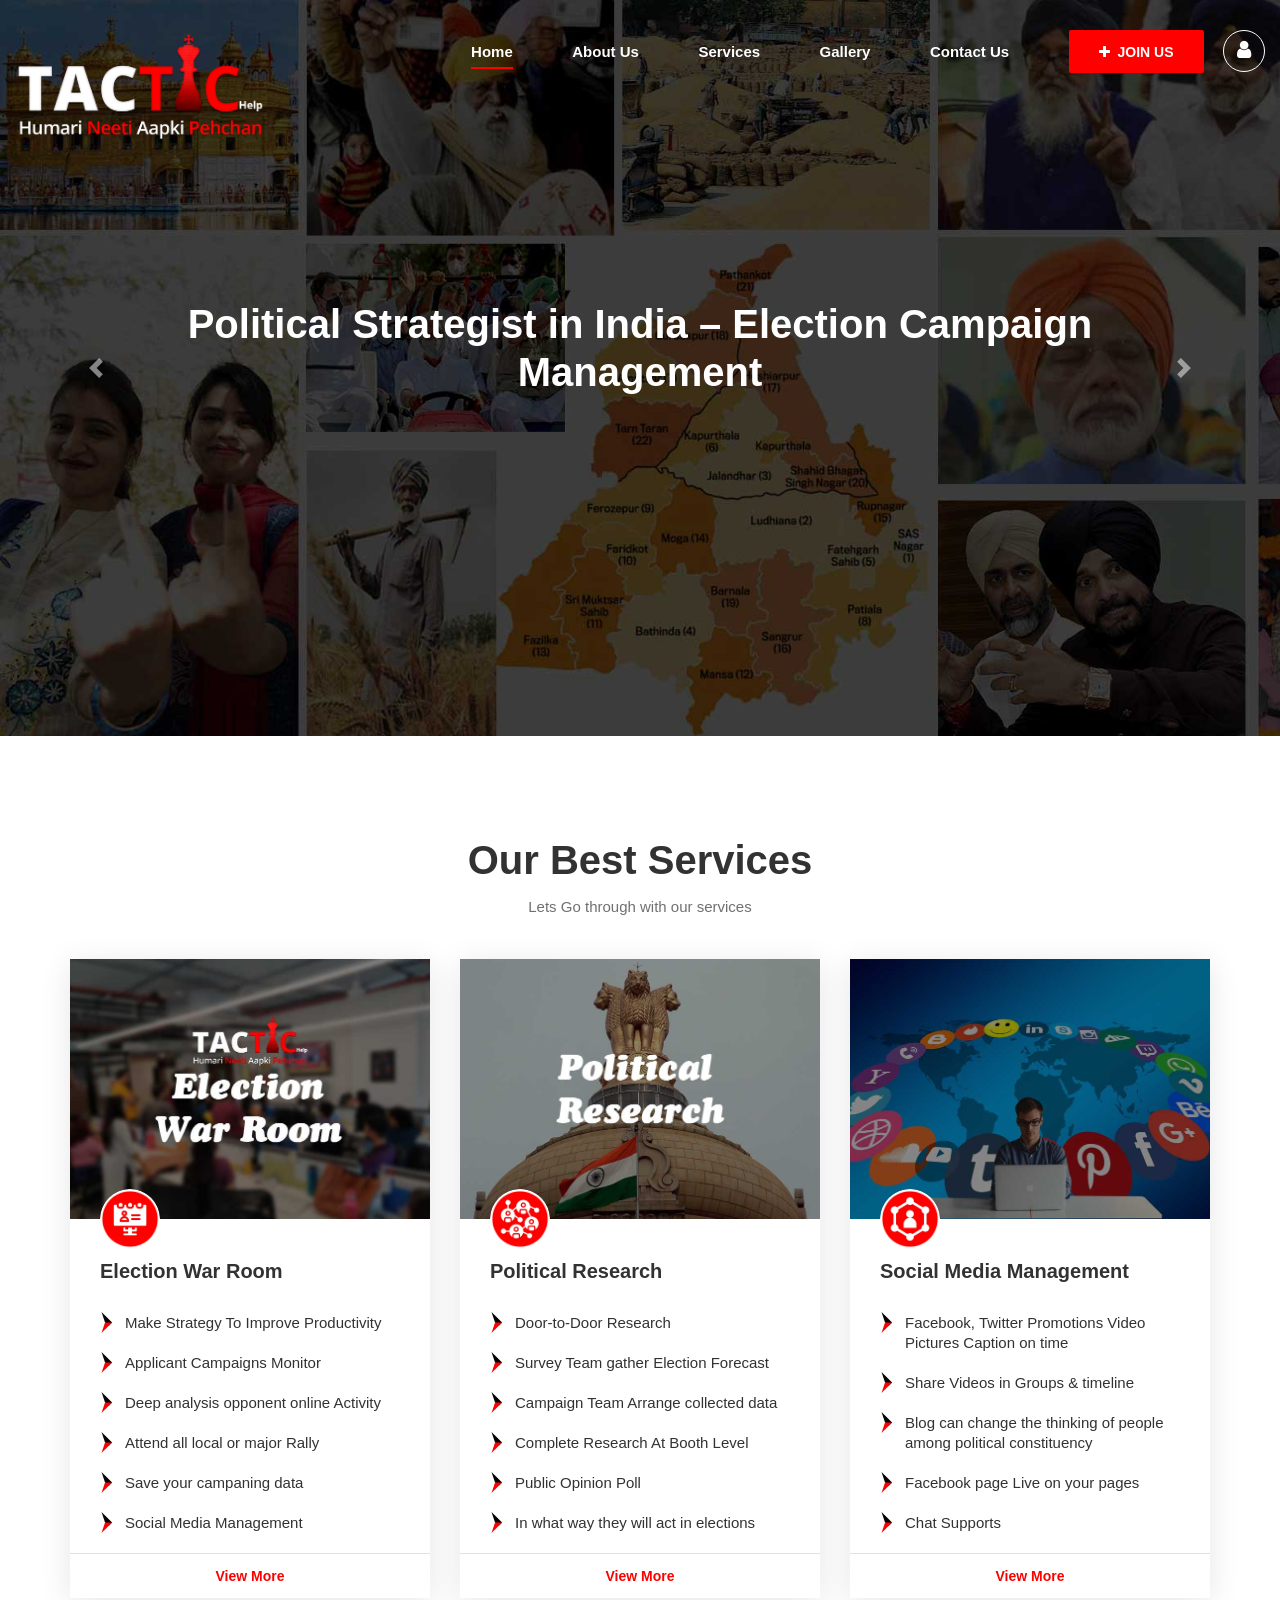
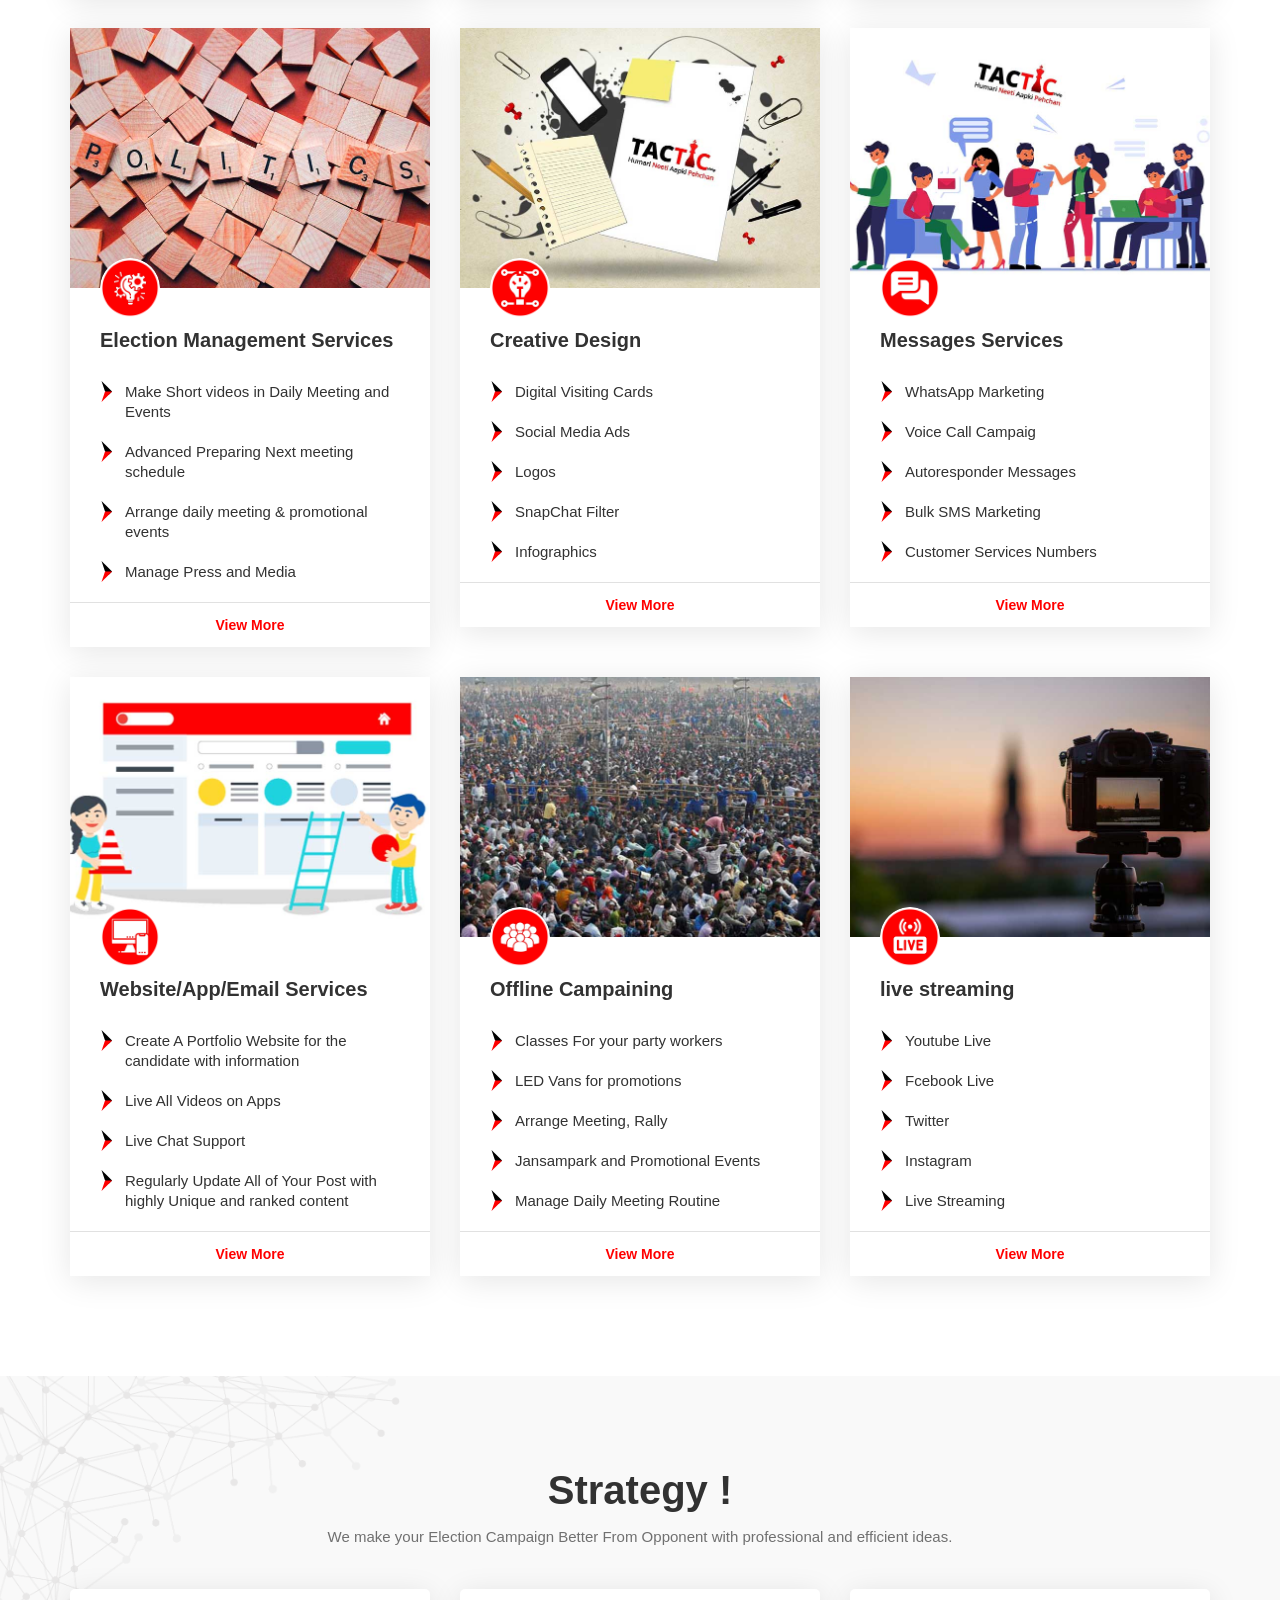
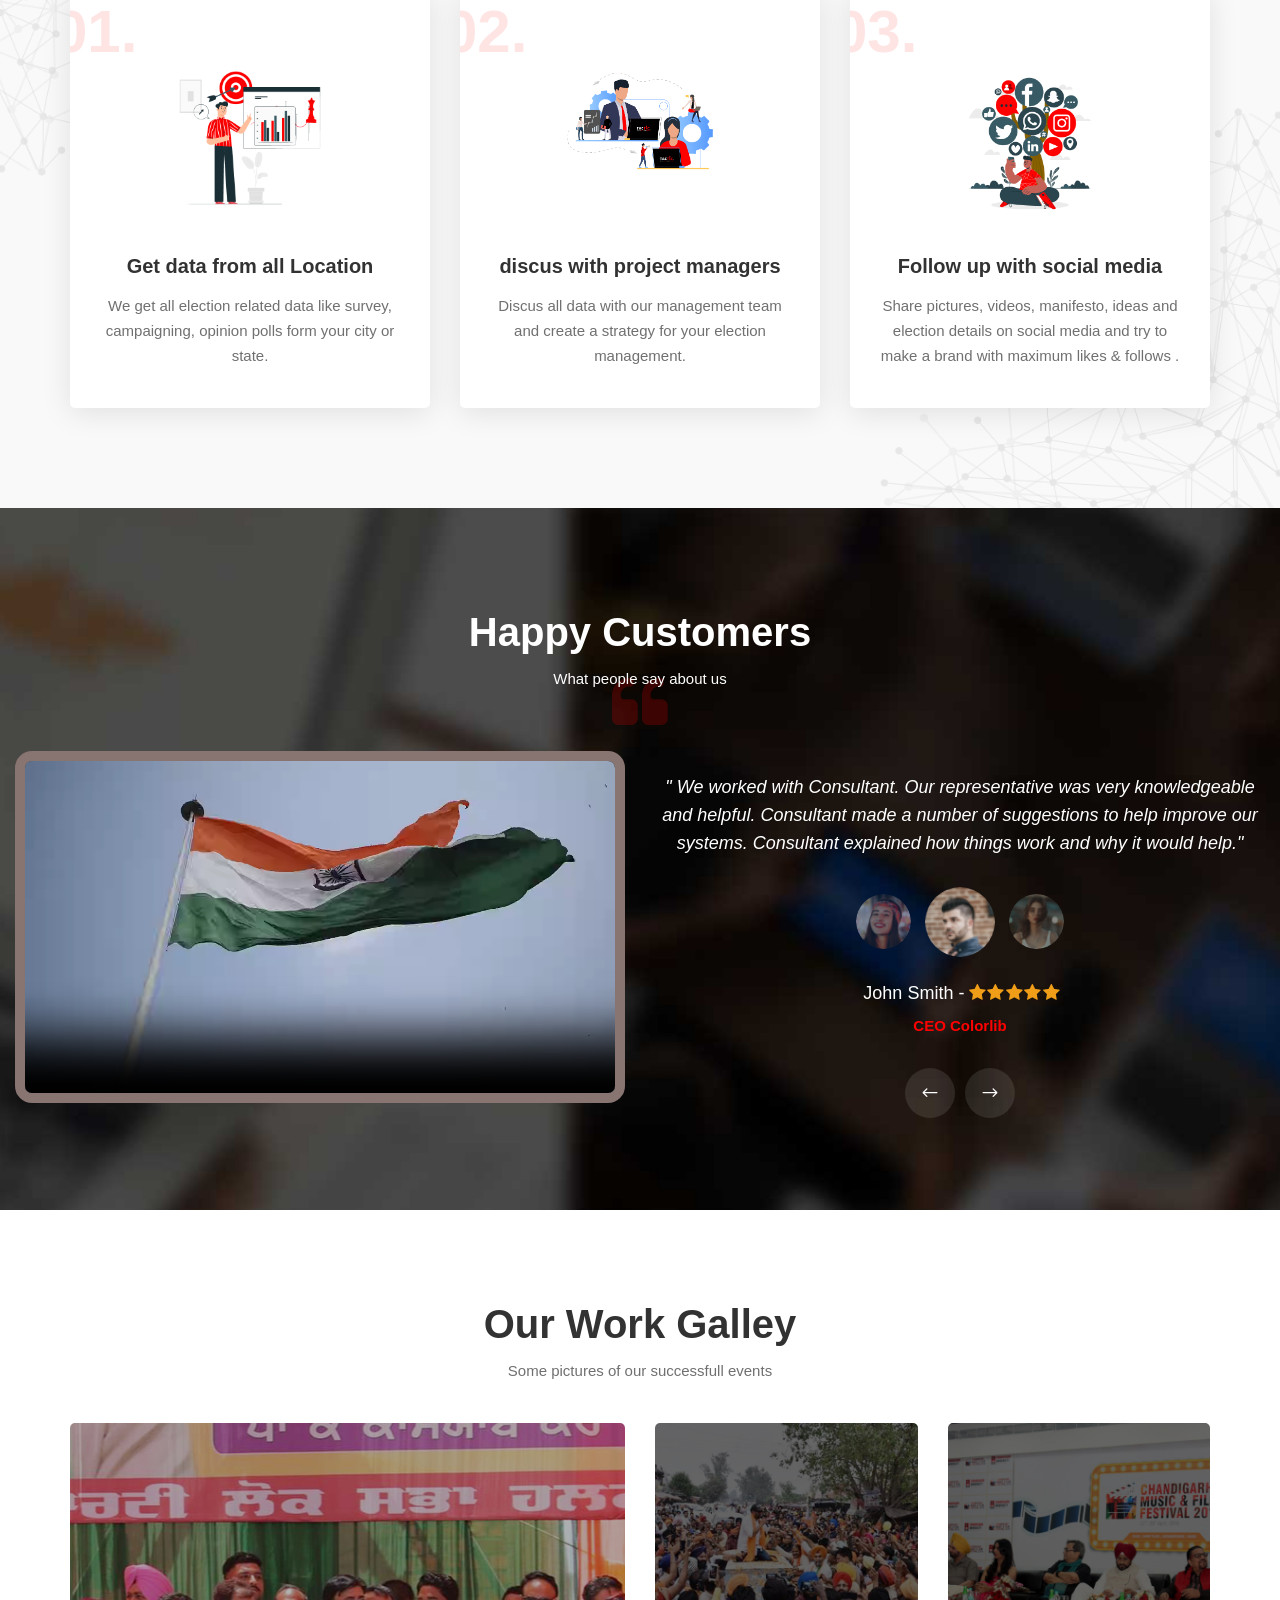
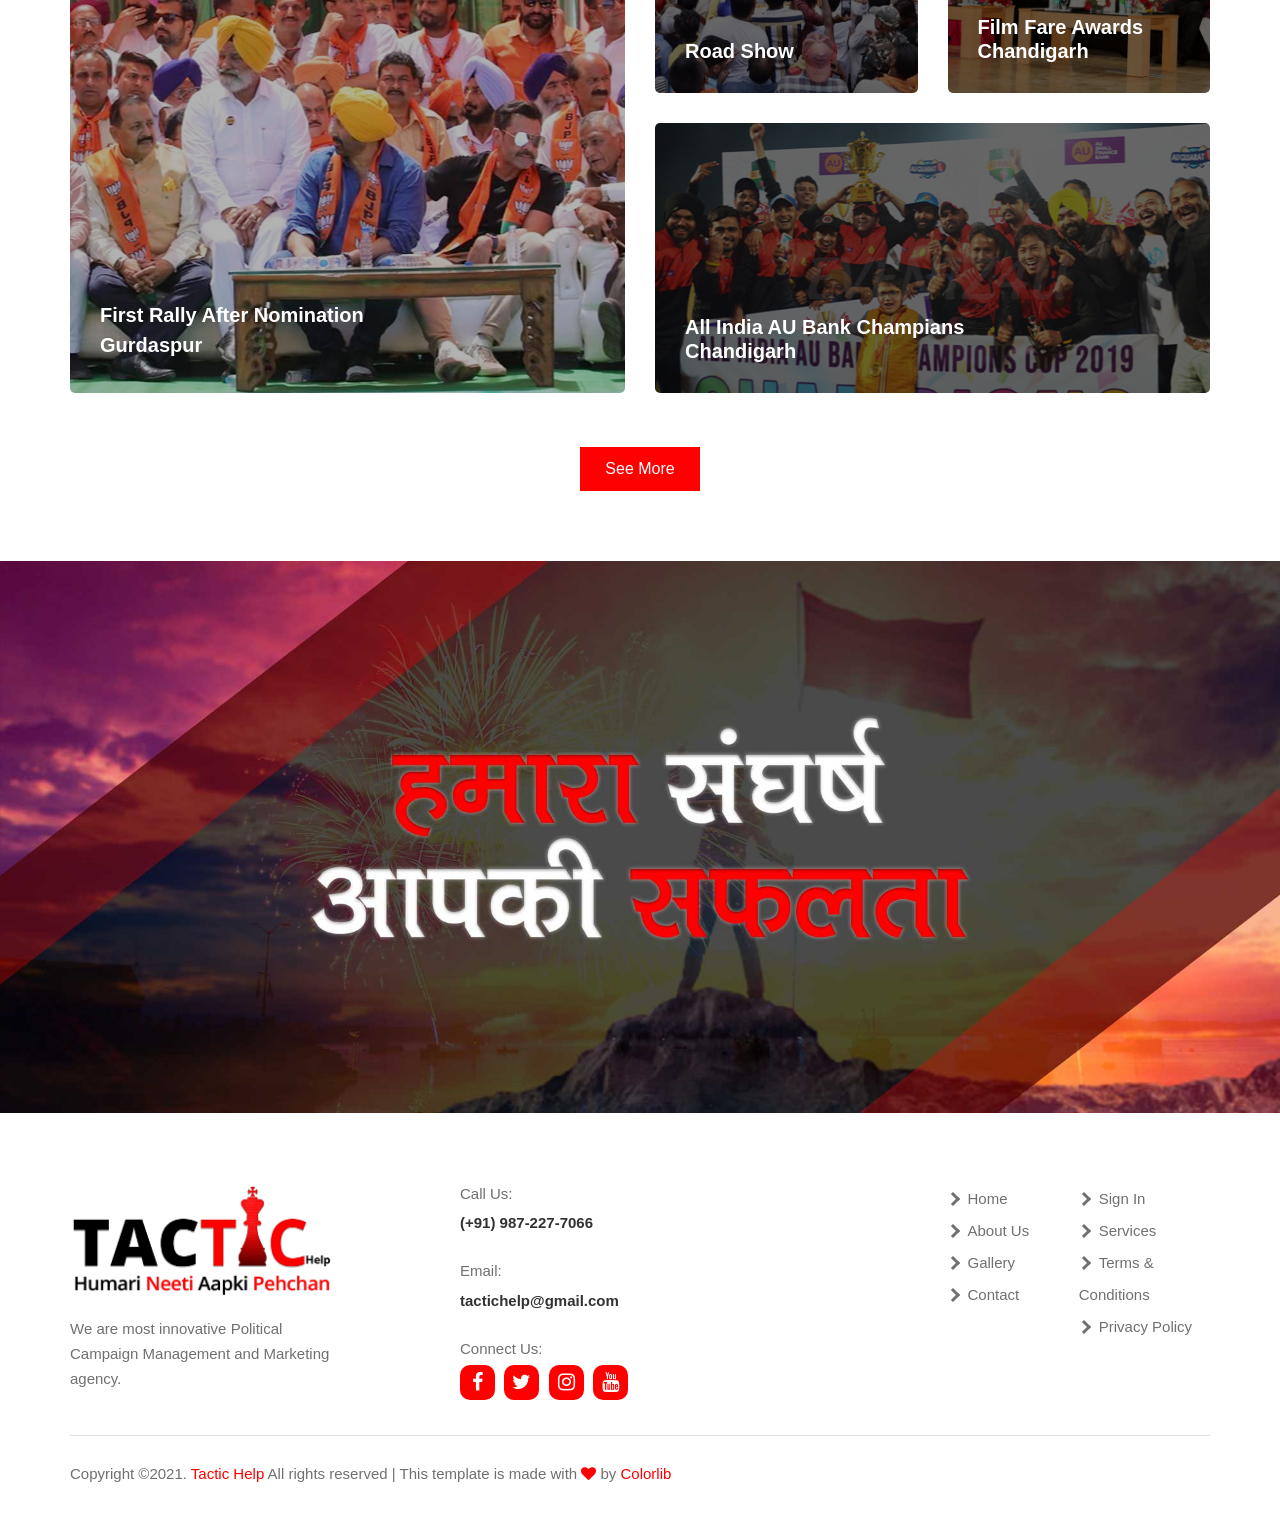
<file: index.html>
<!DOCTYPE html>
<html>

<head>
    <meta charset="UTF-8">
    <meta name="viewport" content="width=device-width, initial-scale=1.0">
    <meta http-equiv="X-UA-Compatible" content="ie=edge">
    <link rel="shortcut icon" href="images/favicon.png" type="image/x-icon"> 
    <meta name="facebook-domain-verification" content="bfhitywg787ymc3fmuodqg92s86w5e" />
    <title>Tactic Help </title>

    <!-- Google Font -->
    <link href="https://fonts.googleapis.com/css2?family=Open+Sans:wght@400;600;700;800&display=swap" rel="stylesheet">

    <!-- Css Styles -->
    <link rel="stylesheet" href="css/bootstrap.min.css" type="text/css">
    <link rel="stylesheet" href="css/font-awesome.min.css" type="text/css">
    <link rel="stylesheet" href="css/elegant-icons.css" type="text/css">
    <link rel="stylesheet" href="css/flaticon.css" type="text/css">
    <link rel="stylesheet" href="css/nice-select.css" type="text/css">
    <link rel="stylesheet" href="css/barfiller.css" type="text/css">
    <link rel="stylesheet" href="css/magnific-popup.css" type="text/css">
    <link rel="stylesheet" href="css/jquery-ui.min.css" type="text/css">
    <link rel="stylesheet" href="css/owl.carousel.min.css" type="text/css">
    <link rel="stylesheet" href="css/slicknav.min.css" type="text/css">
    <link rel="stylesheet" href="css/style.css" type="text/css">
</head>

<body>
    <!-- Page Preloder -->
    <div id="preloder">
        <div class="loader"></div>
    </div>

    <!-- Header Section Begin -->
    <header class="header">
        <div class="container-fluid">
            <div class="row">
                <div class="col-lg-3 col-md-3">
                    <div class="header__logo">
                        <a href="./index.html"><img src="images/logo.png" alt=""></a>
                    </div>
                </div>
                <div class="col-lg-9 col-md-9">
                    <div class="header__nav">
                        <nav class="header__menu mobile-menu">
                            <ul>
                                <li class="active"><a href="./index.html">Home</a></li>
                                <li><a href="./about.html">About Us</a></li>
                                <li><a href="./services.html">Services</a>
                                    <ul class="dropdown">
                                        <li><a href="service_details.html">Election War Room</a></li>
                                        <li><a href="election_research.html">Political Research</a></li>
                                        <li><a href="social_meida_manage.html">Social Media Management</a></li>
                                        <li><a href="election_manage_service.html">Election Management Services</a></li>
                                        <li><a href="creative_design.html">Creative Design</a></li>
                                        <li><a href="message_service.html">Messages Services</a></li>
                                        <li><a href="web_mail_app.html">Website/App/Email Services</a></li>
                                        <li><a href="offline_campaning.html">Offline Campaining</a></li>
                                        <li><a href="live_streaming.html">Live Streaming</a></li>
                                        <!-- <li><a href="./about.html">About</a></li>
                                        <li><a href="./listing-details.html">Listing Details</a></li>
                                        <li><a href="./blog-details.html">Blog Details</a></li>
                                        <li><a href="./contact.html">Contact</a></li> -->
                                    </ul>
                                </li>
                                <li><a href="./gallery.html">Gallery</a></li>
                                <!-- <li><a href="./blog.html">Blog</a></li> -->
                                <li><a href="./contact.html">Contact Us</a></li>
                            </ul>
                        </nav>
                        <div class="header__menu__right">
                            <a href="#" class="primary-btn" data-toggle="modal" data-target="#join_tactic"><i class="fa fa-plus mr-2"></i>Join Us</a>
                            <a href="#" class="login-btn"><i class="fa fa-user"></i></a>
                        </div>
                    </div>
                </div>
            </div>
            <div id="mobile-menu-wrap"></div>
        </div>
    </header>
    <!-- Header Section End -->

    <!-- Hero Section Begin -->
    <section><!--  data-setbg="img/hero/hero-bg.jpg" -->
        <div id="carouselExampleControls" class="carousel slide " data-ride="carousel">
            <div class="carousel-inner">
                <div class="carousel-item hero active" style="background:url(images/hero-bg.jpg); background-size:cover">
                    <div class="container">
                        <div class="row">
                            <div class="col-lg-12">
                                <div class="hero__text">
                                    <div class="section-title">
                                        <h2>Political Strategist in India – Election Campaign Management</h2>
                                    </div>
                                </div>
                            </div>
                        </div>
                    </div>
                </div>
                <div class="carousel-item hero" style="background:url(images/hero-bg_2.jpg); background-size:cover">
                    <div class="container">
                        <div class="row">
                            <div class="col-lg-12">
                                <div class="hero__text">
                                    <div class="section-title">
                                        <h2>Booth Wise Election War Rooms – Election Campaign Management </h2>
                                    </div>
                                </div>
                            </div>
                        </div>
                    </div>
                </div>
                <div class="carousel-item hero" style="background:url(images/hero-bg3.jpg); background-size:cover">
                    <div class="container">
                        <div class="row">
                            <div class="col-lg-12">
                                <div class="hero__text">
                                    <div class="section-title">
                                        <h2>Business Growth Experts in India – Election Campaign Management</h2>
                                    </div>
                                </div>
                            </div>
                        </div>
                    </div>
                </div>
            </div>
            <a class="carousel-control-prev" href="#carouselExampleControls" role="button" data-slide="prev">
               <span class="carousel-control-prev-icon" aria-hidden="true"></span>
               <span class="sr-only">Previous</span>
            </a>
            <a class="carousel-control-next" href="#carouselExampleControls" role="button" data-slide="next">
               <span class="carousel-control-next-icon" aria-hidden="true"></span>
               <span class="sr-only">Next</span>
            </a>

        </div>        
    </section>

    <!-- Most Search Section Begin -->
    <section class="most-search spad">
        <div class="container">
            <div class="row">
                <div class="col-lg-12">
                    <div class="section-title">
                        <h2>Our Best Services</h2>
                        <p>Lets Go through with our services</p>
                    </div>
                </div>
            </div>
            <div class="row">
                <div class="col-lg-12">
                    <div class="most__search__tab">
                        <!-- <ul class="nav nav-tabs" role="tablist">
                            <li class="nav-item">
                                <a class="nav-link active" data-toggle="tab" href="#tabs-1" role="tab">
                                    <span class="flaticon-039-fork"></span>
                                    Restaurent
                                </a>
                            </li>
                            <li class="nav-item">
                                <a class="nav-link" data-toggle="tab" href="#tabs-2" role="tab">
                                    <span class="flaticon-030-kebab"></span>
                                    Shopping
                                </a>
                            </li>
                        </ul> -->
                    </div>
                        <div class="row">
                            <!-- Election War Room -->
                                <div class="col-lg-4 col-md-6">
                                    <div class="listing__item">
                                        <div class="listing__item__pic set-bg" style="background-image: url(images/war_room.jpg);">
                                            <img src="images/war.png" alt="">
                                            
                                        </div>
                                        <div class="listing__item__text">
                                            <div class="listing__item__text__inside">
                                                <h5>Election War Room</h5>                
                                                <ul>
                                                    <li>Make Strategy To Improve Productivity</li>
                                                    <li>Applicant Campaigns Monitor</li>
                                                    <li>Deep analysis opponent online Activity</li>
                                                    <li>Attend all local or major Rally</li>
                                                    <li>Save your campaning data</li>  
                                                    <li>Social Media Management</li>                                 
                                                </ul>
                                            </div>
                                            <div class="listing__item__text__info text-center">
                                                <a href="service_details.html" class="listing__item__text__info__right">View More</a>
                                            </div>
                                        </div>
                                    </div>
                                </div>
                                <!-- Political Research -->
                                <div class="col-lg-4 col-md-6">
                                    <div class="listing__item">
                                        <div class="listing__item__pic set-bg" style="background-image: url(images/political_research.jpg);">
                                            <img src="images/social_share.png" alt="">
                                            
                                        </div>
                                        <div class="listing__item__text">
                                            <div class="listing__item__text__inside">
                                                <h5>Political Research</h5>                
                                                <ul>
                                                    <li>Door-to-Door Research</li>
                                                    <li>Survey Team gather Election Forecast</li>
                                                    <li>Campaign Team Arrange collected data</li>
                                                    <li>Complete Research At Booth Level</li>
                                                    <li>Public Opinion Poll</li>
                                                    <li>In what way they will act in elections</li>
                                                </ul>
                                            </div>
                                            <div class="listing__item__text__info text-center">
                                                <a href="election_research.html" class="listing__item__text__info__right">View More</a>
                                            </div>
                                        </div>
                                    </div>
                                </div>
                                <!-- Social Media Management -->
                                <div class="col-lg-4 col-md-6">
                                    <div class="listing__item">
                                        <div class="listing__item__pic set-bg" style="background-image: url(images/sm_mmanage.jpg);">
                                            <img src="images/social_manage.png" alt="">
                                            
                                        </div>
                                        <div class="listing__item__text">
                                            <div class="listing__item__text__inside">
                                                <h5>Social Media Management</h5>                
                                                <ul>
                                                    <li>Facebook, Twitter Promotions Video Pictures Caption on time</li>
                                                    <li>Share Videos in Groups & timeline</li>
                                                    <li>Blog can change the thinking of people among political constituency</li>
                                                    <li>Facebook page Live on your pages</li>
                                                    <li>Chat Supports</li>
                                                </ul>
                                            </div>
                                            <div class="listing__item__text__info text-center">
                                                <a href="social_meida_manage.html" class="listing__item__text__info__right">View More</a>
                                            </div>
                                        </div>
                                    </div>
                                </div>
                                <!--Election Management Services -->
                                <div class="col-lg-4 col-md-6">
                                    <div class="listing__item">
                                        <div class="listing__item__pic set-bg" style="background-image: url(images/s_1.jpg);">
                                            <img src="images/p_manage.png" alt="">
                                            
                                        </div>
                                        <div class="listing__item__text">
                                            <div class="listing__item__text__inside">
                                                <h5>Election Management Services</h5>
                                                
                                                <ul>
                                                    <!-- <li>Collection of data on regular basis by field manager</li> -->
                                                    <li>Make Short videos in Daily Meeting and Events</li>
                                                    <li>Advanced Preparing Next meeting schedule</li>
                                                    <li>Arrange daily meeting & promotional events</li>
                                                    <!-- <li>Sharing daily meeting information to all the people</li> -->
                                                    <li>Manage Press and Media</li>
                                                </ul>
                                            </div>
                                            <div class="listing__item__text__info text-center">
                                                <a href="election_manage_service.html" class="listing__item__text__info__right">View More</a>
                                            </div>
                                        </div>
                                    </div>
                                </div>
                                <!-- Creative Design -->
                                <div class="col-lg-4 col-md-6">
                                    <div class="listing__item">
                                        <div class="listing__item__pic set-bg" style="background-image: url(images/creatives.jpg);">
                                            <img src="images/creative_designs.png" alt="">
                                            
                                        </div>
                                        <div class="listing__item__text">
                                            <div class="listing__item__text__inside">
                                                <h5>Creative Design</h5>                
                                                <ul>
                                                    
                                                    <li>Digital Visiting Cards</li>
                                                    <li>Social Media Ads</li>
                                                    <li>Logos</li>
                                                    <li>SnapChat Filter</li>
                                                    <li>Infographics</li>
                                                </ul>
                                            </div>
                                            <div class="listing__item__text__info text-center">
                                                <a href="creative_design.html" class="listing__item__text__info__right">View More</a>
                                            </div>
                                        </div>
                                    </div>
                                </div>
                                <!-- Messages Services -->
                                <div class="col-lg-4 col-md-6">
                                    <div class="listing__item">
                                        <div class="listing__item__pic set-bg" style="background-image: url(images/message_service.jpg);">
                                            <img src="images/message_service.png" alt="">
                                            
                                        </div>
                                        <div class="listing__item__text">
                                            <div class="listing__item__text__inside">
                                                <h5>Messages Services</h5>                
                                                <ul>
                                                    <li>WhatsApp Marketing</li>
                                                    <li>Voice Call Campaig</li>
                                                    <li>Autoresponder Messages</li>
                                                    <li>Bulk SMS Marketing</li>
                                                    <li>Customer Services Numbers</li>
                                                    <!-- <li>24/7 Access</li> -->
                                                </ul>
                                            </div>
                                            <div class="listing__item__text__info text-center">
                                                <a href="message_service.html" class="listing__item__text__info__right">View More</a>
                                            </div>
                                        </div>
                                    </div>
                                </div>                                
                                <!-- Website/App/Email Services -->
                                <div class="col-lg-4 col-md-6">
                                    <div class="listing__item">
                                        <div class="listing__item__pic set-bg" style="background-image: url(images/websites.jpg);">
                                            <img src="images/website_app.png" alt="">
                                            
                                        </div>
                                        <div class="listing__item__text">
                                            <div class="listing__item__text__inside">
                                                <h5>Website/App/Email Services</h5>                
                                                <ul>
                                                    <li>Create A Portfolio Website for the candidate with information</li>
                                                    <li>Live All Videos on Apps</li>
                                                   <!--  <li>Blog & Content</li> -->
                                                    <li>Live Chat Support</li>
                                                    <li>Regularly Update All of Your Post with highly Unique and ranked content</li>                                                    
                                                </ul>
                                            </div>
                                            <div class="listing__item__text__info text-center">
                                                <a href="web_mail_app.html" class="listing__item__text__info__right">View More</a>
                                            </div>
                                        </div>
                                    </div>
                                </div>
                                <!-- Offline Campaining -->
                                <div class="col-lg-4 col-md-6">
                                    <div class="listing__item">
                                        <div class="listing__item__pic set-bg" style="background-image: url(images/s_2.jpg);">
                                            <img src="images/gadring.png" alt="">
                                            
                                        </div>
                                        <div class="listing__item__text">
                                            <div class="listing__item__text__inside">
                                                <h5>Offline Campaining</h5>
                                                
                                                <ul>
                                                    <li>Classes For your party workers</li>
                                                    <li>LED Vans for promotions</li>
                                                    <li>Arrange Meeting, Rally</li>
                                                    <li>Jansampark and Promotional Events</li>
                                                    <li>Manage Daily Meeting Routine</li>
                                                   
                                                </ul>
                                            </div>
                                            <div class="listing__item__text__info text-center">
                                                <a href="offline_campaning.html" class="listing__item__text__info__right">View More</a>
                                            </div>
                                        </div>
                                    </div>
                                </div>
                                <!-- Live -->
                                <div class="col-lg-4 col-md-6">
                                    <div class="listing__item">
                                        <div class="listing__item__pic set-bg"  style="background-image: url(images/live.jpg);">
                                            <img src="images/live_camers.png" alt="">
                                            
                                        </div>
                                        <div class="listing__item__text">
                                            <div class="listing__item__text__inside">
                                                <h5>live streaming</h5>                                                
                                                <ul>
                                                    <li>Youtube Live</li>
                                                    <li>Fcebook Live</li>
                                                    <li>Twitter</li>
                                                    <li>Instagram</li>
                                                    <li>Live Streaming</li>
                                                </ul>
                                            </div>
                                            <div class="listing__item__text__info text-center">
                                                <a href="live_streaming.html" class="listing__item__text__info__right">View More</a>
                                            </div>
                                        </div>
                                    </div>
                                </div>
                        </div>
                    </div>
            </div>
        </div>
    </section>
    <!-- Most Search Section End -->

    <!-- Work Section Begin -->
    <section class="work spad">
        <div class="container">
            <div class="row">
                <div class="col-lg-12">
                    <div class="section-title">
                        <h2>Strategy !</h2>
                        <p>We make your Election Campaign Better From Opponent with professional and efficient ideas. </p>
                    </div>
                </div>
            </div>
            <div class="row">
                <!-- <div class="col-md-4">
                    <div class="startgy_img">
                        <img src="images/carton.png" alt="images">
                    </div>
                </div> -->
                <div class="col-12">
                    <div class="row">
                        <div class="col-md-4">
                            <div class="work__item">
                                <div class="work__item__number">01.</div>
                                <div class="work_img_box">
                                    <img src="images/carton.png" class="w_img_1" alt="">
                                    <!-- <img src="images/location_img_2.png" class="w_img_2" alt=""> -->
                                </div>
                                <h5>Get data from all Location</h5>
                                <p>We get all election related data like survey, campaigning, opinion polls form your city or state.</p>
                            </div>
                        </div>
                        <div class="col-md-4">
                            <div class="work__item">
                                <div class="work__item__number">02.</div>
                               <div class="work_img_box">
                                    <img src="images/manger_box.png" class="w_img_1" alt="">
                                    <!-- <img src="images/manager_2.png" class="w_img_2" alt=""> -->
                                </div>
                                <h5>discus with project managers</h5>
                                <p>Discus all data with our management team and create a strategy for your election management.</p>
                            </div>
                        </div>
                        <div class="col-md-4">
                            <div class="work__item">
                                <div class="work__item__number">03.</div>
                                <div class="work_img_box">
                                    <img src="images/social_follow.png" class="w_img_1" alt="">
                                    <!-- <img src="images/follow_2.png" class="w_img_2" alt=""> -->
                                </div>
                                <h5>Follow up with social media</h5>
                                <p>Share pictures, videos, manifesto, ideas and election details on social media and try to make a brand with maximum likes & follows .</p>
                            </div>
                        </div>
                        
                    </div>
                </div>                
            </div>
        </div>
    </section>
    <!-- Work Section End -->

    <!-- Testimonial Section Begin -->
    <section class="testimonial spad set-bg" style="background-image: url(images/test_bg.jpg);">
        <div class="container-fluid">
            <div class="section-title">
                <h2>Happy Customers</h2>
                <p>What people say about us</p>
            </div>
            <div class="row align-items-center f_c_R">
                <div class="col-md-6">
                    <video class="video-fluid z-depth-1" autoplay loop controls muted>
                        <source src="images/video.webm" type="video/webm" />
                       <source src="images/video.mp4" type="video/mp4" />
                    </video>

                </div>
                <div class="col-md-6">
                    <div class="testimonial__slider owl-carousel">
                        <div class="testimonial__item" data-hash="review-1">
                            <p>" We worked with Consultant. Our representative was very knowledgeable and helpful.
                                Consultant made a number of suggestions to help improve our systems. Consultant
                                explained how things work and why it would help."</p>
                            <div class="testimonial__item__author">
                                <a href="#review-3"><img src="img/testimonial/author-3.png" alt=""></a>
                                <a href="#review-1" class="active"><img src="img/testimonial/author-1.png" alt=""></a>
                                <a href="#review-2"><img src="img/testimonial/author-2.png" alt=""></a>
                            </div>
                            <div class="testimonial__item__author__text">
                                <h5>John Smith -</h5>
                                <div class="testimonial__item__author__rating">
                                    <i class="fa fa-star"></i>
                                    <i class="fa fa-star"></i>
                                    <i class="fa fa-star"></i>
                                    <i class="fa fa-star"></i>
                                    <i class="fa fa-star"></i>
                                </div>
                            </div>
                            <span>CEO Colorlib</span>
                        </div>
                        <div class="testimonial__item" data-hash="review-2">
                            <p>" We worked with Consultant. Our representative was very knowledgeable and helpful.
                                Consultant made a number of suggestions to help improve our systems. Consultant
                                explained how things work and why it would help."</p>
                            <div class="testimonial__item__author">
                                <a href="#review-1"><img src="img/testimonial/author-1.png" alt=""></a>
                                <a href="#review-2" class="active"><img src="img/testimonial/author-2.png" alt=""></a>
                                <a href="#review-3"><img src="img/testimonial/author-3.png" alt=""></a>
                            </div>
                            <div class="testimonial__item__author__text">
                                <h5>John Smith -</h5>
                                <div class="testimonial__item__author__rating">
                                    <i class="fa fa-star"></i>
                                    <i class="fa fa-star"></i>
                                    <i class="fa fa-star"></i>
                                    <i class="fa fa-star"></i>
                                    <i class="fa fa-star"></i>
                                </div>
                            </div>
                            <span>CEO Colorlib</span>
                        </div>
                        <div class="testimonial__item" data-hash="review-3">
                            <p>" We worked with Consultant. Our representative was very knowledgeable and helpful.
                                Consultant made a number of suggestions to help improve our systems. Consultant
                                explained how things work and why it would help."</p>
                            <div class="testimonial__item__author">
                                <a href="#review-2"><img src="img/testimonial/author-2.png" alt=""></a>
                                <a href="#review-3" class="active"><img src="img/testimonial/author-3.png" alt=""></a>
                                <a href="#review-1"><img src="img/testimonial/author-1.png" alt=""></a>
                            </div>
                            <div class="testimonial__item__author__text">
                                <h5>John Smith -</h5>
                                <div class="testimonial__item__author__rating">
                                    <i class="fa fa-star"></i>
                                    <i class="fa fa-star"></i>
                                    <i class="fa fa-star"></i>
                                    <i class="fa fa-star"></i>
                                    <i class="fa fa-star"></i>
                                </div>
                            </div>
                            <span>CEO Colorlib</span>
                        </div>
                    </div>
                </div>
            </div>
        </div>
    </section>
    <!-- Testimonial Section End -->

    <!-- Feature Location Section Begin -->
    <section class="feature-location spad">
        <div class="container">
            <div class="row">
                <div class="col-lg-12">
                    <div class="section-title">
                        <h2>Our Work Galley</h2>
                        <p>Some pictures of our successfull events</p>
                    </div>
                </div>
            </div>
            <div class="row">
                <div class="col-lg-6">
                    <a href="#" class="feature__location__item large-item set-bg" style="background-image: url(images/sunny.png);">
                        <div class="feature__location__item__text">
                            <h5>First Rally After Nomination</h5>
                            <h5>Gurdaspur</h5>
                        </div>
                    </a>
                </div>
                <div class="col-lg-6">
                    <div class="row">
                        <div class="col-lg-6 col-md-6">
                            <a href="#" class="feature__location__item set-bg" style="background-image: url(images/sunny_ptk.png);">
                                <div class="feature__location__item__text">
                                   <h5>Road Show</h5>
                                </div>
                            </a>
                        </div>
                        <div class="col-lg-6 col-md-6">
                            <a href="#" class="feature__location__item set-bg" style="background-image: url(images/flim_fare.png);">
                                <div class="feature__location__item__text">
                                    <h5>Film Fare Awards</h5>
                                    <h5>Chandigarh</h5>
                                </div>
                            </a>
                        </div>
                    </div>
                    <a href="#" class="feature__location__item set-bg" style="background-image: url(images/au_bank.png);">
                        <div class="feature__location__item__text">
                            <h5>All India AU Bank Champians</h5>
                            <h5>Chandigarh</h5>
                        </div>
                    </a>
                </div>
                <div class="col-12 text-center mt-4 link">
                    <a href="gallery.html">See More</a>
                </div>
            </div>
        </div>
    </section>
    <!-- Feature Location Section End -->

    <!-- Blog Section Begin --
    <section class="news-post spad">
        <div class="container">
            <div class="row">
                <div class="col-lg-12">
                    <div class="section-title">
                        <h2>News Post</h2>
                        <p>Checkout Latest News And Articles From Our Blog</p>
                    </div>
                </div>
            </div>
            <div class="row">
                <div class="col-lg-4 col-md-6">
                    <div class="blog__item">
                        <div class="blog__item__pic set-bg" style="background-image: url(img/blog/blog-1.jpg);">
                            <a href="https://www.youtube.com/watch?v=8EJ3zbKTWQ8" class="play-btn video-popup"><i class="fa fa-play"></i></a>
                        </div>
                        <div class="blog__item__text">
                            <ul class="blog__item__tags">
                                <li><i class="fa fa-tags"></i> Travel</li>
                                <li>Videos</li>
                            </ul>
                            <h5><a href="#">Internet Banner Advertising Most Reliable</a></h5>
                            <ul class="blog__item__widget">
                                <li><i class="fa fa-clock-o"></i> 19th March, 2019</li>
                                <li><i class="fa fa-user"></i> John Smith</li>
                            </ul>
                        </div>
                    </div>
                </div>
                <div class="col-lg-4 col-md-6">
                    <div class="blog__item">
                        <div class="blog__item__pic set-bg" style="background-image: url(img/blog/blog-2.jpg);"></div>
                        <div class="blog__item__text">
                            <ul class="blog__item__tags">
                                <li><i class="fa fa-tags"></i> Travel</li>
                                <li>Restaurant</li>
                            </ul>
                            <h5><a href="#">Internet Banner Advertising Most Reliable</a></h5>
                            <ul class="blog__item__widget">
                                <li><i class="fa fa-clock-o"></i> 19th March, 2019</li>
                                <li><i class="fa fa-user"></i> John Smith</li>
                            </ul>
                        </div>
                    </div>
                </div>
                <div class="col-lg-4 col-md-6">
                    <div class="blog__item">
                        <div class="blog__item__pic set-bg" style="background-image: url(img/blog/blog-3.jpg);"></div>
                        <div class="blog__item__text">
                            <ul class="blog__item__tags">
                                <li><i class="fa fa-tags"></i> Travel</li>
                                <li>Restaurant</li>
                            </ul>
                            <h5><a href="#">Internet Banner Advertising Most Reliable</a></h5>
                            <ul class="blog__item__widget">
                                <li><i class="fa fa-clock-o"></i> 19th March, 2019</li>
                                <li><i class="fa fa-user"></i> John Smith</li>
                            </ul>
                        </div>
                    </div>
                </div>
            </div>
        </div>
    </section>
    -- Blog Section End -->

    <!-- Newslatter Section Begin 
    <section class="newslatter">
        <div class="container">
            <div class="row">
                <div class="col-lg-6 col-md-6">
                    <div class="newslatter__text">
                        <h3>Subscribe Newsletter</h3>
                        <p>Subscribe to our newsletter and don’t miss anything</p>
                    </div>
                </div>
                <div class="col-lg-6 col-md-6">
                    <form action="#" class="newslatter__form">
                        <input type="text" placeholder="Your email">
                        <button type="submit">Subscribe</button>
                    </form>
                </div>
            </div>
        </div>
    </section>
    Newslatter Section End -->
    <section class="laksya_img">
        <img src="images/sangharsh.jpg" alt="img" class="w-100">
    </section>

    <!-- Footer Section Begin -->
    <footer class="footer">
        <div class="container">
            <div class="row">
                <div class="col-lg-3 col-md-6">
                    <div class="footer__about">
                        <div class="footer__about__logo">
                            <a href="./index.html"><img src="images/logo_b.png" alt=""></a>
                        </div>
                        <p>We are most innovative Political Campaign Management and Marketing agency.</p>
                    </div>
                </div>
                <div class="col-lg-4 offset-lg-1 col-md-6">
                    <div class="footer__address">
                        <ul>
                            <li>
                                <span>Call Us:</span>
                                <p>(+91) 987-227-7066</p>
                            </li>
                            <li>
                                <span>Email:</span>
                                <p>tactichelp@gmail.com</p>
                            </li>
                            <li>
                                <span>Connect Us:</span>
                                <div class="footer__social">
                                    <a href="https://www.facebook.com/tactichelpforyou"><i class="fa fa-facebook"></i></a>
                                    <a href="https://twitter.com/home"><i class="fa fa-twitter"></i></a>
                                    <a href="https://www.instagram.com/tactichelp/"><i class="fa fa-instagram"></i></a>
                                    <a href="#"><i class="fa fa-youtube"></i></a>
                                </div>
                            </li>
                        </ul>
                    </div>
                </div>
                <div class="col-lg-3 offset-lg-1 col-md-6">
                    <div class="footer__widget">
                        <ul>
                            <li><a href="index.html">Home</a></li>
                            <li><a href="about.html">About Us</a></li>
                            <li><a href="gallery.html.html">Gallery</a></li>
                            <li><a href="contact.html">Contact</a></li>
                            <!-- <li><a href="blog.html">Blog</a></li> -->
                        </ul>
                        <ul>
                            <li><a href="sign_in.html">Sign In</a></li>
                            <li><a href="services_all.html">Services</a></li>
                            <li><a href="terms.html">Terms &amp; Conditions</a></li>
                            <li><a href="privacy.html">Privacy Policy</a></li>
                        </ul>
                    </div>
                </div>
            </div>
            <div class="row">
                <div class="col-lg-12">
                    <div class="footer__copyright">
                        <div class="footer__copyright__text text-center">
                            <p>Copyright &copy;2021. <a href="index.html">Tactic Help </a> All rights reserved | This template is made with <i class="fa fa-heart" aria-hidden="true"></i> by <a href="https://colorlib.com" target="_blank">Colorlib</a>
  <!-- Link back to Colorlib can't be removed. Template is licensed under CC BY 3.0. --></p>
                        </div>
                    </div>
                </div>
            </div>
        </div>
    </footer>
    <!-- Footer Section End -->

    <!-- Join Popup -->
<div class="modal fade join_tactic" id="join_tactic" tabindex="-1" role="dialog" aria-labelledby="exampleModalCenterTitle" aria-hidden="true">
  <div class="modal-dialog modal-dialog-centered" role="document">
    <div class="modal-content">
      <div class="modal-header">
        <h5 class="modal-title" id="exampleModalLongTitle">Genral Information</h5>
        <button type="button" class="close" data-dismiss="modal" aria-label="Close">
          <i class="fa fa-times"></i>
        </button>
      </div>
      <div class="modal-body">
        <form>
          <div class="form-group">
            <label for="exampleInputEmail1">Full Name<span>*</span></label>
            <input type="text" class="form-control form_input" placeholder="Enter Name">
          </div>
          <div class="form-group">
            <label for="exampleInputEmail1">Phone Number<span>*</span></label>
            <input type="text" class="form-control form_input" placeholder="Enter Number">
          </div>
          <div class="form-group">
            <label for="exampleInputEmail1">Email<span>*</span></label>
            <input type="email" class="form-control form_input" placeholder="Enter Email">
          </div>
          <div class="form-group">
                <p>Gnder<span>*</span></p>
                <div class="gender_box">
                    <input type="radio" id="male" name="radio-group" checked>
                    <label for="male">Male</label>
                </div>
                <div class="gender_box">
                    <input type="radio" id="female" name="radio-group" checked>
                    <label for="female">Female</label>
                </div>
                <div class="gender_box">
                    <input type="radio" id="other" name="radio-group" checked>
                    <label for="other">Other</label>
                </div>
          </div>
          <div class="form-group">
            <label>Age<span>*</span></label>
            <select>
                <option>18-40</option>
                <option>41-60</option>
                <option>61-80</option>
                <option>81-100</option>
            </select>
          </div>
          <div class="form-group">
            <label>Qualification<span>*</span></label>
            <select>
                <option>Genral</option>
                <option>SC</option>
                <option>BC</option>
                <option>OBC</option>
            </select>
          </div>
          <div class="form-group">
            <label>Work<span>*</span></label>
            <select>
                <option>Genral</option>
                <option>SC</option>
                <option>BC</option>
                <option>OBC</option>
            </select>
          </div>
          <div class="form-group">
            <label>City<span>*</span></label>
            <select>
                <option>18-40</option>
                <option>41-60</option>
                <option>61-80</option>
                <option>81-100</option>
            </select>
          </div>
          <div class="form-group">
            <label>state<span>*</span></label>
            <select>
                <option>18-40</option>
                <option>41-60</option>
                <option>61-80</option>
                <option>81-100</option>
            </select>
          </div>
          <div class="form-group">
            <label>Which section of society do you come from?<span>*</span></label>
            <select>
                <option>Genral</option>
                <option>SC</option>
                <option>BC</option>
                <option>OBC</option>
            </select>
          </div>
          <div class="form-group">
            <label>Are you currently associated with a party?<span>*</span></label>
            <select>
                <option>No</option>
                <option>BJP</option>
                <option>Congress</option>
                <option>OBC</option>
            </select>
          </div>
          <div class="w-100 d-block text-center">
            <button type="submit" class="btn sub_btn">Submit</button>
          </div>
        </form>
      </div>
    </div>
  </div>
</div>

    <!-- Js Plugins -->
    <script src="js/jquery-3.3.1.min.js"></script>
    <script src="js/bootstrap.min.js"></script>
    <script src="js/jquery.nice-select.min.js"></script>
    <script src="js/jquery-ui.min.js"></script>
    <script src="js/jquery.nicescroll.min.js"></script>
    <script src="js/jquery.barfiller.js"></script>
    <script src="js/jquery.magnific-popup.min.js"></script>
    <script src="js/jquery.slicknav.js"></script>
    <script src="js/owl.carousel.min.js"></script>
    <script src="js/main.js"></script>
    <!-- <script>
        document.addEventListener('keydown', function() {
  if (event.keyCode == 123) {
    alert("This function has been disabled to prevent you from stealing my code!");
    return false;
  } else if (event.ctrlKey && event.shiftKey && event.keyCode == 73) {
    alert("This function has been disabled to prevent you from stealing my code!");
    return false;
  } else if (event.ctrlKey && event.keyCode == 85) {
    alert("This function has been disabled to prevent you from stealing my code!");
    return false;
  }
}, false);

if (document.addEventListener) {
  document.addEventListener('contextmenu', function(e) {
    alert("This function has been disabled to prevent you from stealing my code!");
    e.preventDefault();
  }, false);
} else {
  document.attachEvent('oncontextmenu', function() {
    alert("This function has been disabled to prevent you from stealing my code!");
    window.event.returnValue = false;
  });
}
    </script> -->
</body>

</html>
</file>
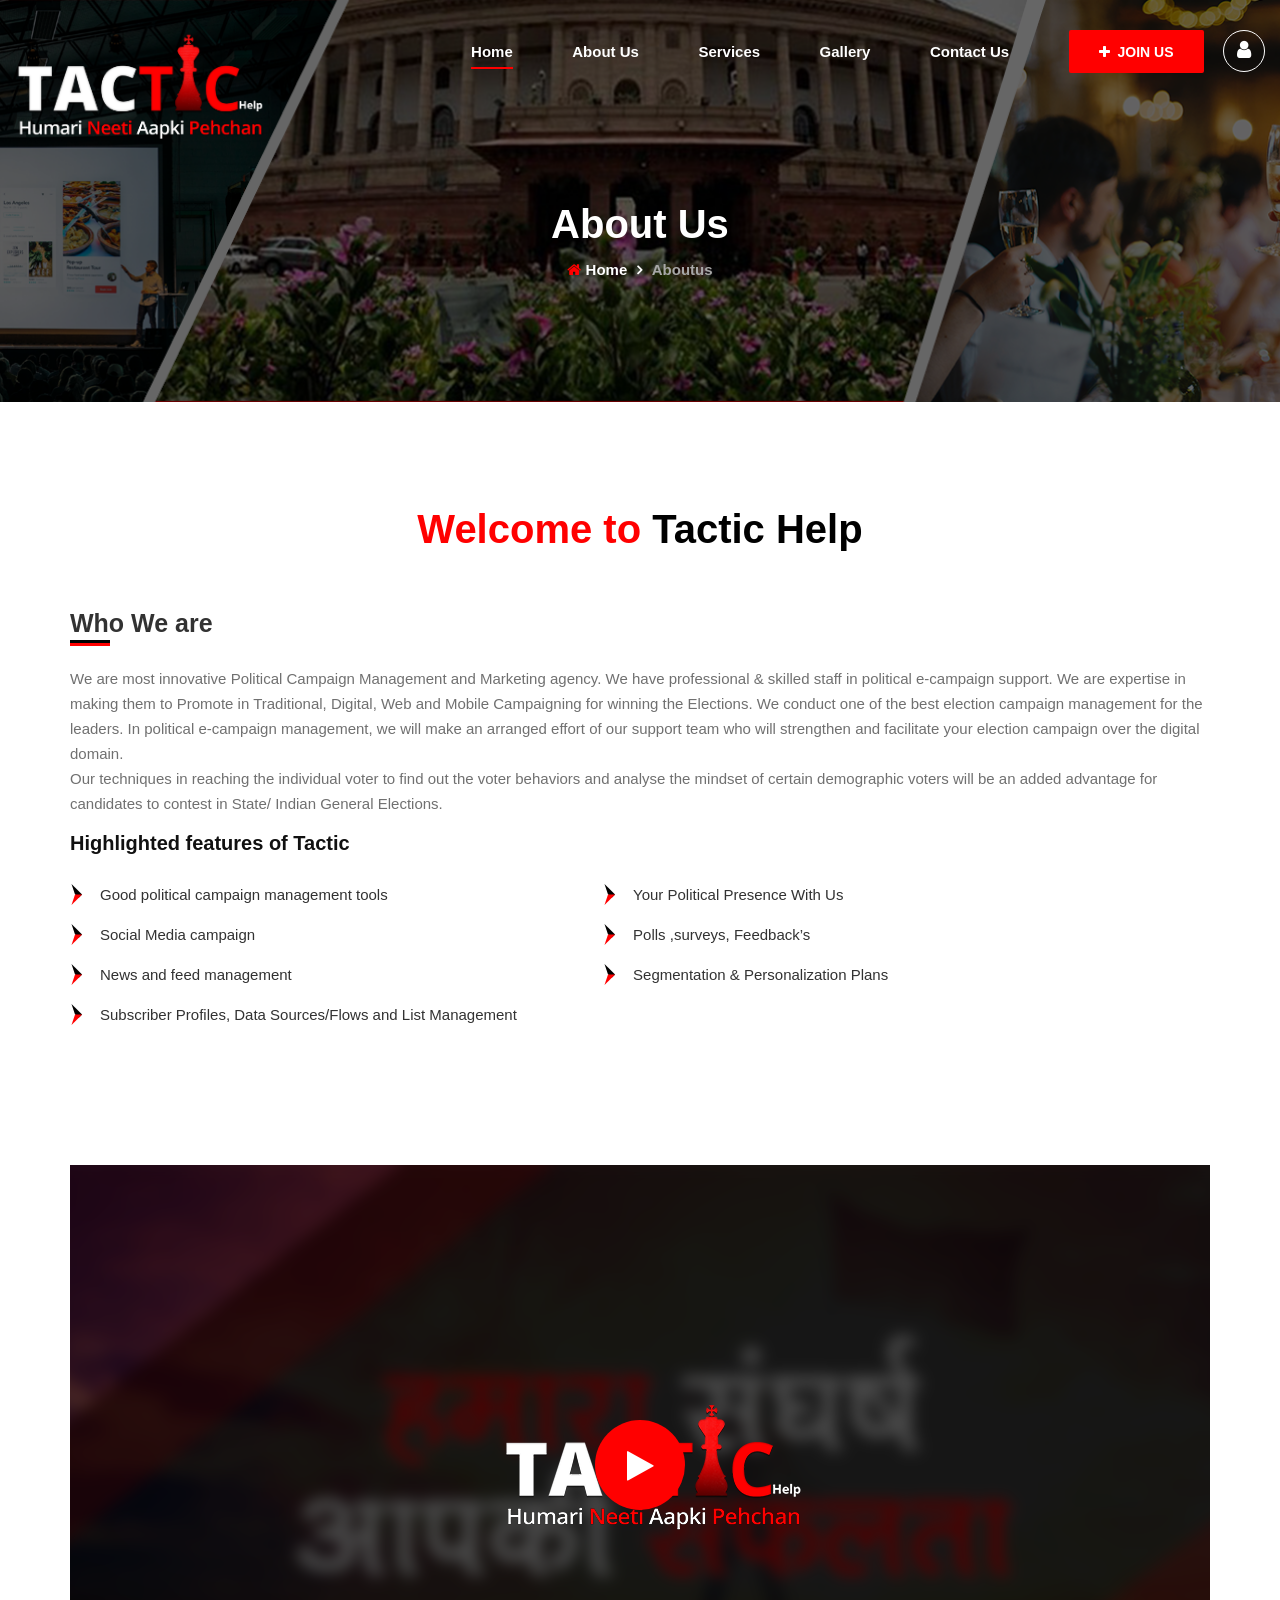
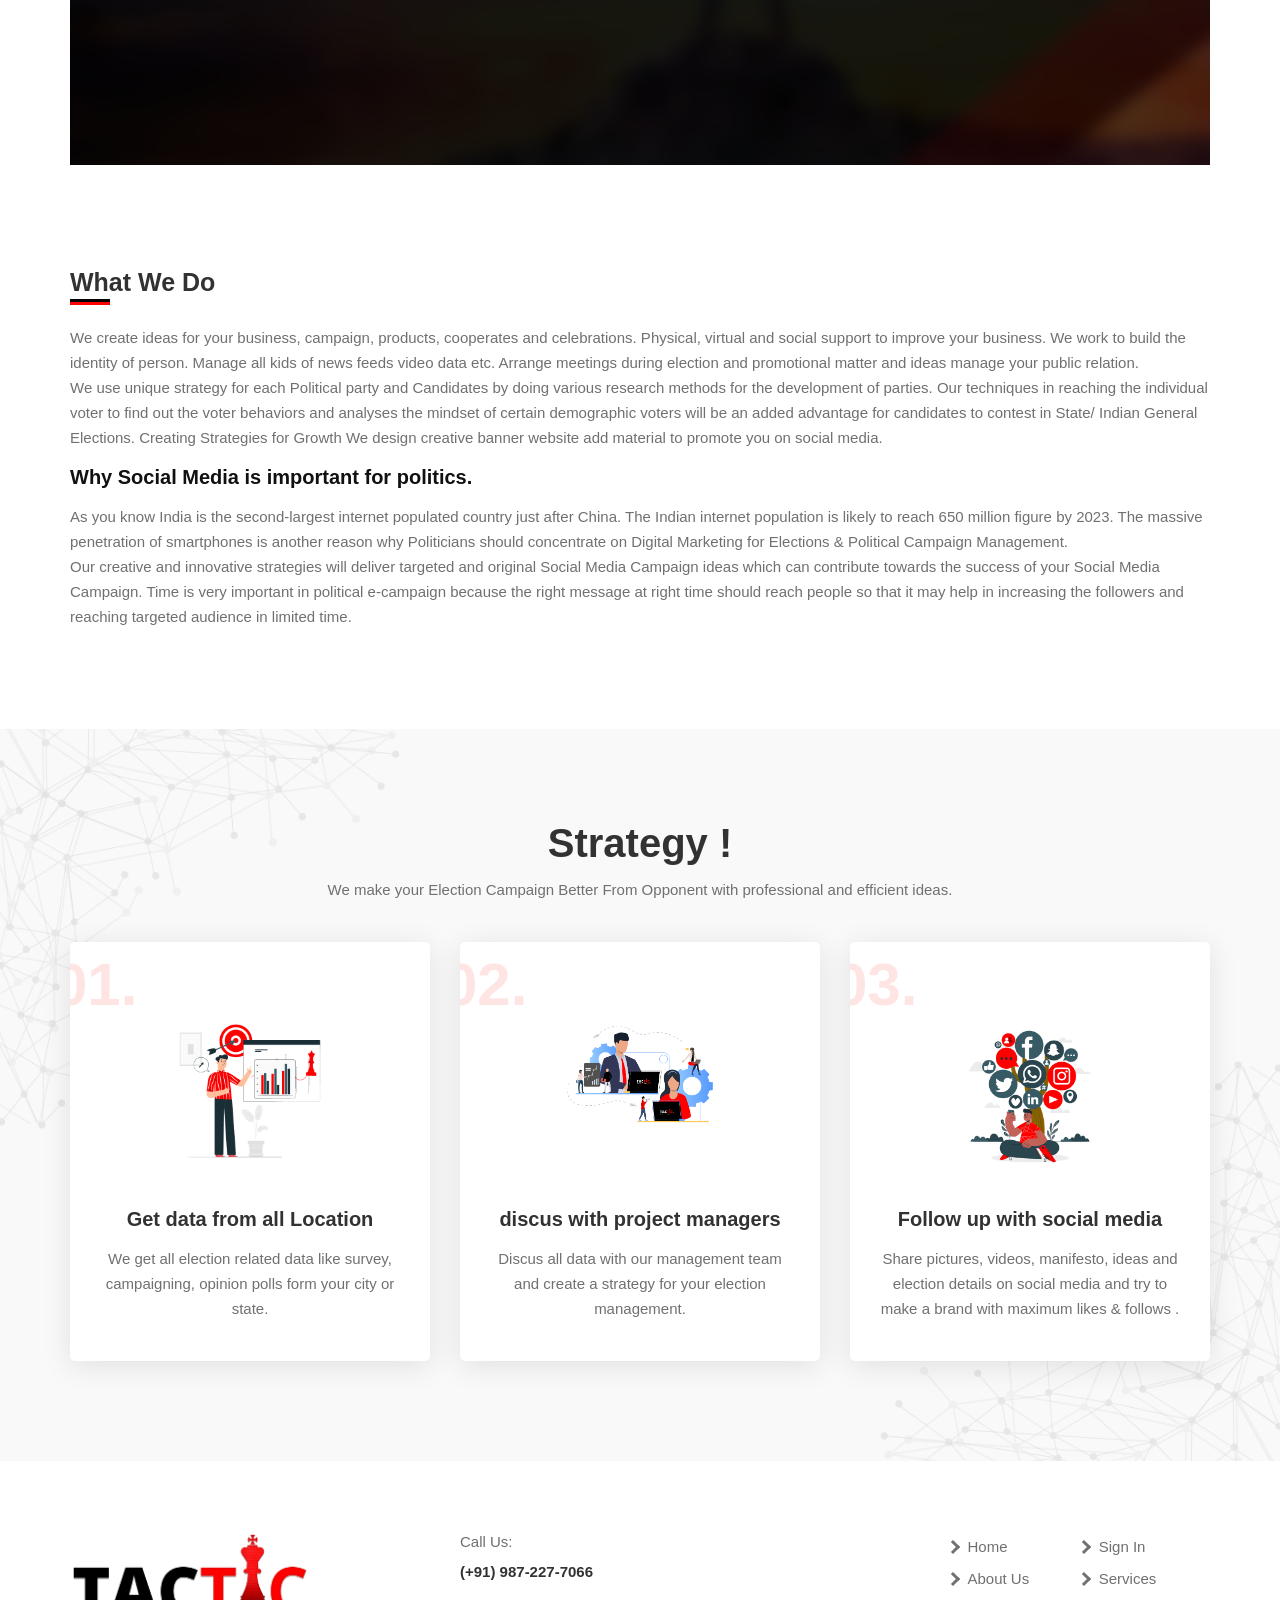
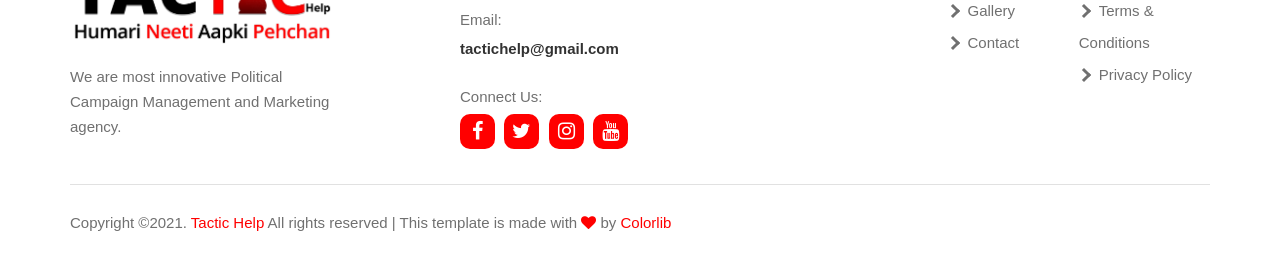
<file: about.html>
<!DOCTYPE html>
<html>

<head>
    <meta charset="UTF-8">
    <meta name="viewport" content="width=device-width, initial-scale=1.0">
    <meta http-equiv="X-UA-Compatible" content="ie=edge">
    <link rel="shortcut icon" href="images/favicon.png" type="image/x-icon"> 
    <meta name="facebook-domain-verification" content="bfhitywg787ymc3fmuodqg92s86w5e" />
    <title>Tactic Help </title>

    <!-- Google Font -->
    <link href="https://fonts.googleapis.com/css2?family=Open+Sans:wght@400;600;700;800&display=swap" rel="stylesheet">

    <!-- Css Styles -->
    <link rel="stylesheet" href="css/bootstrap.min.css" type="text/css">
    <link rel="stylesheet" href="css/font-awesome.min.css" type="text/css">
    <link rel="stylesheet" href="css/elegant-icons.css" type="text/css">
    <link rel="stylesheet" href="css/flaticon.css" type="text/css">
    <link rel="stylesheet" href="css/nice-select.css" type="text/css">
    <link rel="stylesheet" href="css/barfiller.css" type="text/css">
    <link rel="stylesheet" href="css/magnific-popup.css" type="text/css">
    <link rel="stylesheet" href="css/jquery-ui.min.css" type="text/css">
    <link rel="stylesheet" href="css/owl.carousel.min.css" type="text/css">
    <link rel="stylesheet" href="css/slicknav.min.css" type="text/css">
    <link rel="stylesheet" href="css/style.css" type="text/css">
</head>

<body>
    <!-- Page Preloder -->
    <div id="preloder">
        <div class="loader"></div>
    </div>

    <!-- Header Section Begin -->
    <header class="header">
        <div class="container-fluid">
            <div class="row">
                <div class="col-lg-3 col-md-3">
                    <div class="header__logo">
                        <a href="./index.html"><img src="images/logo.png" alt=""></a>
                    </div>
                </div>
                <div class="col-lg-9 col-md-9">
                    <div class="header__nav">
                        <nav class="header__menu mobile-menu">
                            <ul>
                                <li class="active"><a href="./index.html">Home</a></li>
                                <li><a href="./about.html">About Us</a></li>
                                <li><a href="./services.html">Services</a>
                                    <ul class="dropdown">
                                        <li><a href="service_details.html">Election War Room</a></li>
                                        <li><a href="election_research.html">Political Research</a></li>
                                        <li><a href="social_meida_manage.html">Social Media Management</a></li>
                                        <li><a href="election_manage_service.html">Election Management Services</a></li>
                                        <li><a href="creative_design.html">Creative Design</a></li>
                                        <li><a href="message_service.html">Messages Services</a></li>
                                        <li><a href="web_mail_app.html">Website/App/Email Services</a></li>
                                        <li><a href="offline_campaning.html">Offline Campaining</a></li>
                                        <li><a href="live_streaming.html">Live Streaming</a></li>
                                        <!-- <li><a href="./about.html">About</a></li>
                                        <li><a href="./listing-details.html">Listing Details</a></li>
                                        <li><a href="./blog-details.html">Blog Details</a></li>
                                        <li><a href="./contact.html">Contact</a></li> -->
                                    </ul>
                                </li>
                                <li><a href="./gallery.html">Gallery</a></li>
                                <!-- <li><a href="./blog.html">Blog</a></li> -->
                                <li><a href="./contact.html">Contact Us</a></li>
                            </ul>
                        </nav>
                        <div class="header__menu__right">
                            <a href="#" class="primary-btn" data-toggle="modal" data-target="#join_tactic"><i class="fa fa-plus mr-2"></i>Join Us</a>
                            <a href="#" class="login-btn"><i class="fa fa-user"></i></a>
                        </div>
                    </div>
                </div>
            </div>
            <div id="mobile-menu-wrap"></div>
        </div>
    </header>
    <!-- Header Section End -->

    <!-- Breadcrumb Begin -->
    <div class="breadcrumb-area set-bg" style="background-image: url(images/about_bg.png);">
        <div class="container">
            <div class="row">
                <div class="col-lg-12 text-center">
                    <div class="breadcrumb__text">
                        <h2>About Us</h2>
                        <div class="breadcrumb__option">
                            <a href="#"><i class="fa fa-home"></i> Home</a>
                            <span>Aboutus</span>
                        </div>
                    </div>
                </div>
            </div>
        </div>
    </div>
    <!-- Breadcrumb End -->

    <!-- About Section Begin -->
    <section class="about spad">
        <div class="container">
            <div class="row">
                <div class="col-12">
                    <div class="about__title text-center">
                        <h2>Welcome to<span> Tactic Help</span></h2>
                        
                    </div>
                </div>
            </div>
            <div class="row">
                
                <div class="col-12">                    
                    <div class="about__text">
                        <h5>Who We are</h5>
                        <p>We are most innovative Political Campaign Management and Marketing agency. We have professional & skilled staff in political e-campaign support. We are expertise in making them to Promote in Traditional, Digital, Web and Mobile Campaigning for winning the Elections. We conduct one of the best election campaign management for the leaders. In political e-campaign management, we will make an arranged effort of our support team who will strengthen and facilitate your election campaign over the digital domain.</p>
                        <p>Our techniques in reaching the individual voter to find out the voter behaviors and analyse the mindset of certain demographic voters will be an added advantage for candidates to contest in State/ Indian General Elections.</p>
                        <h6>Highlighted features of Tactic</h6>
                        <ul>
                            <li>Good political campaign management tools</li>
                            <li>Your Political Presence With Us</li>
                            <li>Social Media campaign</li>
                            <li>Polls ,surveys, Feedback’s</li>
                            <li>News and feed management</li>
                            <li>Segmentation & Personalization Plans</li>
                            <li>Subscriber Profiles, Data Sources/Flows and List Management</li>
                        </ul>
                    </div>
                </div>
                </div>
            </div>
        </div>
    </section>
    <!-- About Section End -->

    <!-- About Video Begin -->
    <div class="about-video">
        <div class="container">
            <div class="row">
                <div class="col-lg-12">
                    <div class="about__video set-bg" style="background: url(images/about_video.png);">
                        <a href="https://www.youtube.com/watch?v=v4bv3C7AVcI" class="play-btn video-popup"><i class="fa fa-play"></i></a>
                    </div>
                </div>
            </div>
        </div>
    </div>
    <!-- About Video End -->

    <!-- What We Do start -->
    <section class="about spad">
        <div class="container">
            <div class="row">
                <div class="col-12">                    
                    <div class="about__text">
                        <h5>What We Do</h5>
                        <p>We create ideas for your business, campaign, products, cooperates and celebrations. Physical, virtual and social support to improve your business. We work to build the identity of person. Manage all kids of news feeds video data etc. Arrange meetings during election and promotional matter and ideas manage your public relation.</p>
                        <p>We use unique strategy for each Political party and Candidates by doing various research methods for the development of parties. Our techniques in reaching the individual voter to find out the voter behaviors and analyses the mindset of certain demographic voters will be an added advantage for candidates to contest in State/ Indian General Elections. Creating Strategies for Growth We design creative banner website add material to promote you on social media. </p>
                        <h6>Why Social Media is important for politics. </h6>
                        <p>As you know India is the second-largest internet populated country just after China. The Indian internet population is likely to reach 650 million figure by 2023. The massive penetration of smartphones is another reason why Politicians should concentrate on Digital Marketing for Elections & Political Campaign Management.</p>
                        <p>Our creative and innovative strategies will deliver targeted and original Social Media Campaign ideas which can contribute towards the success of your Social Media Campaign. Time is very important in political e-campaign because the right message at right time should reach people so that it may help in increasing the followers and reaching targeted audience in limited time.</p>
                    </div>
                </div>
            </div>
        </div>
    </section>
    <!--  What We Do End -->

    <!-- Work Section Begin -->
    <section class="work spad">
        <div class="container">
            <div class="row">
                <div class="col-lg-12">
                    <div class="section-title">
                        <h2>Strategy !</h2>
                        <p>We make your Election Campaign Better From Opponent with professional and efficient ideas. </p>
                    </div>
                </div>
            </div>
            <div class="row">
                <!-- <div class="col-md-4">
                    <div class="startgy_img">
                        <img src="images/carton.png" alt="images">
                    </div>
                </div> -->
                <div class="col-12">
                    <div class="row">
                        <div class="col-md-4">
                            <div class="work__item">
                                <div class="work__item__number">01.</div>
                                <div class="work_img_box">
                                    <img src="images/carton.png" class="w_img_1" alt="">
                                    <!-- <img src="images/location_img_2.png" class="w_img_2" alt=""> -->
                                </div>
                                <h5>Get data from all Location</h5>
                                <p>We get all election related data like survey, campaigning, opinion polls form your city or state.</p>
                            </div>
                        </div>
                        <div class="col-md-4">
                            <div class="work__item">
                                <div class="work__item__number">02.</div>
                               <div class="work_img_box">
                                    <img src="images/manger_box.png" class="w_img_1" alt="">
                                    <!-- <img src="images/manager_2.png" class="w_img_2" alt=""> -->
                                </div>
                                <h5>discus with project managers</h5>
                                <p>Discus all data with our management team and create a strategy for your election management.</p>
                            </div>
                        </div>
                        <div class="col-md-4">
                            <div class="work__item">
                                <div class="work__item__number">03.</div>
                                <div class="work_img_box">
                                    <img src="images/social_follow.png" class="w_img_1" alt="">
                                    <!-- <img src="images/follow_2.png" class="w_img_2" alt=""> -->
                                </div>
                                <h5>Follow up with social media</h5>
                                <p>Share pictures, videos, manifesto, ideas and election details on social media and try to make a brand with maximum likes & follows .</p>
                            </div>
                        </div>
                        
                    </div>
                </div>                
            </div>
        </div>
    </section>
    
    <!-- Footer Section Begin -->
    <footer class="footer">
        <div class="container">
            <div class="row">
                <div class="col-lg-3 col-md-6">
                    <div class="footer__about">
                        <div class="footer__about__logo">
                            <a href="./index.html"><img src="images/logo_b.png" alt=""></a>
                        </div>
                        <p>We are most innovative Political Campaign Management and Marketing agency.</p>
                    </div>
                </div>
                <div class="col-lg-4 offset-lg-1 col-md-6">
                    <div class="footer__address">
                        <ul>
                            <li>
                                <span>Call Us:</span>
                                <p>(+91) 987-227-7066</p>
                            </li>
                            <li>
                                <span>Email:</span>
                                <p>tactichelp@gmail.com</p>
                            </li>
                            <li>
                                <span>Connect Us:</span>
                                <div class="footer__social">
                                    <a href="https://www.facebook.com/tactichelpforyou"><i class="fa fa-facebook"></i></a>
                                    <a href="https://twitter.com/home"><i class="fa fa-twitter"></i></a>
                                    <a href="https://www.instagram.com/tactichelp/"><i class="fa fa-instagram"></i></a>
                                    <a href="#"><i class="fa fa-youtube"></i></a>
                                </div>
                            </li>
                        </ul>
                    </div>
                </div>
                <div class="col-lg-3 offset-lg-1 col-md-6">
                    <div class="footer__widget">
                        <ul>
                            <li><a href="index.html">Home</a></li>
                            <li><a href="about.html">About Us</a></li>
                            <li><a href="gallery.html.html">Gallery</a></li>
                            <li><a href="contact.html">Contact</a></li>
                            <!-- <li><a href="blog.html">Blog</a></li> -->
                        </ul>
                        <ul>
                            <li><a href="sign_in.html">Sign In</a></li>
                            <li><a href="services_all.html">Services</a></li>
                            <li><a href="terms.html">Terms &amp; Conditions</a></li>
                            <li><a href="privacy.html">Privacy Policy</a></li>
                        </ul>
                    </div>
                </div>
            </div>
            <div class="row">
                <div class="col-lg-12">
                    <div class="footer__copyright">
                        <div class="footer__copyright__text text-center">
                            <p>Copyright &copy;2021. <a href="index.html">Tactic Help </a> All rights reserved | This template is made with <i class="fa fa-heart" aria-hidden="true"></i> by <a href="https://colorlib.com" target="_blank">Colorlib</a>
  <!-- Link back to Colorlib can't be removed. Template is licensed under CC BY 3.0. --></p>
                        </div>
                    </div>
                </div>
            </div>
        </div>
    </footer>
    <!-- Footer Section End -->

    <!-- Join Popup -->
<div class="modal fade join_tactic" id="join_tactic" tabindex="-1" role="dialog" aria-labelledby="exampleModalCenterTitle" aria-hidden="true">
  <div class="modal-dialog modal-dialog-centered" role="document">
    <div class="modal-content">
      <div class="modal-header">
        <h5 class="modal-title" id="exampleModalLongTitle">Genral Information</h5>
        <button type="button" class="close" data-dismiss="modal" aria-label="Close">
          <i class="fa fa-times"></i>
        </button>
      </div>
      <div class="modal-body">
        <form>
          <div class="form-group">
            <label for="exampleInputEmail1">Full Name<span>*</span></label>
            <input type="text" class="form-control form_input" placeholder="Enter Name">
          </div>
          <div class="form-group">
            <label for="exampleInputEmail1">Phone Number<span>*</span></label>
            <input type="text" class="form-control form_input" placeholder="Enter Number">
          </div>
          <div class="form-group">
            <label for="exampleInputEmail1">Email<span>*</span></label>
            <input type="email" class="form-control form_input" placeholder="Enter Email">
          </div>
          <div class="form-group">
                <p>Gnder<span>*</span></p>
                <div class="gender_box">
                    <input type="radio" id="male" name="radio-group" checked>
                    <label for="male">Male</label>
                </div>
                <div class="gender_box">
                    <input type="radio" id="female" name="radio-group" checked>
                    <label for="female">Female</label>
                </div>
                <div class="gender_box">
                    <input type="radio" id="other" name="radio-group" checked>
                    <label for="other">Other</label>
                </div>
          </div>
          <div class="form-group">
            <label>Age<span>*</span></label>
            <select>
                <option>18-40</option>
                <option>41-60</option>
                <option>61-80</option>
                <option>81-100</option>
            </select>
          </div>
          <div class="form-group">
            <label>Qualification<span>*</span></label>
            <select>
                <option>Genral</option>
                <option>SC</option>
                <option>BC</option>
                <option>OBC</option>
            </select>
          </div>
          <div class="form-group">
            <label>Work<span>*</span></label>
            <select>
                <option>Genral</option>
                <option>SC</option>
                <option>BC</option>
                <option>OBC</option>
            </select>
          </div>
          <div class="form-group">
            <label>City<span>*</span></label>
            <select>
                <option>18-40</option>
                <option>41-60</option>
                <option>61-80</option>
                <option>81-100</option>
            </select>
          </div>
          <div class="form-group">
            <label>state<span>*</span></label>
            <select>
                <option>18-40</option>
                <option>41-60</option>
                <option>61-80</option>
                <option>81-100</option>
            </select>
          </div>
          <div class="form-group">
            <label>Which section of society do you come from?<span>*</span></label>
            <select>
                <option>Genral</option>
                <option>SC</option>
                <option>BC</option>
                <option>OBC</option>
            </select>
          </div>
          <div class="form-group">
            <label>Are you currently associated with a party?<span>*</span></label>
            <select>
                <option>No</option>
                <option>BJP</option>
                <option>Congress</option>
                <option>OBC</option>
            </select>
          </div>
          <div class="w-100 d-block text-center">
            <button type="submit" class="btn sub_btn">Submit</button>
          </div>
        </form>
      </div>
    </div>
  </div>
</div>

    <!-- Js Plugins -->
    <script src="js/jquery-3.3.1.min.js"></script>
    <script src="js/bootstrap.min.js"></script>
    <script src="js/jquery.nice-select.min.js"></script>
    <script src="js/jquery-ui.min.js"></script>
    <script src="js/jquery.nicescroll.min.js"></script>
    <script src="js/jquery.barfiller.js"></script>
    <script src="js/jquery.magnific-popup.min.js"></script>
    <script src="js/jquery.slicknav.js"></script>
    <script src="js/owl.carousel.min.js"></script>
    <script src="js/main.js"></script>
</body>

</html>
</file>
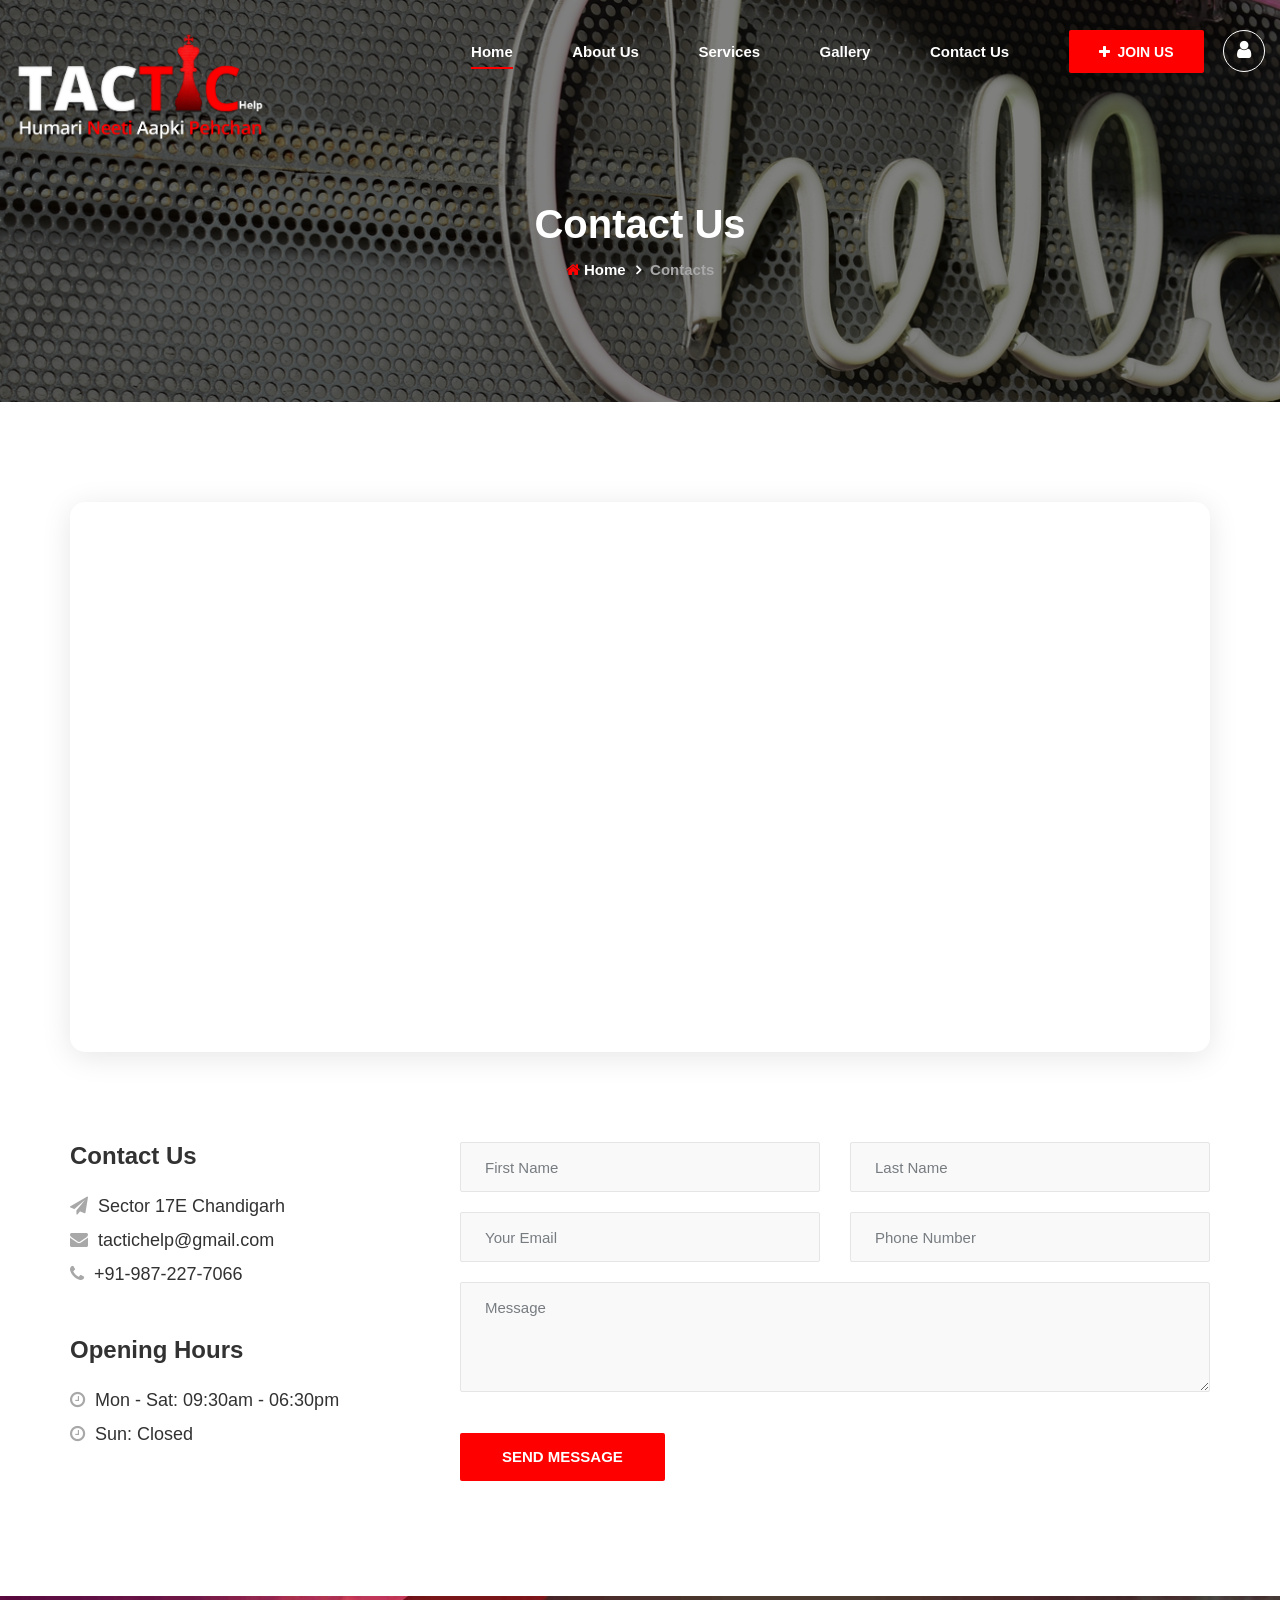
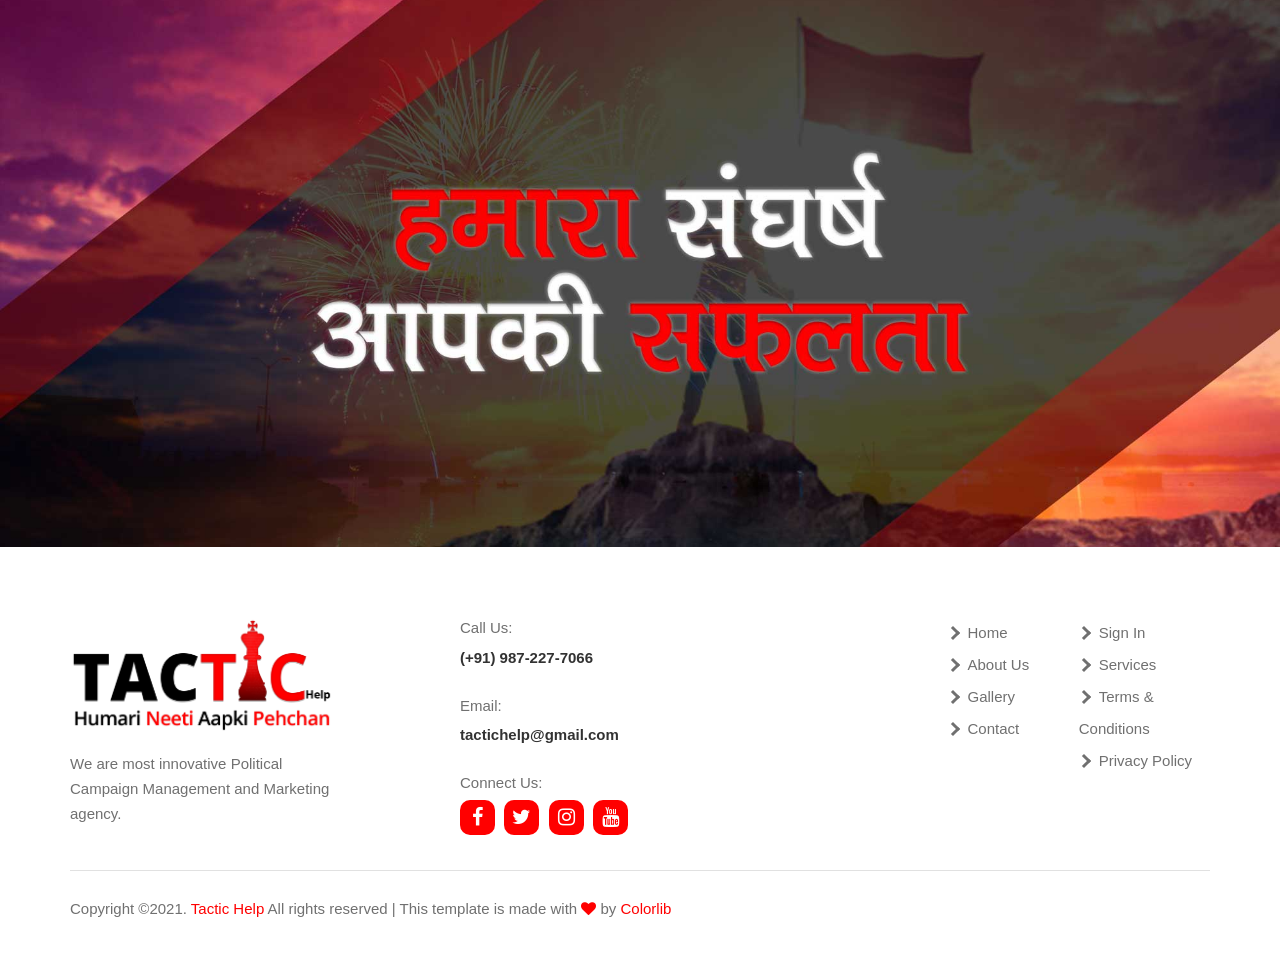
<file: contact.html>
<!DOCTYPE html>
<html>

<head>
    <meta charset="UTF-8">
    <meta name="viewport" content="width=device-width, initial-scale=1.0">
    <meta http-equiv="X-UA-Compatible" content="ie=edge">
    <link rel="shortcut icon" href="images/favicon.png" type="image/x-icon"> 
    <meta name="facebook-domain-verification" content="bfhitywg787ymc3fmuodqg92s86w5e" />
    <title>Tactic Help </title>

    <!-- Google Font -->
    <link href="https://fonts.googleapis.com/css2?family=Open+Sans:wght@400;600;700;800&display=swap" rel="stylesheet">

    <!-- Css Styles -->
    <link rel="stylesheet" href="css/bootstrap.min.css" type="text/css">
    <link rel="stylesheet" href="css/font-awesome.min.css" type="text/css">
    <link rel="stylesheet" href="css/elegant-icons.css" type="text/css">
    <link rel="stylesheet" href="css/flaticon.css" type="text/css">
    <link rel="stylesheet" href="css/nice-select.css" type="text/css">
    <link rel="stylesheet" href="css/barfiller.css" type="text/css">
    <link rel="stylesheet" href="css/magnific-popup.css" type="text/css">
    <link rel="stylesheet" href="css/jquery-ui.min.css" type="text/css">
    <link rel="stylesheet" href="css/owl.carousel.min.css" type="text/css">
    <link rel="stylesheet" href="css/slicknav.min.css" type="text/css">
    <link rel="stylesheet" href="css/style.css" type="text/css">
</head>

<body>
    <!-- Page Preloder -->
    <div id="preloder">
        <div class="loader"></div>
    </div>

    <!-- Header Section Begin -->
    <header class="header">
        <div class="container-fluid">
            <div class="row">
                <div class="col-lg-3 col-md-3">
                    <div class="header__logo">
                        <a href="./index.html"><img src="images/logo.png" alt=""></a>
                    </div>
                </div>
                <div class="col-lg-9 col-md-9">
                    <div class="header__nav">
                        <nav class="header__menu mobile-menu">
                            <ul>
                                <li class="active"><a href="./index.html">Home</a></li>
                                <li><a href="./about.html">About Us</a></li>
                                <li><a href="./services.html">Services</a>
                                    <ul class="dropdown">
                                        <li><a href="service_details.html">Election War Room</a></li>
                                        <li><a href="election_research.html">Political Research</a></li>
                                        <li><a href="social_meida_manage.html">Social Media Management</a></li>
                                        <li><a href="election_manage_service.html">Election Management Services</a></li>
                                        <li><a href="creative_design.html">Creative Design</a></li>
                                        <li><a href="message_service.html">Messages Services</a></li>
                                        <li><a href="web_mail_app.html">Website/App/Email Services</a></li>
                                        <li><a href="offline_campaning.html">Offline Campaining</a></li>
                                        <li><a href="live_streaming.html">Live Streaming</a></li>
                                        <!-- <li><a href="./about.html">About</a></li>
                                        <li><a href="./listing-details.html">Listing Details</a></li>
                                        <li><a href="./blog-details.html">Blog Details</a></li>
                                        <li><a href="./contact.html">Contact</a></li> -->
                                    </ul>
                                </li>
                                <li><a href="./gallery.html">Gallery</a></li>
                                <!-- <li><a href="./blog.html">Blog</a></li> -->
                                <li><a href="./contact.html">Contact Us</a></li>
                            </ul>
                        </nav>
                        <div class="header__menu__right">
                            <a href="#" class="primary-btn" data-toggle="modal" data-target="#join_tactic"><i class="fa fa-plus mr-2"></i>Join Us</a>
                            <a href="#" class="login-btn"><i class="fa fa-user"></i></a>
                        </div>
                    </div>
                </div>
            </div>
            <div id="mobile-menu-wrap"></div>
        </div>
    </header>
    <!-- Header Section End -->

    <!-- Breadcrumb Begin -->
    <div class="breadcrumb-area set-bg" style="background-image: url(images/contact_bg.png);">
        <div class="container">
            <div class="row">
                <div class="col-lg-12 text-center">
                    <div class="breadcrumb__text">
                        <h2>Contact Us</h2>
                        <div class="breadcrumb__option">
                            <a href="#"><i class="fa fa-home"></i> Home</a>
                            <span>Contacts</span>
                        </div>
                    </div>
                </div>
            </div>
        </div>
    </div>
    <!-- Breadcrumb End -->

    <!-- Contact Section Begin -->
    <section class="contact spad">
        <div class="container">
            <div class="row">
                <div class="col-lg-12">
                    <div class="contact__map">
                        <iframe
                            src="https://www.google.com/maps/embed?pb=!1m18!1m12!1m3!1d3429.241397231156!2d76.7753992655464!3d30.739720092345983!2m3!1f0!2f0!3f0!3m2!1i1024!2i768!4f13.1!3m3!1m2!1s0x390feda07c4f5c37%3A0x3595a8c7a3601d76!2s17E%2C%20Sector%2017%2C%20Chandigarh!5e0!3m2!1sen!2sin!4v1615183681380!5m2!1sen!2sin"
                            height="550" style="border:0;" allowfullscreen="" aria-hidden="false" tabindex="0"></iframe>
                    </div>
                </div>
            </div>
            <div class="row">
                <div class="col-lg-4 col-md-4">
                    <div class="contact__widget">
                        <div class="contact__widget__address">
                            <h4>Contact Us</h4>
                            <ul>
                                <li><i class="fa fa-send"></i> Sector 17E Chandigarh</li>
                                <li><i class="fa fa-envelope"></i> tactichelp@gmail.com</li>
                                <li><i class="fa fa-phone"></i> +91-987-227-7066</li>
                            </ul>
                        </div>
                        <div class="contact__widget__time">
                            <h4>Opening Hours</h4>
                            <ul>
                                <li><i class="fa fa-clock-o"></i> Mon - Sat: 09:30am - 06:30pm</li>
                                <li><i class="fa fa-clock-o"></i> Sun: Closed</li>
                            </ul>
                        </div>
                    </div>
                </div>
                <div class="col-lg-8 col-md-8">
                    <form action="#" class="contact__form">
                        <div class="row">
                            <div class="col-lg-6 col-md-6">
                                <input type="text" placeholder="First Name">
                            </div>
                            <div class="col-lg-6 col-md-6">
                                <input type="text" placeholder="Last Name">
                            </div>
                            <div class="col-lg-6 col-md-6">
                                <input type="text" placeholder="Your Email">
                            </div>
                            <div class="col-lg-6 col-md-6">
                                <input type="text" placeholder="Phone Number">
                            </div>
                        </div>
                        <textarea placeholder="Message"></textarea>
                        <button type="submit" class="site-btn">SEND MESSAGE</button>
                    </form>
                </div>
            </div>
        </div>
    </section>
    <!-- Contact Section End -->

    <section class="laksya_img">
        <img src="images/sangharsh.jpg" alt="img" class="w-100">
    </section>

    <!-- Footer Section Begin -->
    <footer class="footer">
        <div class="container">
            <div class="row">
                <div class="col-lg-3 col-md-6">
                    <div class="footer__about">
                        <div class="footer__about__logo">
                            <a href="./index.html"><img src="images/logo_b.png" alt=""></a>
                        </div>
                        <p>We are most innovative Political Campaign Management and Marketing agency.</p>
                    </div>
                </div>
                <div class="col-lg-4 offset-lg-1 col-md-6">
                    <div class="footer__address">
                        <ul>
                            <li>
                                <span>Call Us:</span>
                                <p>(+91) 987-227-7066</p>
                            </li>
                            <li>
                                <span>Email:</span>
                                <p>tactichelp@gmail.com</p>
                            </li>
                            <li>
                                <span>Connect Us:</span>
                                <div class="footer__social">
                                    <a href="https://www.facebook.com/tactichelpforyou"><i class="fa fa-facebook"></i></a>
                                    <a href="https://twitter.com/home"><i class="fa fa-twitter"></i></a>
                                    <a href="https://www.instagram.com/tactichelp/"><i class="fa fa-instagram"></i></a>
                                    <a href="#"><i class="fa fa-youtube"></i></a>
                                </div>
                            </li>
                        </ul>
                    </div>
                </div>
                <div class="col-lg-3 offset-lg-1 col-md-6">
                    <div class="footer__widget">
                        <ul>
                            <li><a href="index.html">Home</a></li>
                            <li><a href="about.html">About Us</a></li>
                            <li><a href="gallery.html.html">Gallery</a></li>
                            <li><a href="contact.html">Contact</a></li>
                            <!-- <li><a href="blog.html">Blog</a></li> -->
                        </ul>
                        <ul>
                            <li><a href="sign_in.html">Sign In</a></li>
                            <li><a href="services_all.html">Services</a></li>
                            <li><a href="terms.html">Terms &amp; Conditions</a></li>
                            <li><a href="privacy.html">Privacy Policy</a></li>
                        </ul>
                    </div>
                </div>
            </div>
            <div class="row">
                <div class="col-lg-12">
                    <div class="footer__copyright">
                        <div class="footer__copyright__text text-center">
                            <p>Copyright &copy;2021. <a href="index.html">Tactic Help </a> All rights reserved | This template is made with <i class="fa fa-heart" aria-hidden="true"></i> by <a href="https://colorlib.com" target="_blank">Colorlib</a>
  <!-- Link back to Colorlib can't be removed. Template is licensed under CC BY 3.0. --></p>
                        </div>
                    </div>
                </div>
            </div>
        </div>
    </footer>
    <!-- Footer Section End -->

    <!-- Join Popup -->
<div class="modal fade join_tactic" id="join_tactic" tabindex="-1" role="dialog" aria-labelledby="exampleModalCenterTitle" aria-hidden="true">
  <div class="modal-dialog modal-dialog-centered" role="document">
    <div class="modal-content">
      <div class="modal-header">
        <h5 class="modal-title" id="exampleModalLongTitle">Genral Information</h5>
        <button type="button" class="close" data-dismiss="modal" aria-label="Close">
          <i class="fa fa-times"></i>
        </button>
      </div>
      <div class="modal-body">
        <form>
          <div class="form-group">
            <label for="exampleInputEmail1">Full Name<span>*</span></label>
            <input type="text" class="form-control form_input" placeholder="Enter Name">
          </div>
          <div class="form-group">
            <label for="exampleInputEmail1">Phone Number<span>*</span></label>
            <input type="text" class="form-control form_input" placeholder="Enter Number">
          </div>
          <div class="form-group">
            <label for="exampleInputEmail1">Email<span>*</span></label>
            <input type="email" class="form-control form_input" placeholder="Enter Email">
          </div>
          <div class="form-group">
                <p>Gnder<span>*</span></p>
                <div class="gender_box">
                    <input type="radio" id="male" name="radio-group" checked>
                    <label for="male">Male</label>
                </div>
                <div class="gender_box">
                    <input type="radio" id="female" name="radio-group" checked>
                    <label for="female">Female</label>
                </div>
                <div class="gender_box">
                    <input type="radio" id="other" name="radio-group" checked>
                    <label for="other">Other</label>
                </div>
          </div>
          <div class="form-group">
            <label>Age<span>*</span></label>
            <select>
                <option>18-40</option>
                <option>41-60</option>
                <option>61-80</option>
                <option>81-100</option>
            </select>
          </div>
          <div class="form-group">
            <label>Qualification<span>*</span></label>
            <select>
                <option>Genral</option>
                <option>SC</option>
                <option>BC</option>
                <option>OBC</option>
            </select>
          </div>
          <div class="form-group">
            <label>Work<span>*</span></label>
            <select>
                <option>Genral</option>
                <option>SC</option>
                <option>BC</option>
                <option>OBC</option>
            </select>
          </div>
          <div class="form-group">
            <label>City<span>*</span></label>
            <select>
                <option>18-40</option>
                <option>41-60</option>
                <option>61-80</option>
                <option>81-100</option>
            </select>
          </div>
          <div class="form-group">
            <label>state<span>*</span></label>
            <select>
                <option>18-40</option>
                <option>41-60</option>
                <option>61-80</option>
                <option>81-100</option>
            </select>
          </div>
          <div class="form-group">
            <label>Which section of society do you come from?<span>*</span></label>
            <select>
                <option>Genral</option>
                <option>SC</option>
                <option>BC</option>
                <option>OBC</option>
            </select>
          </div>
          <div class="form-group">
            <label>Are you currently associated with a party?<span>*</span></label>
            <select>
                <option>No</option>
                <option>BJP</option>
                <option>Congress</option>
                <option>OBC</option>
            </select>
          </div>
          <div class="w-100 d-block text-center">
            <button type="submit" class="btn sub_btn">Submit</button>
          </div>
        </form>
      </div>
    </div>
  </div>
</div>

    <!-- Js Plugins -->
    <script src="js/jquery-3.3.1.min.js"></script>
    <script src="js/bootstrap.min.js"></script>
    <script src="js/jquery.nice-select.min.js"></script>
    <script src="js/jquery-ui.min.js"></script>
    <script src="js/jquery.nicescroll.min.js"></script>
    <script src="js/jquery.barfiller.js"></script>
    <script src="js/jquery.magnific-popup.min.js"></script>
    <script src="js/jquery.slicknav.js"></script>
    <script src="js/owl.carousel.min.js"></script>
    <script src="js/main.js"></script>
</body>

</html>
</file>
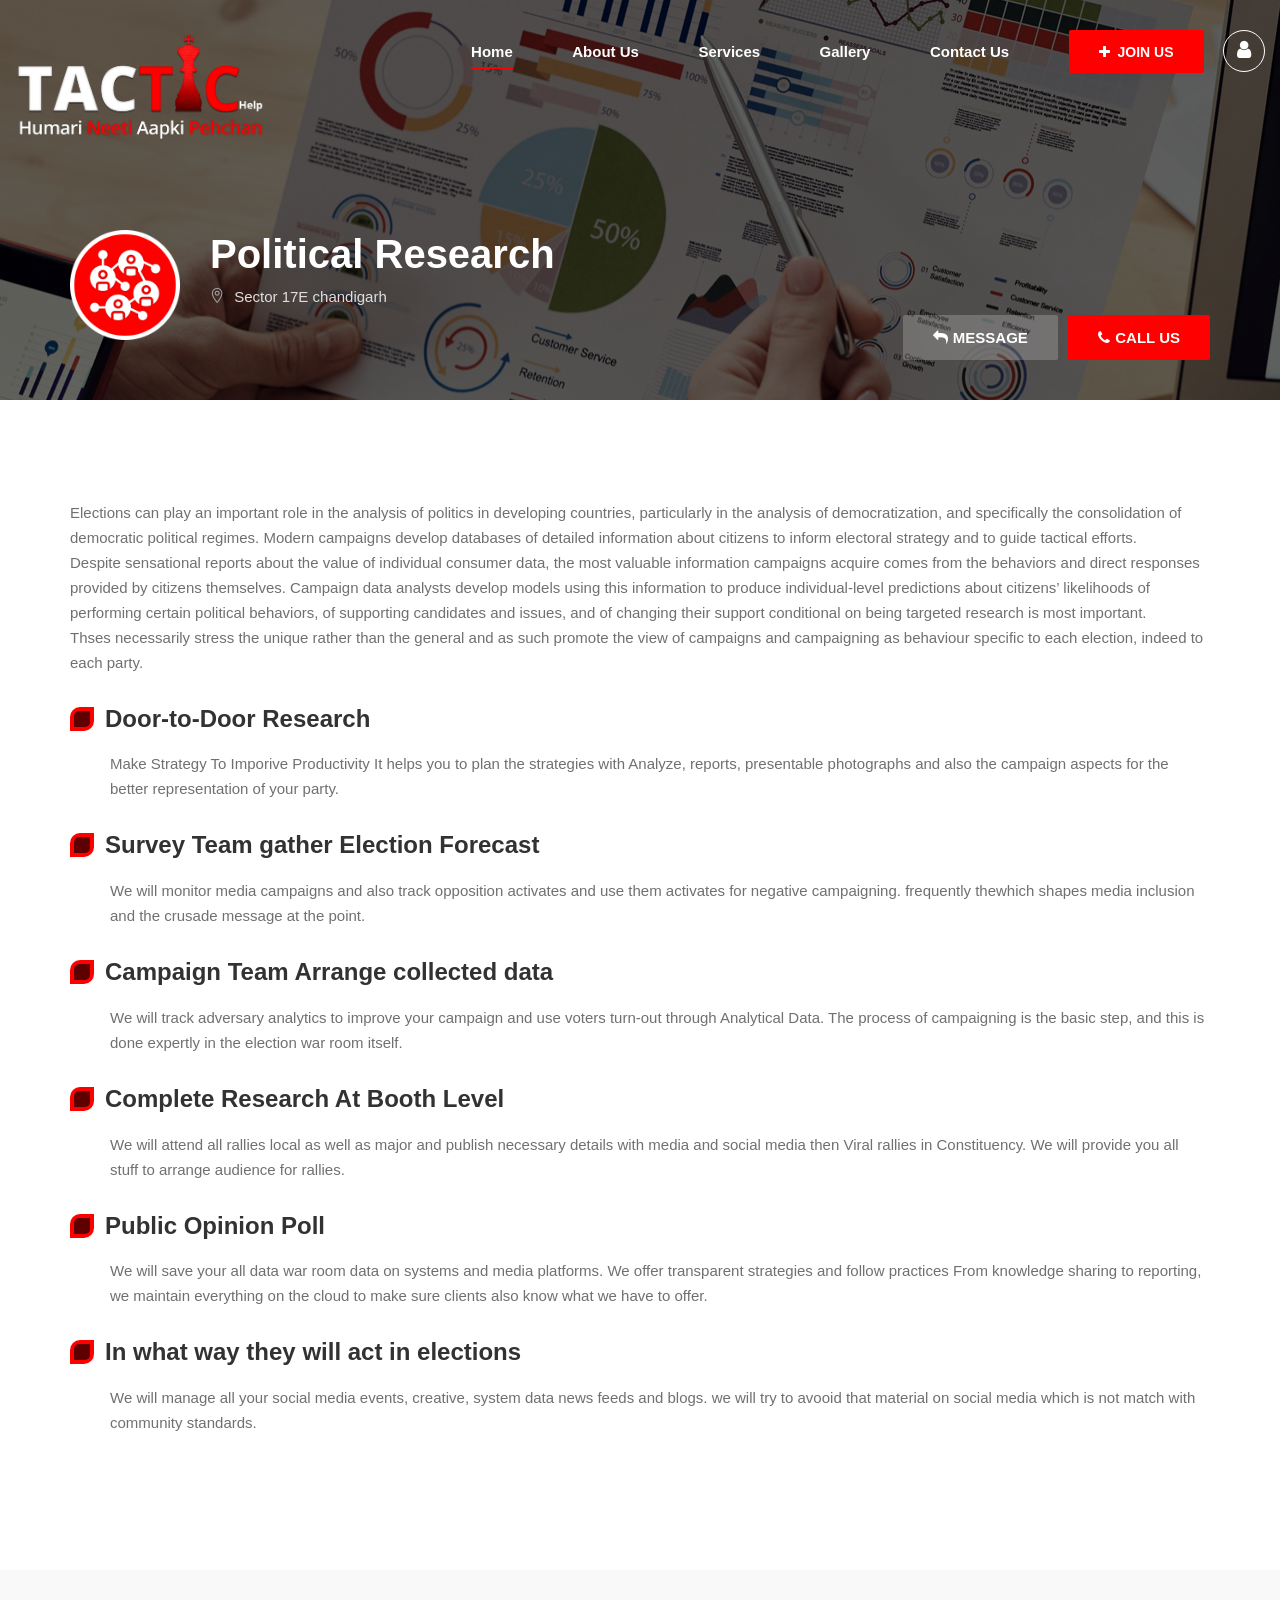
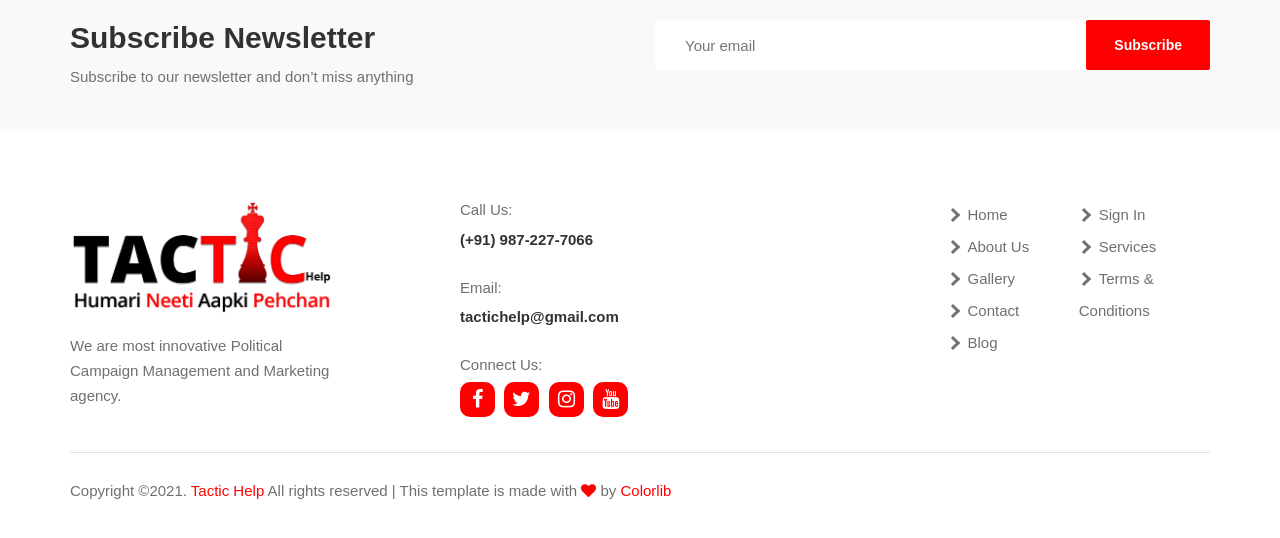
<file: creative_design.html>
<!DOCTYPE html>
<html>

<head>
    <meta charset="UTF-8">
    <meta name="viewport" content="width=device-width, initial-scale=1.0">
    <meta http-equiv="X-UA-Compatible" content="ie=edge">
    <link rel="shortcut icon" href="images/favicon.png" type="image/x-icon"> 
    <meta name="facebook-domain-verification" content="bfhitywg787ymc3fmuodqg92s86w5e" />
    <title>Tactic Help </title>

    <!-- Google Font -->
    <link href="https://fonts.googleapis.com/css2?family=Open+Sans:wght@400;600;700;800&display=swap" rel="stylesheet">

    <!-- Css Styles -->
    <link rel="stylesheet" href="css/bootstrap.min.css" type="text/css">
    <link rel="stylesheet" href="css/font-awesome.min.css" type="text/css">
    <link rel="stylesheet" href="css/elegant-icons.css" type="text/css">
    <link rel="stylesheet" href="css/flaticon.css" type="text/css">
    <link rel="stylesheet" href="css/nice-select.css" type="text/css">
    <link rel="stylesheet" href="css/barfiller.css" type="text/css">
    <link rel="stylesheet" href="css/magnific-popup.css" type="text/css">
    <link rel="stylesheet" href="css/jquery-ui.min.css" type="text/css">
    <link rel="stylesheet" href="css/owl.carousel.min.css" type="text/css">
    <link rel="stylesheet" href="css/slicknav.min.css" type="text/css">
    <link rel="stylesheet" href="css/style.css" type="text/css">
</head>

<body>
    <!-- Page Preloder -->
    <div id="preloder">
        <div class="loader"></div>
    </div>

    <!-- Header Section Begin -->
    <header class="header">
        <div class="container-fluid">
            <div class="row">
                <div class="col-lg-3 col-md-3">
                    <div class="header__logo">
                        <a href="./index.html"><img src="images/logo.png" alt=""></a>
                    </div>
                </div>
                <div class="col-lg-9 col-md-9">
                    <div class="header__nav">
                        <nav class="header__menu mobile-menu">
                            <ul>
                                <li class="active"><a href="./index.html">Home</a></li>
                                <li><a href="./about.html">About Us</a></li>
                                <li><a href="./services.html">Services</a>
                                    <ul class="dropdown">
                                        <li><a href="service_details.html">Election War Room</a></li>
                                        <li><a href="election_research.html">Political Research</a></li>
                                        <li><a href="social_meida_manage.html">Social Media Management</a></li>
                                        <li><a href="election_manage_service.html">Election Management Services</a></li>
                                        <li><a href="creative_design.html">Creative Design</a></li>
                                        <li><a href="message_service.html">Messages Services</a></li>
                                        <li><a href="web_mail_app.html">Website/App/Email Services</a></li>
                                        <li><a href="offline_campaning.html">Offline Campaining</a></li>
                                        <li><a href="live_streaming.html">Live Streaming</a></li>
                                        <!-- <li><a href="./about.html">About</a></li>
                                        <li><a href="./listing-details.html">Listing Details</a></li>
                                        <li><a href="./blog-details.html">Blog Details</a></li>
                                        <li><a href="./contact.html">Contact</a></li> -->
                                    </ul>
                                </li>
                                <li><a href="./gallery.html">Gallery</a></li>
                                <!-- <li><a href="./blog.html">Blog</a></li> -->
                                <li><a href="./contact.html">Contact Us</a></li>
                            </ul>
                        </nav>
                        <div class="header__menu__right">
                            <a href="#" class="primary-btn" data-toggle="modal" data-target="#join_tactic"><i class="fa fa-plus mr-2"></i>Join Us</a>
                            <a href="#" class="login-btn"><i class="fa fa-user"></i></a>
                        </div>
                    </div>
                </div>
            </div>
            <div id="mobile-menu-wrap"></div>
        </div>
    </header>
    <!-- Header Section End -->

    <!-- Listing Section Begin -->
    <section class="listing-hero set-bg" style="background-image: url(images/political_research.png);">
        <div class="container">
            <div class="row">
                <div class="col-lg-8">
                    <div class="listing__hero__option">
                        <div class="listing__hero__icon">
                            <img src="images/social_share.png" alt="">
                        </div>
                        <div class="listing__hero__text">
                            <h2>Political Research</h2>
                            <p><span class="icon_pin_alt"></span> Sector 17E chandigarh</p>
                        </div>
                    </div>
                </div>
                <div class="col-lg-4">
                    <div class="listing__hero__btns">
                        <a href="#" class="primary-btn share-btn"><i class="fa fa-mail-reply"></i>Message</a>
                        <a href="#" class="primary-btn"><i class="fa fa-phone"></i>Call Us</a>
                    </div>
                </div>
            </div>
        </div>
    </section>
    <!-- Listing Section End -->

    <!-- Listing Details Section Begin -->
    <section class="listing-details spad">
        <div class="container">
            <div class="row">
                <div class="col-12">
                    <div class="listing__details__text">
                        <div class="listing__details__about service_box_content">
                            <p>Elections can play an important role in the analysis of politics in developing countries, particularly in the analysis of democratization, and specifically the consolidation of democratic political regimes. Modern campaigns develop databases of detailed information about citizens to inform electoral strategy and to guide tactical efforts.</p>
                            <p>Despite sensational reports about the value of individual consumer data, the most valuable information campaigns acquire comes from the behaviors and direct responses provided by citizens themselves. Campaign data analysts develop models using this information to produce individual-level predictions about citizens’ likelihoods of performing certain political behaviors, of supporting candidates and issues, and of changing their support conditional on being targeted research is most important.</p>
                            <p>Thses necessarily stress the unique rather than the general and as such promote the view of campaigns and campaigning as behaviour specific to each election, indeed to each party.</p>
                            <div class="service_feature_box">
                                <h4>Door-to-Door Research</h4>
                                <p>Make Strategy To Imporive Productivity It helps you to plan the strategies with Analyze, reports, presentable photographs and also the campaign aspects for the better representation of your party.</p>
                            </div>
                            <div class="service_feature_box">
                                <h4>Survey Team gather Election Forecast</h4>
                                <p>We will monitor media campaigns and also track opposition activates and use them  activates for negative campaigning.  frequently thewhich shapes media inclusion and the crusade message at the point.</p>
                            </div>
                            <div class="service_feature_box">
                                <h4>Campaign Team Arrange collected data</h4>
                                <p>We will track adversary analytics to improve your campaign and use voters turn-out through Analytical Data. The process of campaigning is the basic step, and this is done expertly in the election war room itself.</p>
                            </div>
                            <div class="service_feature_box">
                                <h4>Complete Research At Booth Level</h4>
                                <p>We will attend  all rallies local as well as major and publish necessary details with media and social media then  Viral rallies in Constituency.  We will provide you all stuff to arrange audience for rallies.</p>
                            </div>
                            <div class="service_feature_box">
                                <h4>Public Opinion Poll</h4>
                                <p>We will save your all data war room data on systems and media platforms.  We offer transparent strategies and follow practices From knowledge sharing to reporting, we maintain everything on the cloud to make sure clients also know what we have to offer.</p>
                            </div>
                            <div class="service_feature_box">
                                <h4>In what way they will act in elections</h4>
                                <p>We will manage all your social media events, creative, system data news feeds and blogs. we will try to avooid that material on social media which is not match with community standards.</p>
                            </div>
                        </div>
                        <div class="listing__details__gallery">
                            <h4>Gallery</h4>
                            <div class="listing__details__gallery__pic">
                                <div class="listing__details__gallery__item">
                                    <img class="listing__details__gallery__item__large"
                                        src="img/listing/details/listing-details-1.jpg" alt="">
                                    <span><i class="fa fa-camera"></i> 170 Image</span>
                                </div>
                                <div class="listing__details__gallery__slider owl-carousel">
                                    <img data-imgbigurl="img/listing/details/listing-details-1.jpg"
                                        src="img/listing/details/thumb-1.jpg" alt="">
                                    <img data-imgbigurl="img/listing/details/listing-details-1.jpg"
                                        src="img/listing/details/thumb-2.jpg" alt="">
                                    <img data-imgbigurl="img/listing/details/listing-details-1.jpg"
                                        src="img/listing/details/thumb-3.jpg" alt="">
                                    <img data-imgbigurl="img/listing/details/listing-details-1.jpg"
                                        src="img/listing/details/thumb-4.jpg" alt="">
                                </div>
                            </div>
                        </div>
                    </div>
                </div>
            </div>
        </div>
    </section>
    <!-- Listing Details Section End -->

    <!-- Newslatter Section Begin -->
    <section class="newslatter">
        <div class="container">
            <div class="row">
                <div class="col-lg-6 col-md-6">
                    <div class="newslatter__text">
                        <h3>Subscribe Newsletter</h3>
                        <p>Subscribe to our newsletter and don’t miss anything</p>
                    </div>
                </div>
                <div class="col-lg-6 col-md-6">
                    <form action="#" class="newslatter__form">
                        <input type="text" placeholder="Your email">
                        <button type="submit">Subscribe</button>
                    </form>
                </div>
            </div>
        </div>
    </section>
    <!-- Newslatter Section End -->

    <!-- Footer Section Begin -->
    <footer class="footer">
        <div class="container">
            <div class="row">
                <div class="col-lg-3 col-md-6">
                    <div class="footer__about">
                        <div class="footer__about__logo">
                            <a href="./index.html"><img src="images/logo_b.png" alt=""></a>
                        </div>
                        <p>We are most innovative Political Campaign Management and Marketing agency.</p>
                    </div>
                </div>
                <div class="col-lg-4 offset-lg-1 col-md-6">
                    <div class="footer__address">
                        <ul>
                            <li>
                                <span>Call Us:</span>
                                <p>(+91) 987-227-7066</p>
                            </li>
                            <li>
                                <span>Email:</span>
                                <p>tactichelp@gmail.com</p>
                            </li>
                            <li>
                                <span>Connect Us:</span>
                                <div class="footer__social">
                                    <a href="https://www.facebook.com/tactichelpforyou"><i class="fa fa-facebook"></i></a>
                                    <a href="https://twitter.com/home"><i class="fa fa-twitter"></i></a>
                                    <a href="https://www.instagram.com/tactichelp/"><i class="fa fa-instagram"></i></a>
                                    <a href="#"><i class="fa fa-youtube"></i></a>
                                </div>
                            </li>
                        </ul>
                    </div>
                </div>
                <div class="col-lg-3 offset-lg-1 col-md-6">
                    <div class="footer__widget">
                        <ul>
                            <li><a href="index.html">Home</a></li>
                            <li><a href="about.html">About Us</a></li>
                            <li><a href="gallery.html.html">Gallery</a></li>
                            <li><a href="contact.html">Contact</a></li>
                            <li><a href="blog.html">Blog</a></li>
                        </ul>
                        <ul>
                            <li><a href="sign_in.html">Sign In</a></li>
                            <li><a href="services_all.html">Services</a></li>
                            <li><a href="terms.html">Terms &amp; Conditions</a></li>
                            <!-- <li><a href="privacy.html">Privacy Policy</a></li> -->
                        </ul>
                    </div>
                </div>
            </div>
            <div class="row">
                <div class="col-lg-12">
                    <div class="footer__copyright">
                        <div class="footer__copyright__text text-center">
                            <p>Copyright &copy;2021. <a href="index.html">Tactic Help </a> All rights reserved | This template is made with <i class="fa fa-heart" aria-hidden="true"></i> by <a href="https://colorlib.com" target="_blank">Colorlib</a>
  <!-- Link back to Colorlib can't be removed. Template is licensed under CC BY 3.0. --></p>
                        </div>
                    </div>
                </div>
            </div>
        </div>
    </footer>
    <!-- Footer Section End -->

    <!-- Join Popup -->
<div class="modal fade join_tactic" id="join_tactic" tabindex="-1" role="dialog" aria-labelledby="exampleModalCenterTitle" aria-hidden="true">
  <div class="modal-dialog modal-dialog-centered" role="document">
    <div class="modal-content">
      <div class="modal-header">
        <h5 class="modal-title" id="exampleModalLongTitle">Genral Information</h5>
        <button type="button" class="close" data-dismiss="modal" aria-label="Close">
          <i class="fa fa-times"></i>
        </button>
      </div>
      <div class="modal-body">
        <form>
          <div class="form-group">
            <label for="exampleInputEmail1">Full Name<span>*</span></label>
            <input type="text" class="form-control form_input" placeholder="Enter Name">
          </div>
          <div class="form-group">
            <label for="exampleInputEmail1">Phone Number<span>*</span></label>
            <input type="text" class="form-control form_input" placeholder="Enter Number">
          </div>
          <div class="form-group">
            <label for="exampleInputEmail1">Email<span>*</span></label>
            <input type="email" class="form-control form_input" placeholder="Enter Email">
          </div>
          <div class="form-group">
                <p>Gnder<span>*</span></p>
                <div class="gender_box">
                    <input type="radio" id="male" name="radio-group" checked>
                    <label for="male">Male</label>
                </div>
                <div class="gender_box">
                    <input type="radio" id="female" name="radio-group" checked>
                    <label for="female">Female</label>
                </div>
                <div class="gender_box">
                    <input type="radio" id="other" name="radio-group" checked>
                    <label for="other">Other</label>
                </div>
          </div>
          <div class="form-group">
            <label>Age<span>*</span></label>
            <select>
                <option>18-40</option>
                <option>41-60</option>
                <option>61-80</option>
                <option>81-100</option>
            </select>
          </div>
          <div class="form-group">
            <label>Qualification<span>*</span></label>
            <select>
                <option>Genral</option>
                <option>SC</option>
                <option>BC</option>
                <option>OBC</option>
            </select>
          </div>
          <div class="form-group">
            <label>Work<span>*</span></label>
            <select>
                <option>Genral</option>
                <option>SC</option>
                <option>BC</option>
                <option>OBC</option>
            </select>
          </div>
          <div class="form-group">
            <label>City<span>*</span></label>
            <select>
                <option>18-40</option>
                <option>41-60</option>
                <option>61-80</option>
                <option>81-100</option>
            </select>
          </div>
          <div class="form-group">
            <label>state<span>*</span></label>
            <select>
                <option>18-40</option>
                <option>41-60</option>
                <option>61-80</option>
                <option>81-100</option>
            </select>
          </div>
          <div class="form-group">
            <label>Which section of society do you come from?<span>*</span></label>
            <select>
                <option>Genral</option>
                <option>SC</option>
                <option>BC</option>
                <option>OBC</option>
            </select>
          </div>
          <div class="form-group">
            <label>Are you currently associated with a party?<span>*</span></label>
            <select>
                <option>No</option>
                <option>BJP</option>
                <option>Congress</option>
                <option>OBC</option>
            </select>
          </div>
          <div class="w-100 d-block text-center">
            <button type="submit" class="btn sub_btn">Submit</button>
          </div>
        </form>
      </div>
    </div>
  </div>
</div>

    <!-- Js Plugins -->
    <script src="js/jquery-3.3.1.min.js"></script>
    <script src="js/bootstrap.min.js"></script>
    <script src="js/jquery.nice-select.min.js"></script>
    <script src="js/jquery-ui.min.js"></script>
    <script src="js/jquery.nicescroll.min.js"></script>
    <script src="js/jquery.barfiller.js"></script>
    <script src="js/jquery.magnific-popup.min.js"></script>
    <script src="js/jquery.slicknav.js"></script>
    <script src="js/owl.carousel.min.js"></script>
    <script src="js/main.js"></script>
</body>

</html>
</file>
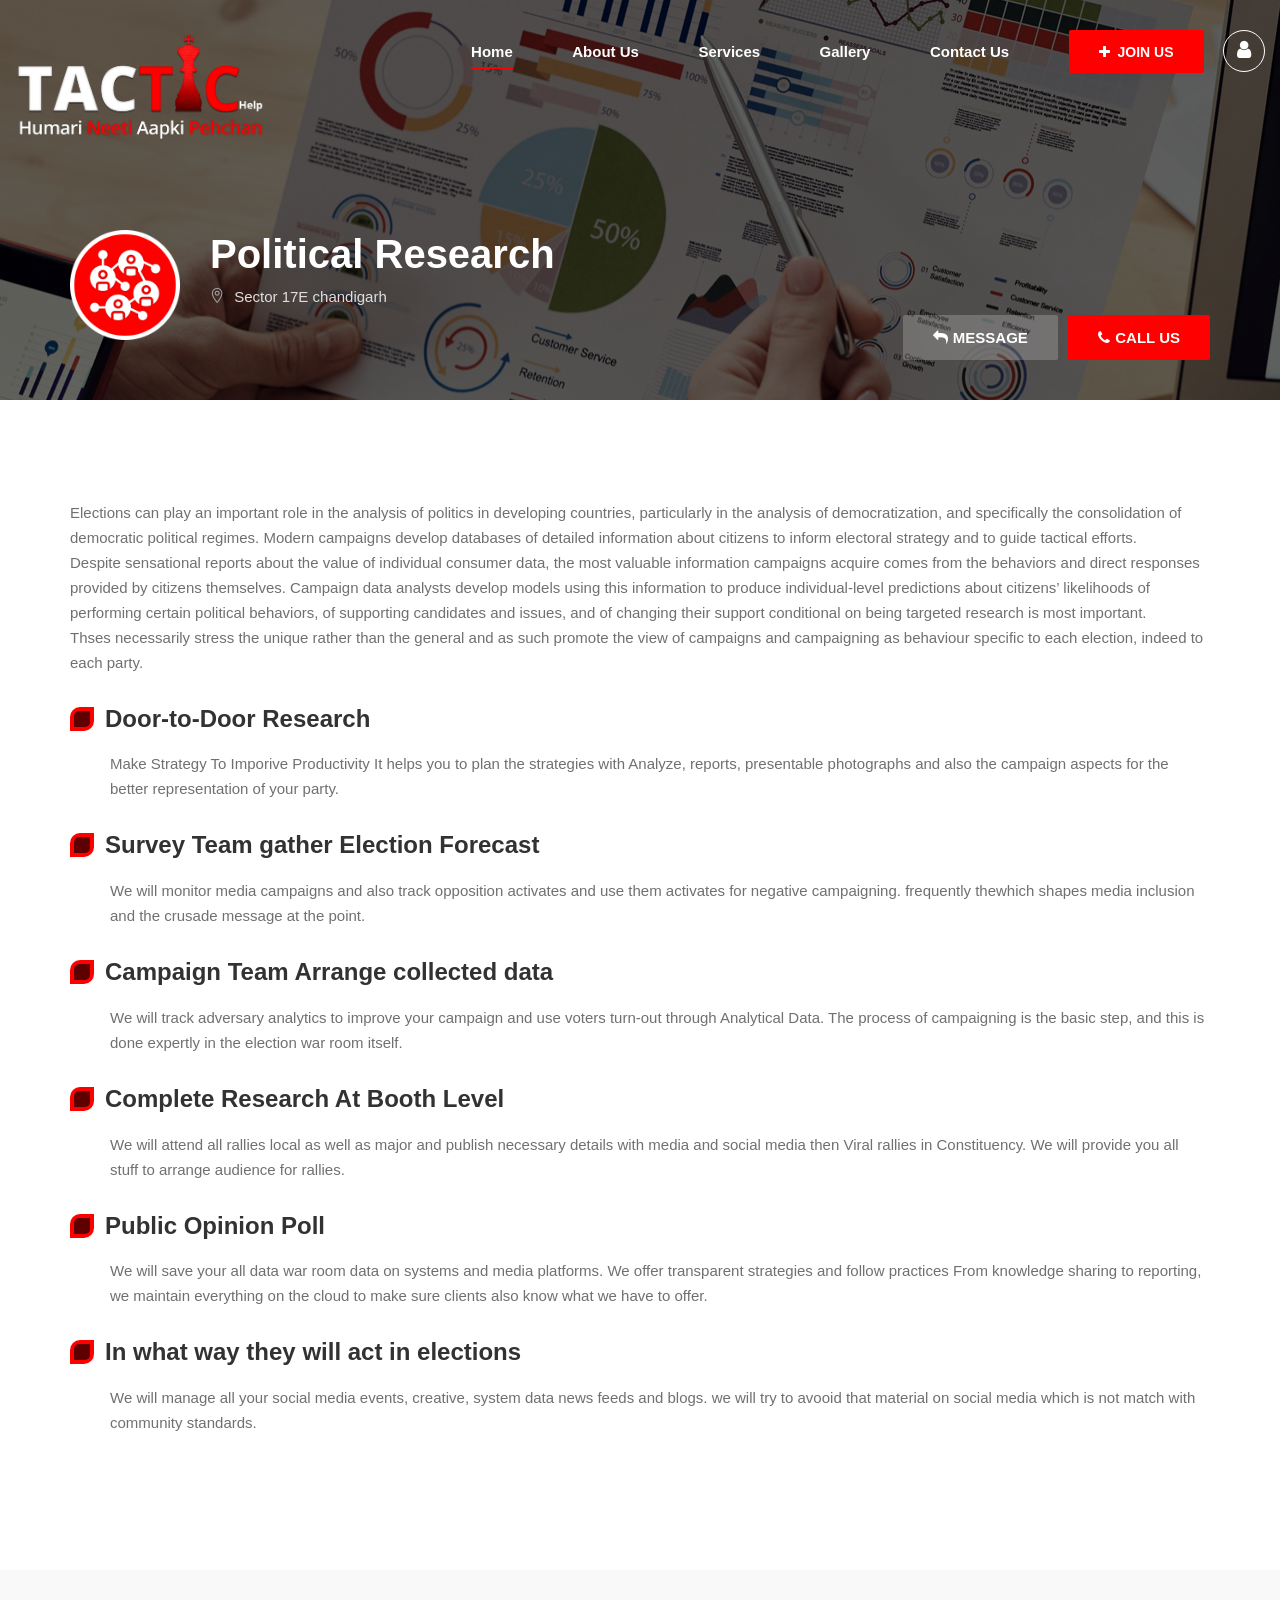
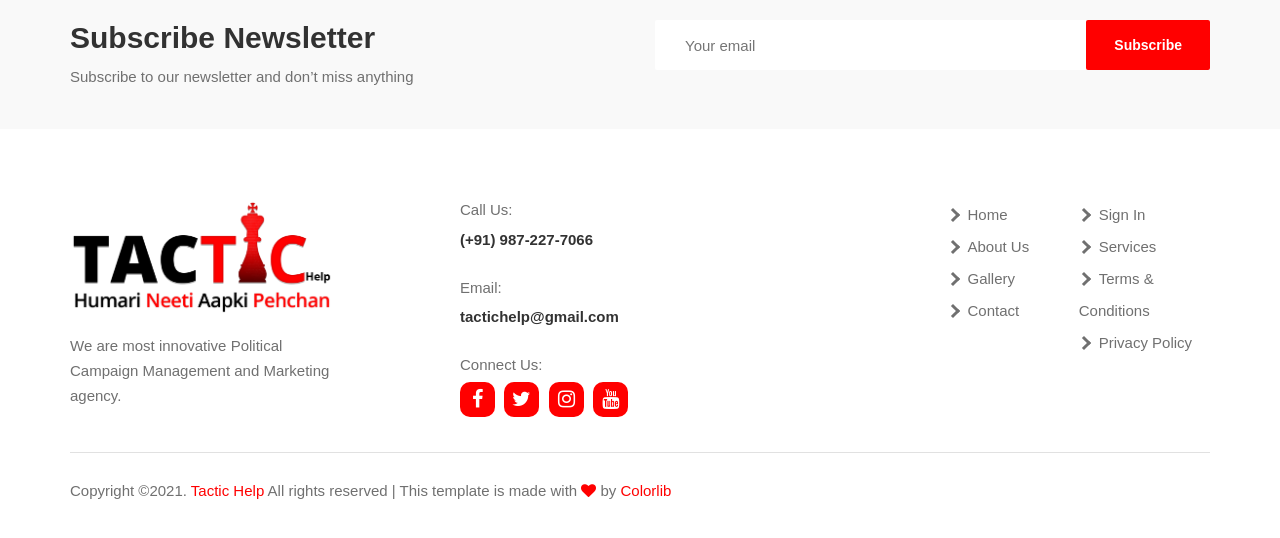
<file: election_manage_service.html>
<!DOCTYPE html>
<html>

<head>
    <meta charset="UTF-8">
    <meta name="viewport" content="width=device-width, initial-scale=1.0">
    <meta http-equiv="X-UA-Compatible" content="ie=edge">
    <link rel="shortcut icon" href="images/favicon.png" type="image/x-icon"> 
    <meta name="facebook-domain-verification" content="bfhitywg787ymc3fmuodqg92s86w5e" />
    <title>Tactic Help </title>

    <!-- Google Font -->
    <link href="https://fonts.googleapis.com/css2?family=Open+Sans:wght@400;600;700;800&display=swap" rel="stylesheet">

    <!-- Css Styles -->
    <link rel="stylesheet" href="css/bootstrap.min.css" type="text/css">
    <link rel="stylesheet" href="css/font-awesome.min.css" type="text/css">
    <link rel="stylesheet" href="css/elegant-icons.css" type="text/css">
    <link rel="stylesheet" href="css/flaticon.css" type="text/css">
    <link rel="stylesheet" href="css/nice-select.css" type="text/css">
    <link rel="stylesheet" href="css/barfiller.css" type="text/css">
    <link rel="stylesheet" href="css/magnific-popup.css" type="text/css">
    <link rel="stylesheet" href="css/jquery-ui.min.css" type="text/css">
    <link rel="stylesheet" href="css/owl.carousel.min.css" type="text/css">
    <link rel="stylesheet" href="css/slicknav.min.css" type="text/css">
    <link rel="stylesheet" href="css/style.css" type="text/css">
</head>

<body>
    <!-- Page Preloder -->
    <div id="preloder">
        <div class="loader"></div>
    </div>

    <!-- Header Section Begin -->
    <header class="header">
        <div class="container-fluid">
            <div class="row">
                <div class="col-lg-3 col-md-3">
                    <div class="header__logo">
                        <a href="./index.html"><img src="images/logo.png" alt=""></a>
                    </div>
                </div>
                <div class="col-lg-9 col-md-9">
                    <div class="header__nav">
                        <nav class="header__menu mobile-menu">
                            <ul>
                                <li class="active"><a href="./index.html">Home</a></li>
                                <li><a href="./about.html">About Us</a></li>
                                <li><a href="./services.html">Services</a>
                                    <ul class="dropdown">
                                        <li><a href="service_details.html">Election War Room</a></li>
                                        <li><a href="election_research.html">Political Research</a></li>
                                        <li><a href="social_meida_manage.html">Social Media Management</a></li>
                                        <li><a href="election_manage_service.html">Election Management Services</a></li>
                                        <li><a href="creative_design.html">Creative Design</a></li>
                                        <li><a href="message_service.html">Messages Services</a></li>
                                        <li><a href="web_mail_app.html">Website/App/Email Services</a></li>
                                        <li><a href="offline_campaning.html">Offline Campaining</a></li>
                                        <li><a href="live_streaming.html">Live Streaming</a></li>
                                        <!-- <li><a href="./about.html">About</a></li>
                                        <li><a href="./listing-details.html">Listing Details</a></li>
                                        <li><a href="./blog-details.html">Blog Details</a></li>
                                        <li><a href="./contact.html">Contact</a></li> -->
                                    </ul>
                                </li>
                                <li><a href="./gallery.html">Gallery</a></li>
                                <!-- <li><a href="./blog.html">Blog</a></li> -->
                                <li><a href="./contact.html">Contact Us</a></li>
                            </ul>
                        </nav>
                        <div class="header__menu__right">
                            <a href="#" class="primary-btn" data-toggle="modal" data-target="#join_tactic"><i class="fa fa-plus mr-2"></i>Join Us</a>
                            <a href="#" class="login-btn"><i class="fa fa-user"></i></a>
                        </div>
                    </div>
                </div>
            </div>
            <div id="mobile-menu-wrap"></div>
        </div>
    </header>
    <!-- Header Section End -->

    <!-- Listing Section Begin -->
    <section class="listing-hero set-bg" style="background-image: url(images/political_research.png);">
        <div class="container">
            <div class="row">
                <div class="col-lg-8">
                    <div class="listing__hero__option">
                        <div class="listing__hero__icon">
                            <img src="images/social_share.png" alt="">
                        </div>
                        <div class="listing__hero__text">
                            <h2>Political Research</h2>
                            <p><span class="icon_pin_alt"></span> Sector 17E chandigarh</p>
                        </div>
                    </div>
                </div>
                <div class="col-lg-4">
                    <div class="listing__hero__btns">
                        <a href="#" class="primary-btn share-btn"><i class="fa fa-mail-reply"></i>Message</a>
                        <a href="#" class="primary-btn"><i class="fa fa-phone"></i>Call Us</a>
                    </div>
                </div>
            </div>
        </div>
    </section>
    <!-- Listing Section End -->

    <!-- Listing Details Section Begin -->
    <section class="listing-details spad">
        <div class="container">
            <div class="row">
                <div class="col-12">
                    <div class="listing__details__text">
                        <div class="listing__details__about service_box_content">
                            <p>Elections can play an important role in the analysis of politics in developing countries, particularly in the analysis of democratization, and specifically the consolidation of democratic political regimes. Modern campaigns develop databases of detailed information about citizens to inform electoral strategy and to guide tactical efforts.</p>
                            <p>Despite sensational reports about the value of individual consumer data, the most valuable information campaigns acquire comes from the behaviors and direct responses provided by citizens themselves. Campaign data analysts develop models using this information to produce individual-level predictions about citizens’ likelihoods of performing certain political behaviors, of supporting candidates and issues, and of changing their support conditional on being targeted research is most important.</p>
                            <p>Thses necessarily stress the unique rather than the general and as such promote the view of campaigns and campaigning as behaviour specific to each election, indeed to each party.</p>
                            <div class="service_feature_box">
                                <h4>Door-to-Door Research</h4>
                                <p>Make Strategy To Imporive Productivity It helps you to plan the strategies with Analyze, reports, presentable photographs and also the campaign aspects for the better representation of your party.</p>
                            </div>
                            <div class="service_feature_box">
                                <h4>Survey Team gather Election Forecast</h4>
                                <p>We will monitor media campaigns and also track opposition activates and use them  activates for negative campaigning.  frequently thewhich shapes media inclusion and the crusade message at the point.</p>
                            </div>
                            <div class="service_feature_box">
                                <h4>Campaign Team Arrange collected data</h4>
                                <p>We will track adversary analytics to improve your campaign and use voters turn-out through Analytical Data. The process of campaigning is the basic step, and this is done expertly in the election war room itself.</p>
                            </div>
                            <div class="service_feature_box">
                                <h4>Complete Research At Booth Level</h4>
                                <p>We will attend  all rallies local as well as major and publish necessary details with media and social media then  Viral rallies in Constituency.  We will provide you all stuff to arrange audience for rallies.</p>
                            </div>
                            <div class="service_feature_box">
                                <h4>Public Opinion Poll</h4>
                                <p>We will save your all data war room data on systems and media platforms.  We offer transparent strategies and follow practices From knowledge sharing to reporting, we maintain everything on the cloud to make sure clients also know what we have to offer.</p>
                            </div>
                            <div class="service_feature_box">
                                <h4>In what way they will act in elections</h4>
                                <p>We will manage all your social media events, creative, system data news feeds and blogs. we will try to avooid that material on social media which is not match with community standards.</p>
                            </div>
                        </div>
                        <div class="listing__details__gallery">
                            <h4>Gallery</h4>
                            <div class="listing__details__gallery__pic">
                                <div class="listing__details__gallery__item">
                                    <img class="listing__details__gallery__item__large"
                                        src="img/listing/details/listing-details-1.jpg" alt="">
                                    <span><i class="fa fa-camera"></i> 170 Image</span>
                                </div>
                                <div class="listing__details__gallery__slider owl-carousel">
                                    <img data-imgbigurl="img/listing/details/listing-details-1.jpg"
                                        src="img/listing/details/thumb-1.jpg" alt="">
                                    <img data-imgbigurl="img/listing/details/listing-details-1.jpg"
                                        src="img/listing/details/thumb-2.jpg" alt="">
                                    <img data-imgbigurl="img/listing/details/listing-details-1.jpg"
                                        src="img/listing/details/thumb-3.jpg" alt="">
                                    <img data-imgbigurl="img/listing/details/listing-details-1.jpg"
                                        src="img/listing/details/thumb-4.jpg" alt="">
                                </div>
                            </div>
                        </div>
                    </div>
                </div>
            </div>
        </div>
    </section>
    <!-- Listing Details Section End -->

    <!-- Newslatter Section Begin -->
    <section class="newslatter">
        <div class="container">
            <div class="row">
                <div class="col-lg-6 col-md-6">
                    <div class="newslatter__text">
                        <h3>Subscribe Newsletter</h3>
                        <p>Subscribe to our newsletter and don’t miss anything</p>
                    </div>
                </div>
                <div class="col-lg-6 col-md-6">
                    <form action="#" class="newslatter__form">
                        <input type="text" placeholder="Your email">
                        <button type="submit">Subscribe</button>
                    </form>
                </div>
            </div>
        </div>
    </section>
    <!-- Newslatter Section End -->

    <!-- Footer Section Begin -->
    <footer class="footer">
        <div class="container">
            <div class="row">
                <div class="col-lg-3 col-md-6">
                    <div class="footer__about">
                        <div class="footer__about__logo">
                            <a href="./index.html"><img src="images/logo_b.png" alt=""></a>
                        </div>
                        <p>We are most innovative Political Campaign Management and Marketing agency.</p>
                    </div>
                </div>
                <div class="col-lg-4 offset-lg-1 col-md-6">
                    <div class="footer__address">
                        <ul>
                            <li>
                                <span>Call Us:</span>
                                <p>(+91) 987-227-7066</p>
                            </li>
                            <li>
                                <span>Email:</span>
                                <p>tactichelp@gmail.com</p>
                            </li>
                            <li>
                                <span>Connect Us:</span>
                                <div class="footer__social">
                                    <a href="https://www.facebook.com/tactichelpforyou"><i class="fa fa-facebook"></i></a>
                                    <a href="https://twitter.com/home"><i class="fa fa-twitter"></i></a>
                                    <a href="https://www.instagram.com/tactichelp/"><i class="fa fa-instagram"></i></a>
                                    <a href="#"><i class="fa fa-youtube"></i></a>
                                </div>
                            </li>
                        </ul>
                    </div>
                </div>
                <div class="col-lg-3 offset-lg-1 col-md-6">
                    <div class="footer__widget">
                        <ul>
                            <li><a href="index.html">Home</a></li>
                            <li><a href="about.html">About Us</a></li>
                            <li><a href="gallery.html.html">Gallery</a></li>
                            <li><a href="contact.html">Contact</a></li>
                            <!-- <li><a href="blog.html">Blog</a></li> -->
                        </ul>
                        <ul>
                            <li><a href="sign_in.html">Sign In</a></li>
                            <li><a href="services_all.html">Services</a></li>
                            <li><a href="terms.html">Terms &amp; Conditions</a></li>
                            <li><a href="privacy.html">Privacy Policy</a></li>
                        </ul>
                    </div>
                </div>
            </div>
            <div class="row">
                <div class="col-lg-12">
                    <div class="footer__copyright">
                        <div class="footer__copyright__text text-center">
                            <p>Copyright &copy;2021. <a href="index.html">Tactic Help </a> All rights reserved | This template is made with <i class="fa fa-heart" aria-hidden="true"></i> by <a href="https://colorlib.com" target="_blank">Colorlib</a>
  <!-- Link back to Colorlib can't be removed. Template is licensed under CC BY 3.0. --></p>
                        </div>
                    </div>
                </div>
            </div>
        </div>
    </footer>
    <!-- Footer Section End -->

    <!-- Join Popup -->
<div class="modal fade join_tactic" id="join_tactic" tabindex="-1" role="dialog" aria-labelledby="exampleModalCenterTitle" aria-hidden="true">
  <div class="modal-dialog modal-dialog-centered" role="document">
    <div class="modal-content">
      <div class="modal-header">
        <h5 class="modal-title" id="exampleModalLongTitle">Genral Information</h5>
        <button type="button" class="close" data-dismiss="modal" aria-label="Close">
          <i class="fa fa-times"></i>
        </button>
      </div>
      <div class="modal-body">
        <form>
          <div class="form-group">
            <label for="exampleInputEmail1">Full Name<span>*</span></label>
            <input type="text" class="form-control form_input" placeholder="Enter Name">
          </div>
          <div class="form-group">
            <label for="exampleInputEmail1">Phone Number<span>*</span></label>
            <input type="text" class="form-control form_input" placeholder="Enter Number">
          </div>
          <div class="form-group">
            <label for="exampleInputEmail1">Email<span>*</span></label>
            <input type="email" class="form-control form_input" placeholder="Enter Email">
          </div>
          <div class="form-group">
                <p>Gnder<span>*</span></p>
                <div class="gender_box">
                    <input type="radio" id="male" name="radio-group" checked>
                    <label for="male">Male</label>
                </div>
                <div class="gender_box">
                    <input type="radio" id="female" name="radio-group" checked>
                    <label for="female">Female</label>
                </div>
                <div class="gender_box">
                    <input type="radio" id="other" name="radio-group" checked>
                    <label for="other">Other</label>
                </div>
          </div>
          <div class="form-group">
            <label>Age<span>*</span></label>
            <select>
                <option>18-40</option>
                <option>41-60</option>
                <option>61-80</option>
                <option>81-100</option>
            </select>
          </div>
          <div class="form-group">
            <label>Qualification<span>*</span></label>
            <select>
                <option>Genral</option>
                <option>SC</option>
                <option>BC</option>
                <option>OBC</option>
            </select>
          </div>
          <div class="form-group">
            <label>Work<span>*</span></label>
            <select>
                <option>Genral</option>
                <option>SC</option>
                <option>BC</option>
                <option>OBC</option>
            </select>
          </div>
          <div class="form-group">
            <label>City<span>*</span></label>
            <select>
                <option>18-40</option>
                <option>41-60</option>
                <option>61-80</option>
                <option>81-100</option>
            </select>
          </div>
          <div class="form-group">
            <label>state<span>*</span></label>
            <select>
                <option>18-40</option>
                <option>41-60</option>
                <option>61-80</option>
                <option>81-100</option>
            </select>
          </div>
          <div class="form-group">
            <label>Which section of society do you come from?<span>*</span></label>
            <select>
                <option>Genral</option>
                <option>SC</option>
                <option>BC</option>
                <option>OBC</option>
            </select>
          </div>
          <div class="form-group">
            <label>Are you currently associated with a party?<span>*</span></label>
            <select>
                <option>No</option>
                <option>BJP</option>
                <option>Congress</option>
                <option>OBC</option>
            </select>
          </div>
          <div class="w-100 d-block text-center">
            <button type="submit" class="btn sub_btn">Submit</button>
          </div>
        </form>
      </div>
    </div>
  </div>
</div>

    <!-- Js Plugins -->
    <script src="js/jquery-3.3.1.min.js"></script>
    <script src="js/bootstrap.min.js"></script>
    <script src="js/jquery.nice-select.min.js"></script>
    <script src="js/jquery-ui.min.js"></script>
    <script src="js/jquery.nicescroll.min.js"></script>
    <script src="js/jquery.barfiller.js"></script>
    <script src="js/jquery.magnific-popup.min.js"></script>
    <script src="js/jquery.slicknav.js"></script>
    <script src="js/owl.carousel.min.js"></script>
    <script src="js/main.js"></script>
</body>

</html>
</file>
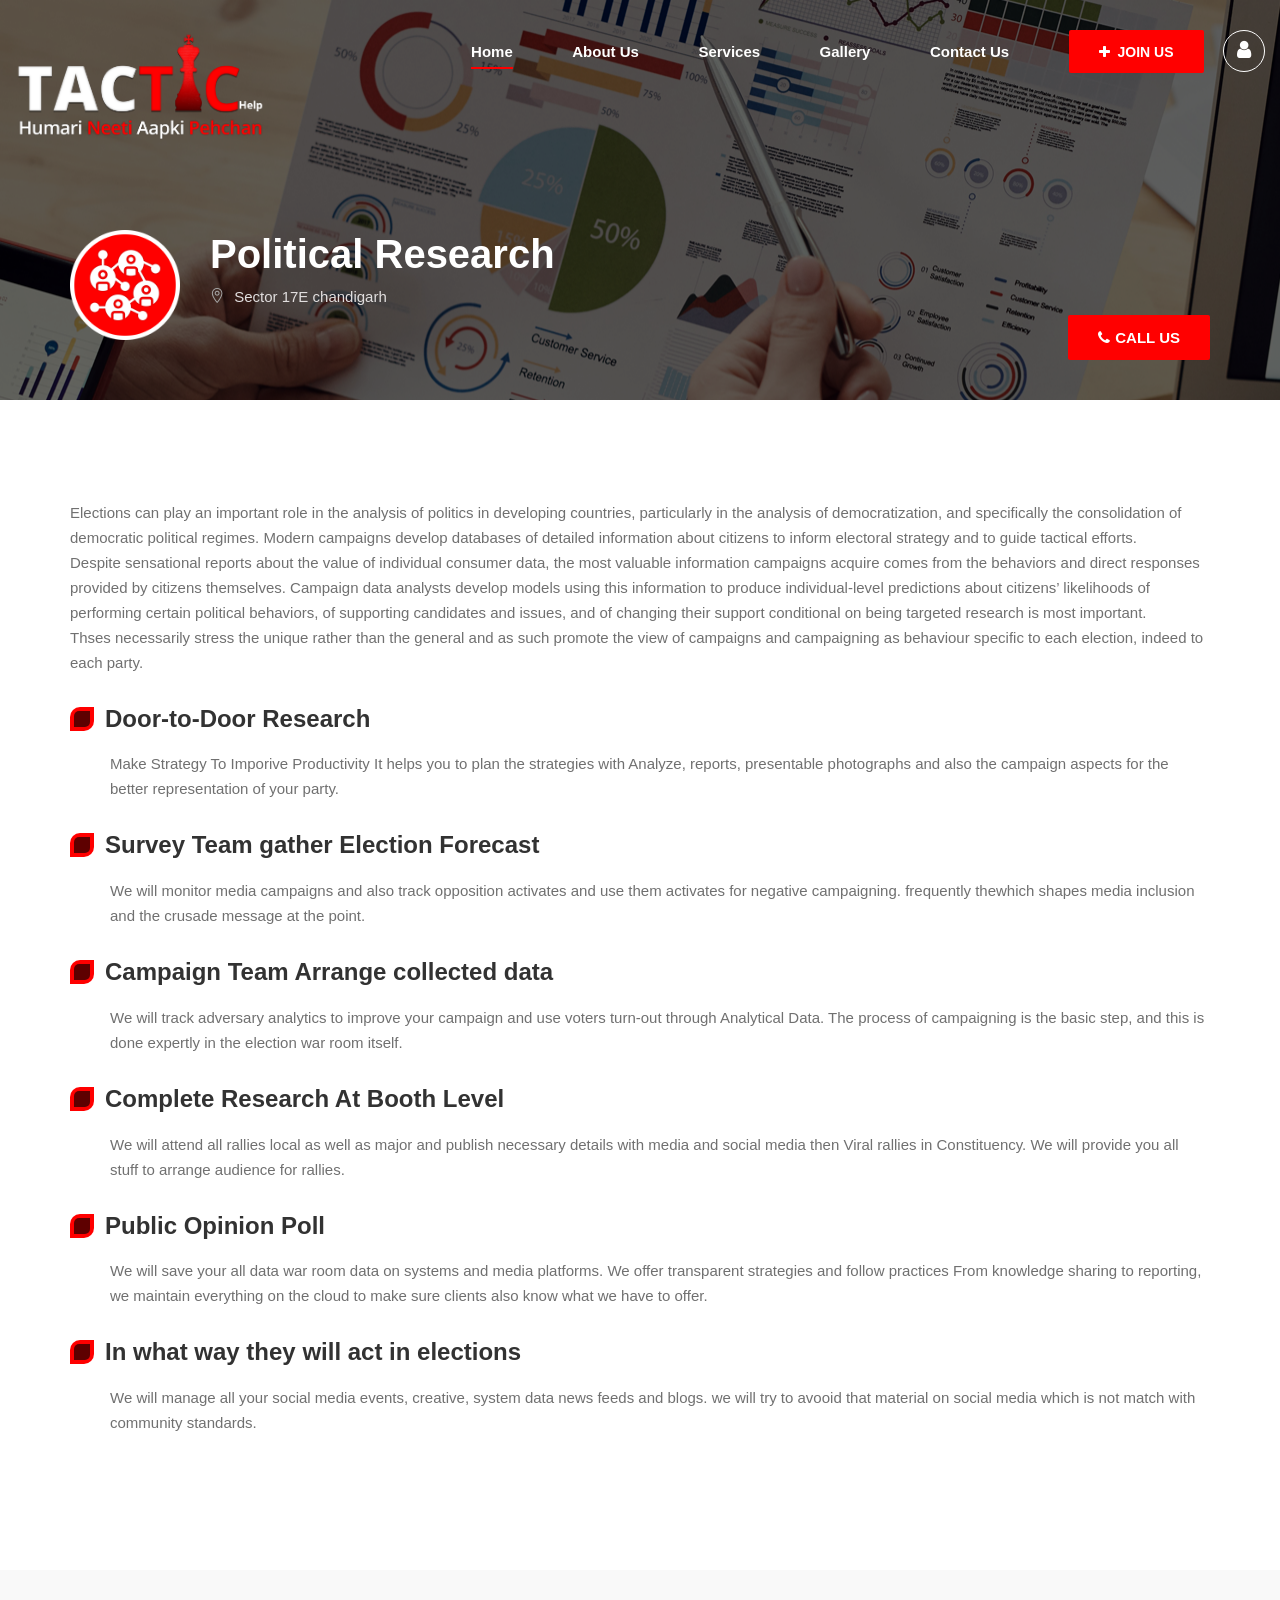
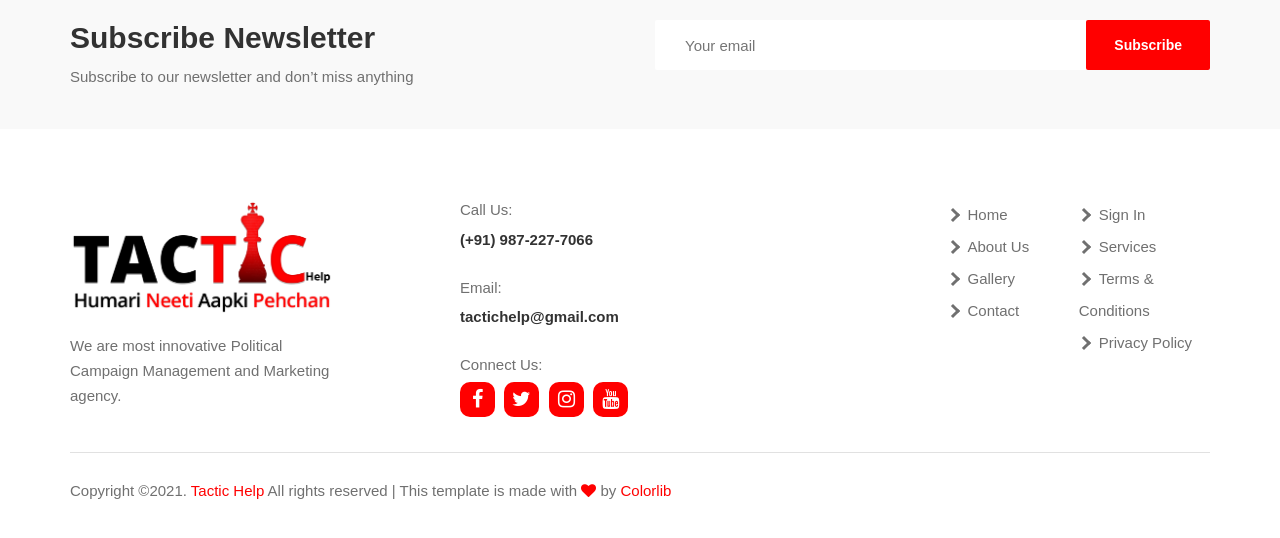
<file: election_research.html>
<!DOCTYPE html>
<html>

<head>
    <meta charset="UTF-8">
    <meta name="viewport" content="width=device-width, initial-scale=1.0">
    <meta http-equiv="X-UA-Compatible" content="ie=edge">
    <link rel="shortcut icon" href="images/favicon.png" type="image/x-icon"> 
    <meta name="facebook-domain-verification" content="bfhitywg787ymc3fmuodqg92s86w5e" />
    <title>Tactic Help </title>

    <!-- Google Font -->
    <link href="https://fonts.googleapis.com/css2?family=Open+Sans:wght@400;600;700;800&display=swap" rel="stylesheet">

    <!-- Css Styles -->
    <link rel="stylesheet" href="css/bootstrap.min.css" type="text/css">
    <link rel="stylesheet" href="css/font-awesome.min.css" type="text/css">
    <link rel="stylesheet" href="css/elegant-icons.css" type="text/css">
    <link rel="stylesheet" href="css/flaticon.css" type="text/css">
    <link rel="stylesheet" href="css/nice-select.css" type="text/css">
    <link rel="stylesheet" href="css/barfiller.css" type="text/css">
    <link rel="stylesheet" href="css/magnific-popup.css" type="text/css">
    <link rel="stylesheet" href="css/jquery-ui.min.css" type="text/css">
    <link rel="stylesheet" href="css/owl.carousel.min.css" type="text/css">
    <link rel="stylesheet" href="css/slicknav.min.css" type="text/css">
    <link rel="stylesheet" href="css/style.css" type="text/css">
</head>

<body>
    <!-- Page Preloder -->
    <div id="preloder">
        <div class="loader"></div>
    </div>

    <!-- Header Section Begin -->
    <header class="header">
        <div class="container-fluid">
            <div class="row">
                <div class="col-lg-3 col-md-3">
                    <div class="header__logo">
                        <a href="./index.html"><img src="images/logo.png" alt=""></a>
                    </div>
                </div>
                <div class="col-lg-9 col-md-9">
                    <div class="header__nav">
                        <nav class="header__menu mobile-menu">
                            <ul>
                                <li class="active"><a href="./index.html">Home</a></li>
                                <li><a href="./about.html">About Us</a></li>
                                <li><a href="./services.html">Services</a>
                                    <ul class="dropdown">
                                        <li><a href="service_details.html">Election War Room</a></li>
                                        <li><a href="election_research.html">Political Research</a></li>
                                        <li><a href="social_meida_manage.html">Social Media Management</a></li>
                                        <li><a href="election_manage_service.html">Election Management Services</a></li>
                                        <li><a href="creative_design.html">Creative Design</a></li>
                                        <li><a href="message_service.html">Messages Services</a></li>
                                        <li><a href="web_mail_app.html">Website/App/Email Services</a></li>
                                        <li><a href="offline_campaning.html">Offline Campaining</a></li>
                                        <li><a href="live_streaming.html">Live Streaming</a></li>
                                        <!-- <li><a href="./about.html">About</a></li>
                                        <li><a href="./listing-details.html">Listing Details</a></li>
                                        <li><a href="./blog-details.html">Blog Details</a></li>
                                        <li><a href="./contact.html">Contact</a></li> -->
                                    </ul>
                                </li>
                                <li><a href="./gallery.html">Gallery</a></li>
                                <!-- <li><a href="./blog.html">Blog</a></li> -->
                                <li><a href="./contact.html">Contact Us</a></li>
                            </ul>
                        </nav>
                        <div class="header__menu__right">
                            <a href="#" class="primary-btn" data-toggle="modal" data-target="#join_tactic"><i class="fa fa-plus mr-2"></i>Join Us</a>
                            <a href="#" class="login-btn"><i class="fa fa-user"></i></a>
                        </div>
                    </div>
                </div>
            </div>
            <div id="mobile-menu-wrap"></div>
        </div>
    </header>
    <!-- Header Section End -->

    <!-- Listing Section Begin -->
    <section class="listing-hero set-bg" style="background-image: url(images/political_research.png);">
        <div class="container">
            <div class="row">
                <div class="col-lg-8">
                    <div class="listing__hero__option">
                        <div class="listing__hero__icon">
                            <img src="images/social_share.png" alt="">
                        </div>
                        <div class="listing__hero__text">
                            <h2>Political Research</h2>
                            <p><span class="icon_pin_alt"></span> Sector 17E chandigarh</p>
                        </div>
                    </div>
                </div>
                <div class="col-lg-4">
                    <div class="listing__hero__btns">
                       <!--  <a href="#" class="primary-btn share-btn"><i class="fa fa-envelop"></i>Message</a> -->
                        <a href="#" class="primary-btn"><i class="fa fa-phone"></i>Call Us</a>
                    </div>
                </div>
            </div>
        </div>
    </section>
    <!-- Listing Section End -->

    <!-- Listing Details Section Begin -->
    <section class="listing-details spad">
        <div class="container">
            <div class="row">
                <div class="col-12">
                    <div class="listing__details__text">
                        <div class="listing__details__about service_box_content">
                            <p>Elections can play an important role in the analysis of politics in developing countries, particularly in the analysis of democratization, and specifically the consolidation of democratic political regimes. Modern campaigns develop databases of detailed information about citizens to inform electoral strategy and to guide tactical efforts.</p>
                            <p>Despite sensational reports about the value of individual consumer data, the most valuable information campaigns acquire comes from the behaviors and direct responses provided by citizens themselves. Campaign data analysts develop models using this information to produce individual-level predictions about citizens’ likelihoods of performing certain political behaviors, of supporting candidates and issues, and of changing their support conditional on being targeted research is most important.</p>
                            <p>Thses necessarily stress the unique rather than the general and as such promote the view of campaigns and campaigning as behaviour specific to each election, indeed to each party.</p>
                            <div class="service_feature_box">
                                <h4>Door-to-Door Research</h4>
                                <p>Make Strategy To Imporive Productivity It helps you to plan the strategies with Analyze, reports, presentable photographs and also the campaign aspects for the better representation of your party.</p>
                            </div>
                            <div class="service_feature_box">
                                <h4>Survey Team gather Election Forecast</h4>
                                <p>We will monitor media campaigns and also track opposition activates and use them  activates for negative campaigning.  frequently thewhich shapes media inclusion and the crusade message at the point.</p>
                            </div>
                            <div class="service_feature_box">
                                <h4>Campaign Team Arrange collected data</h4>
                                <p>We will track adversary analytics to improve your campaign and use voters turn-out through Analytical Data. The process of campaigning is the basic step, and this is done expertly in the election war room itself.</p>
                            </div>
                            <div class="service_feature_box">
                                <h4>Complete Research At Booth Level</h4>
                                <p>We will attend  all rallies local as well as major and publish necessary details with media and social media then  Viral rallies in Constituency.  We will provide you all stuff to arrange audience for rallies.</p>
                            </div>
                            <div class="service_feature_box">
                                <h4>Public Opinion Poll</h4>
                                <p>We will save your all data war room data on systems and media platforms.  We offer transparent strategies and follow practices From knowledge sharing to reporting, we maintain everything on the cloud to make sure clients also know what we have to offer.</p>
                            </div>
                            <div class="service_feature_box">
                                <h4>In what way they will act in elections</h4>
                                <p>We will manage all your social media events, creative, system data news feeds and blogs. we will try to avooid that material on social media which is not match with community standards.</p>
                            </div>
                        </div>
                        <div class="listing__details__gallery">
                            <h4>Gallery</h4>
                            <div class="listing__details__gallery__pic">
                                <div class="listing__details__gallery__item">
                                    <img class="listing__details__gallery__item__large"
                                        src="img/listing/details/listing-details-1.jpg" alt="">
                                    <span><i class="fa fa-camera"></i> 170 Image</span>
                                </div>
                                <div class="listing__details__gallery__slider owl-carousel">
                                    <img data-imgbigurl="img/listing/details/listing-details-1.jpg"
                                        src="img/listing/details/thumb-1.jpg" alt="">
                                    <img data-imgbigurl="img/listing/details/listing-details-1.jpg"
                                        src="img/listing/details/thumb-2.jpg" alt="">
                                    <img data-imgbigurl="img/listing/details/listing-details-1.jpg"
                                        src="img/listing/details/thumb-3.jpg" alt="">
                                    <img data-imgbigurl="img/listing/details/listing-details-1.jpg"
                                        src="img/listing/details/thumb-4.jpg" alt="">
                                </div>
                            </div>
                        </div>
                    </div>
                </div>
            </div>
        </div>
    </section>
    <!-- Listing Details Section End -->

    <!-- Newslatter Section Begin -->
    <section class="newslatter">
        <div class="container">
            <div class="row">
                <div class="col-lg-6 col-md-6">
                    <div class="newslatter__text">
                        <h3>Subscribe Newsletter</h3>
                        <p>Subscribe to our newsletter and don’t miss anything</p>
                    </div>
                </div>
                <div class="col-lg-6 col-md-6">
                    <form action="#" class="newslatter__form">
                        <input type="text" placeholder="Your email">
                        <button type="submit">Subscribe</button>
                    </form>
                </div>
            </div>
        </div>
    </section>
    <!-- Newslatter Section End -->

    <!-- Footer Section Begin -->
    <footer class="footer">
        <div class="container">
            <div class="row">
                <div class="col-lg-3 col-md-6">
                    <div class="footer__about">
                        <div class="footer__about__logo">
                            <a href="./index.html"><img src="images/logo_b.png" alt=""></a>
                        </div>
                        <p>We are most innovative Political Campaign Management and Marketing agency.</p>
                    </div>
                </div>
                <div class="col-lg-4 offset-lg-1 col-md-6">
                    <div class="footer__address">
                        <ul>
                            <li>
                                <span>Call Us:</span>
                                <p>(+91) 987-227-7066</p>
                            </li>
                            <li>
                                <span>Email:</span>
                                <p>tactichelp@gmail.com</p>
                            </li>
                            <li>
                                <span>Connect Us:</span>
                                <div class="footer__social">
                                    <a href="https://www.facebook.com/tactichelpforyou"><i class="fa fa-facebook"></i></a>
                                    <a href="https://twitter.com/home"><i class="fa fa-twitter"></i></a>
                                    <a href="https://www.instagram.com/tactichelp/"><i class="fa fa-instagram"></i></a>
                                    <a href="#"><i class="fa fa-youtube"></i></a>
                                </div>
                            </li>
                        </ul>
                    </div>
                </div>
                <div class="col-lg-3 offset-lg-1 col-md-6">
                    <div class="footer__widget">
                        <ul>
                            <li><a href="index.html">Home</a></li>
                            <li><a href="about.html">About Us</a></li>
                            <li><a href="gallery.html.html">Gallery</a></li>
                            <li><a href="contact.html">Contact</a></li>
                            <!-- <li><a href="blog.html">Blog</a></li> -->
                        </ul>
                        <ul>
                            <li><a href="sign_in.html">Sign In</a></li>
                            <li><a href="services_all.html">Services</a></li>
                            <li><a href="terms.html">Terms &amp; Conditions</a></li>
                            <li><a href="privacy.html">Privacy Policy</a></li>
                        </ul>
                    </div>
                </div>
            </div>
            <div class="row">
                <div class="col-lg-12">
                    <div class="footer__copyright">
                        <div class="footer__copyright__text text-center">
                            <p>Copyright &copy;2021. <a href="index.html">Tactic Help </a> All rights reserved | This template is made with <i class="fa fa-heart" aria-hidden="true"></i> by <a href="https://colorlib.com" target="_blank">Colorlib</a>
  <!-- Link back to Colorlib can't be removed. Template is licensed under CC BY 3.0. --></p>
                        </div>
                    </div>
                </div>
            </div>
        </div>
    </footer>
    <!-- Footer Section End -->

    <!-- Join Popup -->
<div class="modal fade join_tactic" id="join_tactic" tabindex="-1" role="dialog" aria-labelledby="exampleModalCenterTitle" aria-hidden="true">
  <div class="modal-dialog modal-dialog-centered" role="document">
    <div class="modal-content">
      <div class="modal-header">
        <h5 class="modal-title" id="exampleModalLongTitle">Genral Information</h5>
        <button type="button" class="close" data-dismiss="modal" aria-label="Close">
          <i class="fa fa-times"></i>
        </button>
      </div>
      <div class="modal-body">
        <form>
          <div class="form-group">
            <label for="exampleInputEmail1">Full Name<span>*</span></label>
            <input type="text" class="form-control form_input" placeholder="Enter Name">
          </div>
          <div class="form-group">
            <label for="exampleInputEmail1">Phone Number<span>*</span></label>
            <input type="text" class="form-control form_input" placeholder="Enter Number">
          </div>
          <div class="form-group">
            <label for="exampleInputEmail1">Email<span>*</span></label>
            <input type="email" class="form-control form_input" placeholder="Enter Email">
          </div>
          <div class="form-group">
                <p>Gnder<span>*</span></p>
                <div class="gender_box">
                    <input type="radio" id="male" name="radio-group" checked>
                    <label for="male">Male</label>
                </div>
                <div class="gender_box">
                    <input type="radio" id="female" name="radio-group" checked>
                    <label for="female">Female</label>
                </div>
                <div class="gender_box">
                    <input type="radio" id="other" name="radio-group" checked>
                    <label for="other">Other</label>
                </div>
          </div>
          <div class="form-group">
            <label>Age<span>*</span></label>
            <select>
                <option>18-40</option>
                <option>41-60</option>
                <option>61-80</option>
                <option>81-100</option>
            </select>
          </div>
          <div class="form-group">
            <label>Qualification<span>*</span></label>
            <select>
                <option>Genral</option>
                <option>SC</option>
                <option>BC</option>
                <option>OBC</option>
            </select>
          </div>
          <div class="form-group">
            <label>Work<span>*</span></label>
            <select>
                <option>Genral</option>
                <option>SC</option>
                <option>BC</option>
                <option>OBC</option>
            </select>
          </div>
          <div class="form-group">
            <label>City<span>*</span></label>
            <select>
                <option>18-40</option>
                <option>41-60</option>
                <option>61-80</option>
                <option>81-100</option>
            </select>
          </div>
          <div class="form-group">
            <label>state<span>*</span></label>
            <select>
                <option>18-40</option>
                <option>41-60</option>
                <option>61-80</option>
                <option>81-100</option>
            </select>
          </div>
          <div class="form-group">
            <label>Which section of society do you come from?<span>*</span></label>
            <select>
                <option>Genral</option>
                <option>SC</option>
                <option>BC</option>
                <option>OBC</option>
            </select>
          </div>
          <div class="form-group">
            <label>Are you currently associated with a party?<span>*</span></label>
            <select>
                <option>No</option>
                <option>BJP</option>
                <option>Congress</option>
                <option>OBC</option>
            </select>
          </div>
          <div class="w-100 d-block text-center">
            <button type="submit" class="btn sub_btn">Submit</button>
          </div>
        </form>
      </div>
    </div>
  </div>
</div>

    <!-- Js Plugins -->
    <script src="js/jquery-3.3.1.min.js"></script>
    <script src="js/bootstrap.min.js"></script>
    <script src="js/jquery.nice-select.min.js"></script>
    <script src="js/jquery-ui.min.js"></script>
    <script src="js/jquery.nicescroll.min.js"></script>
    <script src="js/jquery.barfiller.js"></script>
    <script src="js/jquery.magnific-popup.min.js"></script>
    <script src="js/jquery.slicknav.js"></script>
    <script src="js/owl.carousel.min.js"></script>
    <script src="js/main.js"></script>
</body>

</html>
</file>
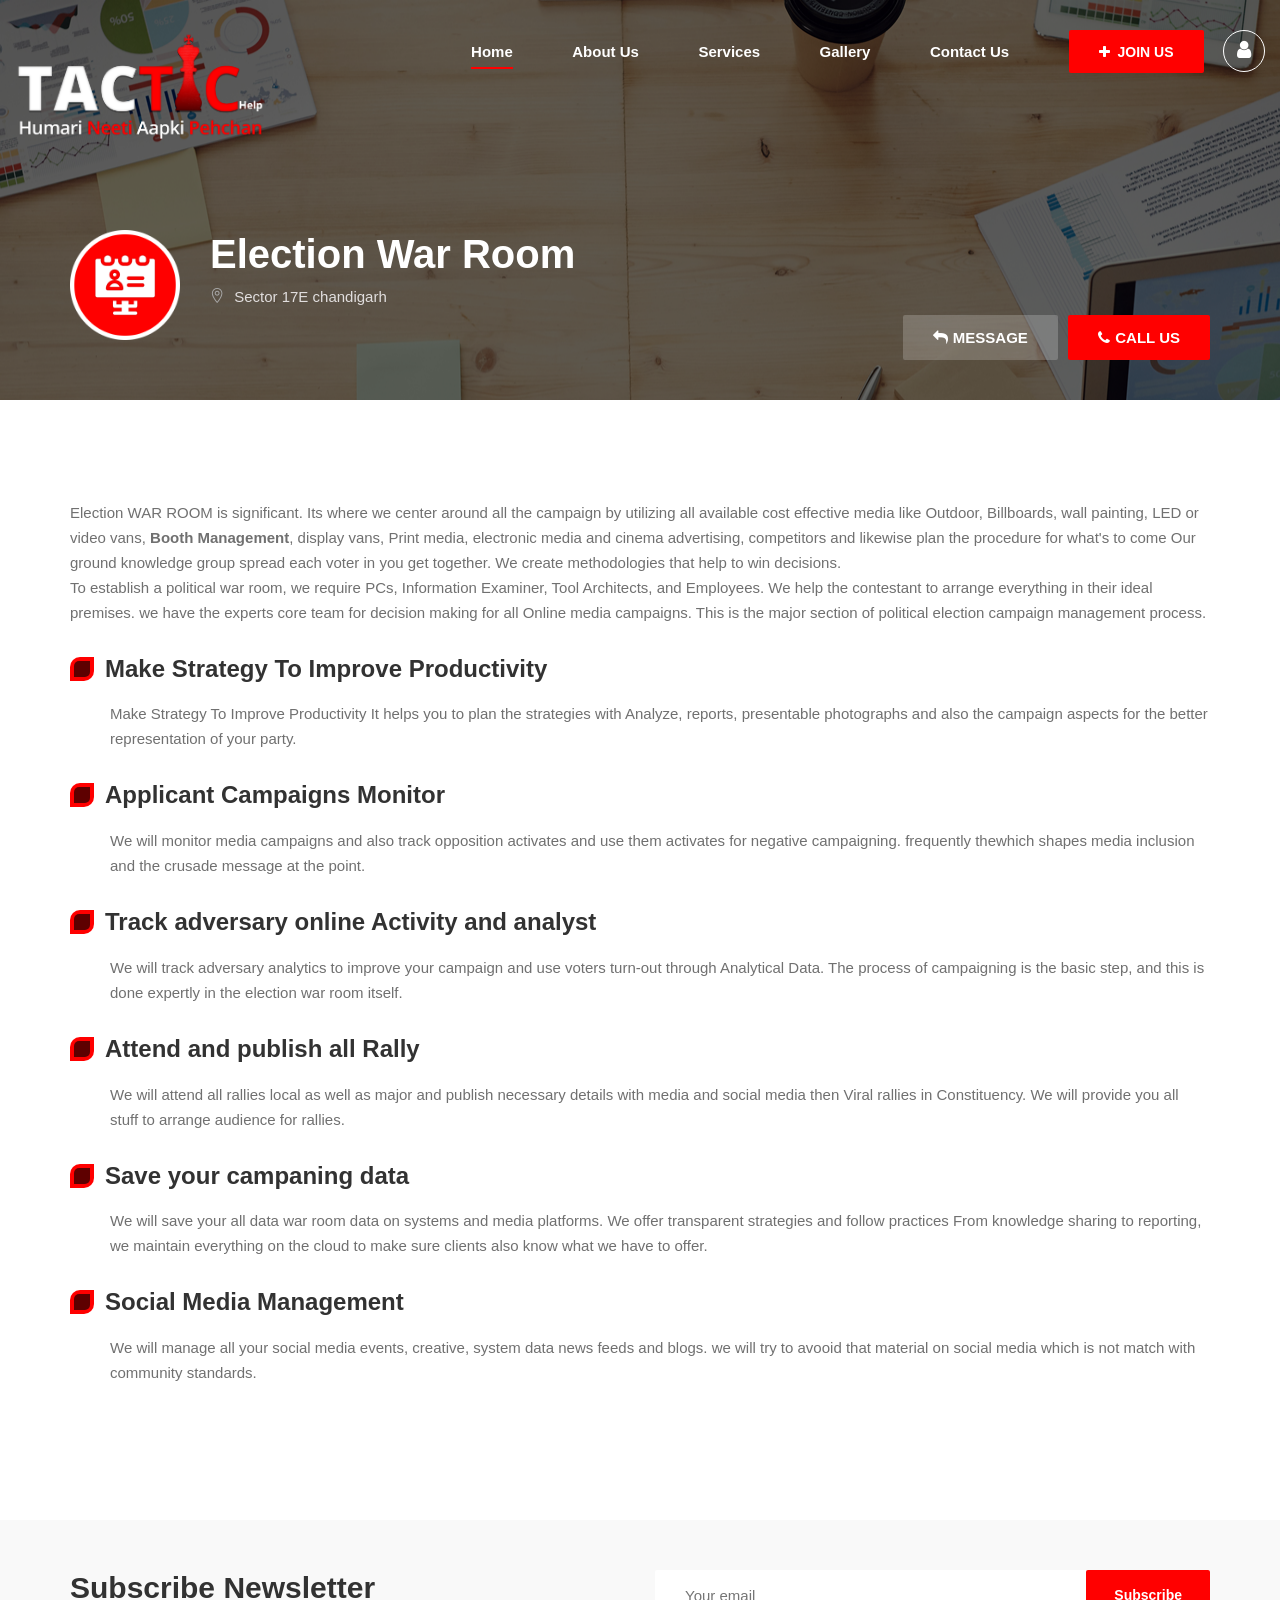
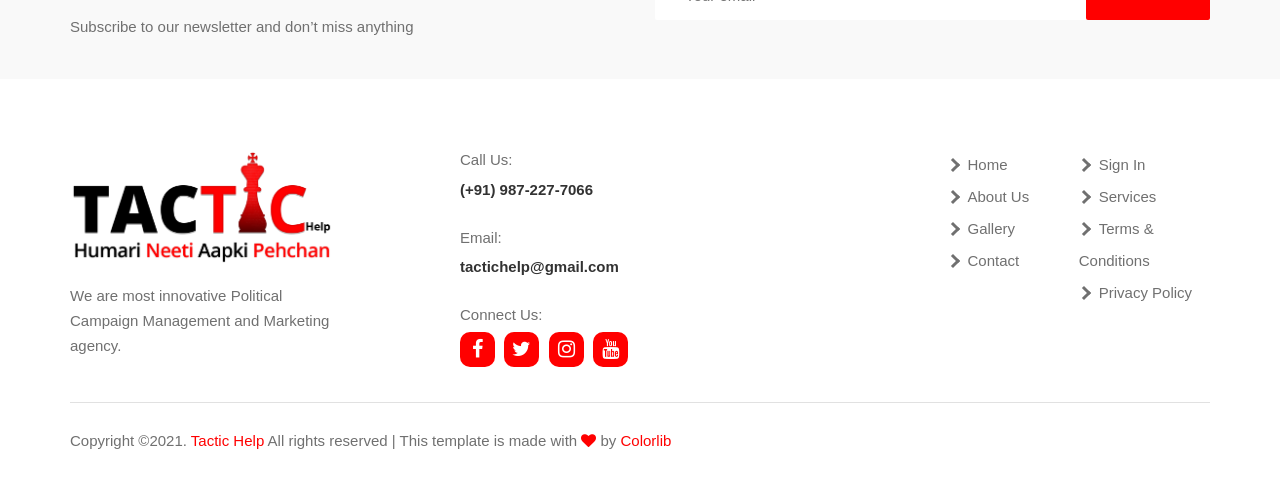
<file: service_details.html>
<!DOCTYPE html>
<html>

<head>
    <meta charset="UTF-8">
    <meta name="viewport" content="width=device-width, initial-scale=1.0">
    <meta http-equiv="X-UA-Compatible" content="ie=edge">
    <link rel="shortcut icon" href="images/favicon.png" type="image/x-icon"> 
    <meta name="facebook-domain-verification" content="bfhitywg787ymc3fmuodqg92s86w5e" />
    <title>Tactic Help </title>

    <!-- Google Font -->
    <link href="https://fonts.googleapis.com/css2?family=Open+Sans:wght@400;600;700;800&display=swap" rel="stylesheet">

    <!-- Css Styles -->
    <link rel="stylesheet" href="css/bootstrap.min.css" type="text/css">
    <link rel="stylesheet" href="css/font-awesome.min.css" type="text/css">
    <link rel="stylesheet" href="css/elegant-icons.css" type="text/css">
    <link rel="stylesheet" href="css/flaticon.css" type="text/css">
    <link rel="stylesheet" href="css/nice-select.css" type="text/css">
    <link rel="stylesheet" href="css/barfiller.css" type="text/css">
    <link rel="stylesheet" href="css/magnific-popup.css" type="text/css">
    <link rel="stylesheet" href="css/jquery-ui.min.css" type="text/css">
    <link rel="stylesheet" href="css/owl.carousel.min.css" type="text/css">
    <link rel="stylesheet" href="css/slicknav.min.css" type="text/css">
    <link rel="stylesheet" href="css/style.css" type="text/css">
</head>

<body>
    <!-- Page Preloder -->
    <div id="preloder">
        <div class="loader"></div>
    </div>

    <!-- Header Section Begin -->
    <header class="header">
        <div class="container-fluid">
            <div class="row">
                <div class="col-lg-3 col-md-3">
                    <div class="header__logo">
                        <a href="./index.html"><img src="images/logo.png" alt=""></a>
                    </div>
                </div>
                <div class="col-lg-9 col-md-9">
                    <div class="header__nav">
                        <nav class="header__menu mobile-menu">
                            <ul>
                                <li class="active"><a href="./index.html">Home</a></li>
                                <li><a href="./about.html">About Us</a></li>
                                <li><a href="./services.html">Services</a>
                                    <ul class="dropdown">
                                        <li><a href="service_details.html">Election War Room</a></li>
                                        <li><a href="election_research.html">Political Research</a></li>
                                        <li><a href="social_meida_manage.html">Social Media Management</a></li>
                                        <li><a href="election_manage_service.html">Election Management Services</a></li>
                                        <li><a href="creative_design.html">Creative Design</a></li>
                                        <li><a href="message_service.html">Messages Services</a></li>
                                        <li><a href="web_mail_app.html">Website/App/Email Services</a></li>
                                        <li><a href="offline_campaning.html">Offline Campaining</a></li>
                                        <li><a href="live_streaming.html">Live Streaming</a></li>
                                        <!-- <li><a href="./about.html">About</a></li>
                                        <li><a href="./listing-details.html">Listing Details</a></li>
                                        <li><a href="./blog-details.html">Blog Details</a></li>
                                        <li><a href="./contact.html">Contact</a></li> -->
                                    </ul>
                                </li>
                                <li><a href="./gallery.html">Gallery</a></li>
                                <!-- <li><a href="./blog.html">Blog</a></li> -->
                                <li><a href="./contact.html">Contact Us</a></li>
                            </ul>
                        </nav>
                        <div class="header__menu__right">
                            <a href="#" class="primary-btn" data-toggle="modal" data-target="#join_tactic"><i class="fa fa-plus mr-2"></i>Join Us</a>
                            <a href="#" class="login-btn"><i class="fa fa-user"></i></a>
                        </div>
                    </div>
                </div>
            </div>
            <div id="mobile-menu-wrap"></div>
        </div>
    </header>
    <!-- Header Section End -->

    <!-- Listing Section Begin -->
    <section class="listing-hero set-bg" style="background-image: url(images/war_room.png);">
        <div class="container">
            <div class="row">
                <div class="col-lg-8">
                    <div class="listing__hero__option">
                        <div class="listing__hero__icon">
                            <img src="images/war.png" alt="">
                        </div>
                        <div class="listing__hero__text">
                            <h2>Election War Room</h2>
                            <p><span class="icon_pin_alt"></span> Sector 17E chandigarh</p>
                        </div>
                    </div>
                </div>
                <div class="col-lg-4">
                    <div class="listing__hero__btns">
                        <a href="#" class="primary-btn share-btn"><i class="fa fa-mail-reply"></i>Message</a>
                        <a href="#" class="primary-btn"><i class="fa fa-phone"></i>Call Us</a>
                    </div>
                </div>
            </div>
        </div>
    </section>
    <!-- Listing Section End -->

    <!-- Listing Details Section Begin -->
    <section class="listing-details spad">
        <div class="container">
            <div class="row">
                <div class="col-12">
                    <div class="listing__details__text">
                        <div class="listing__details__about service_box_content">
                            <p>Election WAR ROOM is significant. Its where we center around all the campaign by utilizing all available cost effective media like Outdoor, Billboards, wall painting, LED or video vans, <strong>Booth Management</strong>, display vans, Print media, electronic media and cinema advertising, competitors and likewise plan the procedure for what's to come Our ground knowledge group spread each voter in you get together. We create methodologies that help to win decisions.</p>
                            <p>To establish a political war room, we require PCs, Information Examiner, Tool Architects, and Employees. We help the contestant to arrange everything in their ideal premises. we have the experts core team for decision making for all Online media campaigns. This is the major section of political election campaign management process.</p>
                            <div class="service_feature_box">
                                <h4>Make Strategy To Improve Productivity </h4>
                                <p>Make Strategy To Improve Productivity It helps you to plan the strategies with Analyze, reports, presentable photographs and also the campaign aspects for the better representation of your party.</p>
                            </div>
                            <div class="service_feature_box">
                                <h4>Applicant Campaigns  Monitor</h4>
                                <p>We will monitor media campaigns and also track opposition activates and use them  activates for negative campaigning.  frequently thewhich shapes media inclusion and the crusade message at the point.</p>
                            </div>
                            <div class="service_feature_box">
                                <h4>Track adversary online Activity and analyst  </h4>
                                <p>We will track adversary analytics to improve your campaign and use voters turn-out through Analytical Data. The process of campaigning is the basic step, and this is done expertly in the election war room itself.</p>
                            </div>
                            <div class="service_feature_box">
                                <h4>Attend and publish all Rally</h4>
                                <p>We will attend  all rallies local as well as major and publish necessary details with media and social media then  Viral rallies in Constituency.  We will provide you all stuff to arrange audience for rallies.</p>
                            </div>
                            <div class="service_feature_box">
                                <h4>Save your campaning data</h4>
                                <p>We will save your all data war room data on systems and media platforms.  We offer transparent strategies and follow practices From knowledge sharing to reporting, we maintain everything on the cloud to make sure clients also know what we have to offer.</p>
                            </div>
                            <div class="service_feature_box">
                                <h4>Social Media Management</h4>
                                <p>We will manage all your social media events, creative, system data news feeds and blogs. we will try to avooid that material on social media which is not match with community standards.</p>
                            </div>
                        </div>
                        <div class="listing__details__gallery">
                            <h4>Gallery</h4>
                            <div class="listing__details__gallery__pic">
                                <div class="listing__details__gallery__item">
                                    <img class="listing__details__gallery__item__large"
                                        src="img/listing/details/listing-details-1.jpg" alt="">
                                    <span><i class="fa fa-camera"></i> 170 Image</span>
                                </div>
                                <div class="listing__details__gallery__slider owl-carousel">
                                    <img data-imgbigurl="img/listing/details/listing-details-1.jpg"
                                        src="img/listing/details/thumb-1.jpg" alt="">
                                    <img data-imgbigurl="img/listing/details/listing-details-1.jpg"
                                        src="img/listing/details/thumb-2.jpg" alt="">
                                    <img data-imgbigurl="img/listing/details/listing-details-1.jpg"
                                        src="img/listing/details/thumb-3.jpg" alt="">
                                    <img data-imgbigurl="img/listing/details/listing-details-1.jpg"
                                        src="img/listing/details/thumb-4.jpg" alt="">
                                </div>
                            </div>
                        </div>
                    </div>
                </div>
            </div>
        </div>
    </section>
    <!-- Listing Details Section End -->

    <!-- Newslatter Section Begin -->
    <section class="newslatter">
        <div class="container">
            <div class="row">
                <div class="col-lg-6 col-md-6">
                    <div class="newslatter__text">
                        <h3>Subscribe Newsletter</h3>
                        <p>Subscribe to our newsletter and don’t miss anything</p>
                    </div>
                </div>
                <div class="col-lg-6 col-md-6">
                    <form action="#" class="newslatter__form">
                        <input type="text" placeholder="Your email">
                        <button type="submit">Subscribe</button>
                    </form>
                </div>
            </div>
        </div>
    </section>
    <!-- Newslatter Section End -->

    <!-- Footer Section Begin -->
    <footer class="footer">
        <div class="container">
            <div class="row">
                <div class="col-lg-3 col-md-6">
                    <div class="footer__about">
                        <div class="footer__about__logo">
                            <a href="./index.html"><img src="images/logo_b.png" alt=""></a>
                        </div>
                        <p>We are most innovative Political Campaign Management and Marketing agency.</p>
                    </div>
                </div>
                <div class="col-lg-4 offset-lg-1 col-md-6">
                    <div class="footer__address">
                        <ul>
                            <li>
                                <span>Call Us:</span>
                                <p>(+91) 987-227-7066</p>
                            </li>
                            <li>
                                <span>Email:</span>
                                <p>tactichelp@gmail.com</p>
                            </li>
                            <li>
                                <span>Connect Us:</span>
                                <div class="footer__social">
                                    <a href="https://www.facebook.com/tactichelpforyou"><i class="fa fa-facebook"></i></a>
                                    <a href="https://twitter.com/home"><i class="fa fa-twitter"></i></a>
                                    <a href="https://www.instagram.com/tactichelp/"><i class="fa fa-instagram"></i></a>
                                    <a href="#"><i class="fa fa-youtube"></i></a>
                                </div>
                            </li>
                        </ul>
                    </div>
                </div>
                <div class="col-lg-3 offset-lg-1 col-md-6">
                    <div class="footer__widget">
                        <ul>
                            <li><a href="index.html">Home</a></li>
                            <li><a href="about.html">About Us</a></li>
                            <li><a href="gallery.html.html">Gallery</a></li>
                            <li><a href="contact.html">Contact</a></li>
                            <!-- <li><a href="blog.html">Blog</a></li> -->
                        </ul>
                        <ul>
                            <li><a href="sign_in.html">Sign In</a></li>
                            <li><a href="services_all.html">Services</a></li>
                            <li><a href="terms.html">Terms &amp; Conditions</a></li>
                            <li><a href="privacy.html">Privacy Policy</a></li>
                        </ul>
                    </div>
                </div>
            </div>
            <div class="row">
                <div class="col-lg-12">
                    <div class="footer__copyright">
                        <div class="footer__copyright__text text-center">
                            <p>Copyright &copy;2021. <a href="index.html">Tactic Help </a> All rights reserved | This template is made with <i class="fa fa-heart" aria-hidden="true"></i> by <a href="https://colorlib.com" target="_blank">Colorlib</a>
  <!-- Link back to Colorlib can't be removed. Template is licensed under CC BY 3.0. --></p>
                        </div>
                    </div>
                </div>
            </div>
        </div>
    </footer>
    <!-- Footer Section End -->

    <!-- Join Popup -->
<div class="modal fade join_tactic" id="join_tactic" tabindex="-1" role="dialog" aria-labelledby="exampleModalCenterTitle" aria-hidden="true">
  <div class="modal-dialog modal-dialog-centered" role="document">
    <div class="modal-content">
      <div class="modal-header">
        <h5 class="modal-title" id="exampleModalLongTitle">Genral Information</h5>
        <button type="button" class="close" data-dismiss="modal" aria-label="Close">
          <i class="fa fa-times"></i>
        </button>
      </div>
      <div class="modal-body">
        <form>
          <div class="form-group">
            <label for="exampleInputEmail1">Full Name<span>*</span></label>
            <input type="text" class="form-control form_input" placeholder="Enter Name">
          </div>
          <div class="form-group">
            <label for="exampleInputEmail1">Phone Number<span>*</span></label>
            <input type="text" class="form-control form_input" placeholder="Enter Number">
          </div>
          <div class="form-group">
            <label for="exampleInputEmail1">Email<span>*</span></label>
            <input type="email" class="form-control form_input" placeholder="Enter Email">
          </div>
          <div class="form-group">
                <p>Gnder<span>*</span></p>
                <div class="gender_box">
                    <input type="radio" id="male" name="radio-group" checked>
                    <label for="male">Male</label>
                </div>
                <div class="gender_box">
                    <input type="radio" id="female" name="radio-group" checked>
                    <label for="female">Female</label>
                </div>
                <div class="gender_box">
                    <input type="radio" id="other" name="radio-group" checked>
                    <label for="other">Other</label>
                </div>
          </div>
          <div class="form-group">
            <label>Age<span>*</span></label>
            <select>
                <option>18-40</option>
                <option>41-60</option>
                <option>61-80</option>
                <option>81-100</option>
            </select>
          </div>
          <div class="form-group">
            <label>Qualification<span>*</span></label>
            <select>
                <option>Genral</option>
                <option>SC</option>
                <option>BC</option>
                <option>OBC</option>
            </select>
          </div>
          <div class="form-group">
            <label>Work<span>*</span></label>
            <select>
                <option>Genral</option>
                <option>SC</option>
                <option>BC</option>
                <option>OBC</option>
            </select>
          </div>
          <div class="form-group">
            <label>City<span>*</span></label>
            <select>
                <option>18-40</option>
                <option>41-60</option>
                <option>61-80</option>
                <option>81-100</option>
            </select>
          </div>
          <div class="form-group">
            <label>state<span>*</span></label>
            <select>
                <option>18-40</option>
                <option>41-60</option>
                <option>61-80</option>
                <option>81-100</option>
            </select>
          </div>
          <div class="form-group">
            <label>Which section of society do you come from?<span>*</span></label>
            <select>
                <option>Genral</option>
                <option>SC</option>
                <option>BC</option>
                <option>OBC</option>
            </select>
          </div>
          <div class="form-group">
            <label>Are you currently associated with a party?<span>*</span></label>
            <select>
                <option>No</option>
                <option>BJP</option>
                <option>Congress</option>
                <option>OBC</option>
            </select>
          </div>
          <div class="w-100 d-block text-center">
            <button type="submit" class="btn sub_btn">Submit</button>
          </div>
        </form>
      </div>
    </div>
  </div>
</div>

    <!-- Js Plugins -->
    <script src="js/jquery-3.3.1.min.js"></script>
    <script src="js/bootstrap.min.js"></script>
    <script src="js/jquery.nice-select.min.js"></script>
    <script src="js/jquery-ui.min.js"></script>
    <script src="js/jquery.nicescroll.min.js"></script>
    <script src="js/jquery.barfiller.js"></script>
    <script src="js/jquery.magnific-popup.min.js"></script>
    <script src="js/jquery.slicknav.js"></script>
    <script src="js/owl.carousel.min.js"></script>
    <script src="js/main.js"></script>
</body>

</html>
</file>
<file: css/elegant-icons.css>
@font-face {
	font-family: 'ElegantIcons';
	src:url('../fonts/ElegantIcons.eot');
	src:url('../fonts/ElegantIcons.eot?#iefix') format('embedded-opentype'),
		url('../fonts/ElegantIcons.woff') format('woff'),
		url('../fonts/ElegantIcons.ttf') format('truetype'),
		url('../fonts/ElegantIcons.svg#ElegantIcons') format('svg');
	font-weight: normal;
	font-style: normal;
}

/* Use the following CSS code if you want to use data attributes for inserting your icons */
[data-icon]:before {
	font-family: 'ElegantIcons';
	content: attr(data-icon);
	speak: none;
	font-weight: normal;
	font-variant: normal;
	text-transform: none;
	line-height: 1;
	-webkit-font-smoothing: antialiased;
	-moz-osx-font-smoothing: grayscale;
}

/* Use the following CSS code if you want to have a class per icon */
/*
Instead of a list of all class selectors,
you can use the generic selector below, but it's slower:
[class*="your-class-prefix"] {
*/
.arrow_up, .arrow_down, .arrow_left, .arrow_right, .arrow_left-up, .arrow_right-up, .arrow_right-down, .arrow_left-down, .arrow-up-down, .arrow_up-down_alt, .arrow_left-right_alt, .arrow_left-right, .arrow_expand_alt2, .arrow_expand_alt, .arrow_condense, .arrow_expand, .arrow_move, .arrow_carrot-up, .arrow_carrot-down, .arrow_carrot-left, .arrow_carrot-right, .arrow_carrot-2up, .arrow_carrot-2down, .arrow_carrot-2left, .arrow_carrot-2right, .arrow_carrot-up_alt2, .arrow_carrot-down_alt2, .arrow_carrot-left_alt2, .arrow_carrot-right_alt2, .arrow_carrot-2up_alt2, .arrow_carrot-2down_alt2, .arrow_carrot-2left_alt2, .arrow_carrot-2right_alt2, .arrow_triangle-up, .arrow_triangle-down, .arrow_triangle-left, .arrow_triangle-right, .arrow_triangle-up_alt2, .arrow_triangle-down_alt2, .arrow_triangle-left_alt2, .arrow_triangle-right_alt2, .arrow_back, .icon_minus-06, .icon_plus, .icon_close, .icon_check, .icon_minus_alt2, .icon_plus_alt2, .icon_close_alt2, .icon_check_alt2, .icon_zoom-out_alt, .icon_zoom-in_alt, .icon_search, .icon_box-empty, .icon_box-selected, .icon_minus-box, .icon_plus-box, .icon_box-checked, .icon_circle-empty, .icon_circle-slelected, .icon_stop_alt2, .icon_stop, .icon_pause_alt2, .icon_pause, .icon_menu, .icon_menu-square_alt2, .icon_menu-circle_alt2, .icon_ul, .icon_ol, .icon_adjust-horiz, .icon_adjust-vert, .icon_document_alt, .icon_documents_alt, .icon_pencil, .icon_pencil-edit_alt, .icon_pencil-edit, .icon_folder-alt, .icon_folder-open_alt, .icon_folder-add_alt, .icon_info_alt, .icon_error-oct_alt, .icon_error-circle_alt, .icon_error-triangle_alt, .icon_question_alt2, .icon_question, .icon_comment_alt, .icon_chat_alt, .icon_vol-mute_alt, .icon_volume-low_alt, .icon_volume-high_alt, .icon_quotations, .icon_quotations_alt2, .icon_clock_alt, .icon_lock_alt, .icon_lock-open_alt, .icon_key_alt, .icon_cloud_alt, .icon_cloud-upload_alt, .icon_cloud-download_alt, .icon_image, .icon_images, .icon_lightbulb_alt, .icon_gift_alt, .icon_house_alt, .icon_genius, .icon_mobile, .icon_tablet, .icon_laptop, .icon_desktop, .icon_camera_alt, .icon_mail_alt, .icon_cone_alt, .icon_ribbon_alt, .icon_bag_alt, .icon_creditcard, .icon_cart_alt, .icon_paperclip, .icon_tag_alt, .icon_tags_alt, .icon_trash_alt, .icon_cursor_alt, .icon_mic_alt, .icon_compass_alt, .icon_pin_alt, .icon_pushpin_alt, .icon_map_alt, .icon_drawer_alt, .icon_toolbox_alt, .icon_book_alt, .icon_calendar, .icon_film, .icon_table, .icon_contacts_alt, .icon_headphones, .icon_lifesaver, .icon_piechart, .icon_refresh, .icon_link_alt, .icon_link, .icon_loading, .icon_blocked, .icon_archive_alt, .icon_heart_alt, .icon_star_alt, .icon_star-half_alt, .icon_star, .icon_star-half, .icon_tools, .icon_tool, .icon_cog, .icon_cogs, .arrow_up_alt, .arrow_down_alt, .arrow_left_alt, .arrow_right_alt, .arrow_left-up_alt, .arrow_right-up_alt, .arrow_right-down_alt, .arrow_left-down_alt, .arrow_condense_alt, .arrow_expand_alt3, .arrow_carrot_up_alt, .arrow_carrot-down_alt, .arrow_carrot-left_alt, .arrow_carrot-right_alt, .arrow_carrot-2up_alt, .arrow_carrot-2dwnn_alt, .arrow_carrot-2left_alt, .arrow_carrot-2right_alt, .arrow_triangle-up_alt, .arrow_triangle-down_alt, .arrow_triangle-left_alt, .arrow_triangle-right_alt, .icon_minus_alt, .icon_plus_alt, .icon_close_alt, .icon_check_alt, .icon_zoom-out, .icon_zoom-in, .icon_stop_alt, .icon_menu-square_alt, .icon_menu-circle_alt, .icon_document, .icon_documents, .icon_pencil_alt, .icon_folder, .icon_folder-open, .icon_folder-add, .icon_folder_upload, .icon_folder_download, .icon_info, .icon_error-circle, .icon_error-oct, .icon_error-triangle, .icon_question_alt, .icon_comment, .icon_chat, .icon_vol-mute, .icon_volume-low, .icon_volume-high, .icon_quotations_alt, .icon_clock, .icon_lock, .icon_lock-open, .icon_key, .icon_cloud, .icon_cloud-upload, .icon_cloud-download, .icon_lightbulb, .icon_gift, .icon_house, .icon_camera, .icon_mail, .icon_cone, .icon_ribbon, .icon_bag, .icon_cart, .icon_tag, .icon_tags, .icon_trash, .icon_cursor, .icon_mic, .icon_compass, .icon_pin, .icon_pushpin, .icon_map, .icon_drawer, .icon_toolbox, .icon_book, .icon_contacts, .icon_archive, .icon_heart, .icon_profile, .icon_group, .icon_grid-2x2, .icon_grid-3x3, .icon_music, .icon_pause_alt, .icon_phone, .icon_upload, .icon_download, .social_facebook, .social_twitter, .social_pinterest, .social_googleplus, .social_tumblr, .social_tumbleupon, .social_wordpress, .social_instagram, .social_dribbble, .social_vimeo, .social_linkedin, .social_rss, .social_deviantart, .social_share, .social_myspace, .social_skype, .social_youtube, .social_picassa, .social_googledrive, .social_flickr, .social_blogger, .social_spotify, .social_delicious, .social_facebook_circle, .social_twitter_circle, .social_pinterest_circle, .social_googleplus_circle, .social_tumblr_circle, .social_stumbleupon_circle, .social_wordpress_circle, .social_instagram_circle, .social_dribbble_circle, .social_vimeo_circle, .social_linkedin_circle, .social_rss_circle, .social_deviantart_circle, .social_share_circle, .social_myspace_circle, .social_skype_circle, .social_youtube_circle, .social_picassa_circle, .social_googledrive_alt2, .social_flickr_circle, .social_blogger_circle, .social_spotify_circle, .social_delicious_circle, .social_facebook_square, .social_twitter_square, .social_pinterest_square, .social_googleplus_square, .social_tumblr_square, .social_stumbleupon_square, .social_wordpress_square, .social_instagram_square, .social_dribbble_square, .social_vimeo_square, .social_linkedin_square, .social_rss_square, .social_deviantart_square, .social_share_square, .social_myspace_square, .social_skype_square, .social_youtube_square, .social_picassa_square, .social_googledrive_square, .social_flickr_square, .social_blogger_square, .social_spotify_square, .social_delicious_square, .icon_printer, .icon_calulator, .icon_building, .icon_floppy, .icon_drive, .icon_search-2, .icon_id, .icon_id-2, .icon_puzzle, .icon_like, .icon_dislike, .icon_mug, .icon_currency, .icon_wallet, .icon_pens, .icon_easel, .icon_flowchart, .icon_datareport, .icon_briefcase, .icon_shield, .icon_percent, .icon_globe, .icon_globe-2, .icon_target, .icon_hourglass, .icon_balance, .icon_rook, .icon_printer-alt, .icon_calculator_alt, .icon_building_alt, .icon_floppy_alt, .icon_drive_alt, .icon_search_alt, .icon_id_alt, .icon_id-2_alt, .icon_puzzle_alt, .icon_like_alt, .icon_dislike_alt, .icon_mug_alt, .icon_currency_alt, .icon_wallet_alt, .icon_pens_alt, .icon_easel_alt, .icon_flowchart_alt, .icon_datareport_alt, .icon_briefcase_alt, .icon_shield_alt, .icon_percent_alt, .icon_globe_alt, .icon_clipboard {
	font-family: 'ElegantIcons';
	speak: none;
	font-style: normal;
	font-weight: normal;
	font-variant: normal;
	text-transform: none;
	line-height: 1;
	-webkit-font-smoothing: antialiased;
}
.arrow_up:before {
	content: "\21";
}
.arrow_down:before {
	content: "\22";
}
.arrow_left:before {
	content: "\23";
}
.arrow_right:before {
	content: "\24";
}
.arrow_left-up:before {
	content: "\25";
}
.arrow_right-up:before {
	content: "\26";
}
.arrow_right-down:before {
	content: "\27";
}
.arrow_left-down:before {
	content: "\28";
}
.arrow-up-down:before {
	content: "\29";
}
.arrow_up-down_alt:before {
	content: "\2a";
}
.arrow_left-right_alt:before {
	content: "\2b";
}
.arrow_left-right:before {
	content: "\2c";
}
.arrow_expand_alt2:before {
	content: "\2d";
}
.arrow_expand_alt:before {
	content: "\2e";
}
.arrow_condense:before {
	content: "\2f";
}
.arrow_expand:before {
	content: "\30";
}
.arrow_move:before {
	content: "\31";
}
.arrow_carrot-up:before {
	content: "\32";
}
.arrow_carrot-down:before {
	content: "\33";
}
.arrow_carrot-left:before {
	content: "\34";
}
.arrow_carrot-right:before {
	content: "\35";
}
.arrow_carrot-2up:before {
	content: "\36";
}
.arrow_carrot-2down:before {
	content: "\37";
}
.arrow_carrot-2left:before {
	content: "\38";
}
.arrow_carrot-2right:before {
	content: "\39";
}
.arrow_carrot-up_alt2:before {
	content: "\3a";
}
.arrow_carrot-down_alt2:before {
	content: "\3b";
}
.arrow_carrot-left_alt2:before {
	content: "\3c";
}
.arrow_carrot-right_alt2:before {
	content: "\3d";
}
.arrow_carrot-2up_alt2:before {
	content: "\3e";
}
.arrow_carrot-2down_alt2:before {
	content: "\3f";
}
.arrow_carrot-2left_alt2:before {
	content: "\40";
}
.arrow_carrot-2right_alt2:before {
	content: "\41";
}
.arrow_triangle-up:before {
	content: "\42";
}
.arrow_triangle-down:before {
	content: "\43";
}
.arrow_triangle-left:before {
	content: "\44";
}
.arrow_triangle-right:before {
	content: "\45";
}
.arrow_triangle-up_alt2:before {
	content: "\46";
}
.arrow_triangle-down_alt2:before {
	content: "\47";
}
.arrow_triangle-left_alt2:before {
	content: "\48";
}
.arrow_triangle-right_alt2:before {
	content: "\49";
}
.arrow_back:before {
	content: "\4a";
}
.icon_minus-06:before {
	content: "\4b";
}
.icon_plus:before {
	content: "\4c";
}
.icon_close:before {
	content: "\4d";
}
.icon_check:before {
	content: "\4e";
}
.icon_minus_alt2:before {
	content: "\4f";
}
.icon_plus_alt2:before {
	content: "\50";
}
.icon_close_alt2:before {
	content: "\51";
}
.icon_check_alt2:before {
	content: "\52";
}
.icon_zoom-out_alt:before {
	content: "\53";
}
.icon_zoom-in_alt:before {
	content: "\54";
}
.icon_search:before {
	content: "\55";
}
.icon_box-empty:before {
	content: "\56";
}
.icon_box-selected:before {
	content: "\57";
}
.icon_minus-box:before {
	content: "\58";
}
.icon_plus-box:before {
	content: "\59";
}
.icon_box-checked:before {
	content: "\5a";
}
.icon_circle-empty:before {
	content: "\5b";
}
.icon_circle-slelected:before {
	content: "\5c";
}
.icon_stop_alt2:before {
	content: "\5d";
}
.icon_stop:before {
	content: "\5e";
}
.icon_pause_alt2:before {
	content: "\5f";
}
.icon_pause:before {
	content: "\60";
}
.icon_menu:before {
	content: "\61";
}
.icon_menu-square_alt2:before {
	content: "\62";
}
.icon_menu-circle_alt2:before {
	content: "\63";
}
.icon_ul:before {
	content: "\64";
}
.icon_ol:before {
	content: "\65";
}
.icon_adjust-horiz:before {
	content: "\66";
}
.icon_adjust-vert:before {
	content: "\67";
}
.icon_document_alt:before {
	content: "\68";
}
.icon_documents_alt:before {
	content: "\69";
}
.icon_pencil:before {
	content: "\6a";
}
.icon_pencil-edit_alt:before {
	content: "\6b";
}
.icon_pencil-edit:before {
	content: "\6c";
}
.icon_folder-alt:before {
	content: "\6d";
}
.icon_folder-open_alt:before {
	content: "\6e";
}
.icon_folder-add_alt:before {
	content: "\6f";
}
.icon_info_alt:before {
	content: "\70";
}
.icon_error-oct_alt:before {
	content: "\71";
}
.icon_error-circle_alt:before {
	content: "\72";
}
.icon_error-triangle_alt:before {
	content: "\73";
}
.icon_question_alt2:before {
	content: "\74";
}
.icon_question:before {
	content: "\75";
}
.icon_comment_alt:before {
	content: "\76";
}
.icon_chat_alt:before {
	content: "\77";
}
.icon_vol-mute_alt:before {
	content: "\78";
}
.icon_volume-low_alt:before {
	content: "\79";
}
.icon_volume-high_alt:before {
	content: "\7a";
}
.icon_quotations:before {
	content: "\7b";
}
.icon_quotations_alt2:before {
	content: "\7c";
}
.icon_clock_alt:before {
	content: "\7d";
}
.icon_lock_alt:before {
	content: "\7e";
}
.icon_lock-open_alt:before {
	content: "\e000";
}
.icon_key_alt:before {
	content: "\e001";
}
.icon_cloud_alt:before {
	content: "\e002";
}
.icon_cloud-upload_alt:before {
	content: "\e003";
}
.icon_cloud-download_alt:before {
	content: "\e004";
}
.icon_image:before {
	content: "\e005";
}
.icon_images:before {
	content: "\e006";
}
.icon_lightbulb_alt:before {
	content: "\e007";
}
.icon_gift_alt:before {
	content: "\e008";
}
.icon_house_alt:before {
	content: "\e009";
}
.icon_genius:before {
	content: "\e00a";
}
.icon_mobile:before {
	content: "\e00b";
}
.icon_tablet:before {
	content: "\e00c";
}
.icon_laptop:before {
	content: "\e00d";
}
.icon_desktop:before {
	content: "\e00e";
}
.icon_camera_alt:before {
	content: "\e00f";
}
.icon_mail_alt:before {
	content: "\e010";
}
.icon_cone_alt:before {
	content: "\e011";
}
.icon_ribbon_alt:before {
	content: "\e012";
}
.icon_bag_alt:before {
	content: "\e013";
}
.icon_creditcard:before {
	content: "\e014";
}
.icon_cart_alt:before {
	content: "\e015";
}
.icon_paperclip:before {
	content: "\e016";
}
.icon_tag_alt:before {
	content: "\e017";
}
.icon_tags_alt:before {
	content: "\e018";
}
.icon_trash_alt:before {
	content: "\e019";
}
.icon_cursor_alt:before {
	content: "\e01a";
}
.icon_mic_alt:before {
	content: "\e01b";
}
.icon_compass_alt:before {
	content: "\e01c";
}
.icon_pin_alt:before {
	content: "\e01d";
}
.icon_pushpin_alt:before {
	content: "\e01e";
}
.icon_map_alt:before {
	content: "\e01f";
}
.icon_drawer_alt:before {
	content: "\e020";
}
.icon_toolbox_alt:before {
	content: "\e021";
}
.icon_book_alt:before {
	content: "\e022";
}
.icon_calendar:before {
	content: "\e023";
}
.icon_film:before {
	content: "\e024";
}
.icon_table:before {
	content: "\e025";
}
.icon_contacts_alt:before {
	content: "\e026";
}
.icon_headphones:before {
	content: "\e027";
}
.icon_lifesaver:before {
	content: "\e028";
}
.icon_piechart:before {
	content: "\e029";
}
.icon_refresh:before {
	content: "\e02a";
}
.icon_link_alt:before {
	content: "\e02b";
}
.icon_link:before {
	content: "\e02c";
}
.icon_loading:before {
	content: "\e02d";
}
.icon_blocked:before {
	content: "\e02e";
}
.icon_archive_alt:before {
	content: "\e02f";
}
.icon_heart_alt:before {
	content: "\e030";
}
.icon_star_alt:before {
	content: "\e031";
}
.icon_star-half_alt:before {
	content: "\e032";
}
.icon_star:before {
	content: "\e033";
}
.icon_star-half:before {
	content: "\e034";
}
.icon_tools:before {
	content: "\e035";
}
.icon_tool:before {
	content: "\e036";
}
.icon_cog:before {
	content: "\e037";
}
.icon_cogs:before {
	content: "\e038";
}
.arrow_up_alt:before {
	content: "\e039";
}
.arrow_down_alt:before {
	content: "\e03a";
}
.arrow_left_alt:before {
	content: "\e03b";
}
.arrow_right_alt:before {
	content: "\e03c";
}
.arrow_left-up_alt:before {
	content: "\e03d";
}
.arrow_right-up_alt:before {
	content: "\e03e";
}
.arrow_right-down_alt:before {
	content: "\e03f";
}
.arrow_left-down_alt:before {
	content: "\e040";
}
.arrow_condense_alt:before {
	content: "\e041";
}
.arrow_expand_alt3:before {
	content: "\e042";
}
.arrow_carrot_up_alt:before {
	content: "\e043";
}
.arrow_carrot-down_alt:before {
	content: "\e044";
}
.arrow_carrot-left_alt:before {
	content: "\e045";
}
.arrow_carrot-right_alt:before {
	content: "\e046";
}
.arrow_carrot-2up_alt:before {
	content: "\e047";
}
.arrow_carrot-2dwnn_alt:before {
	content: "\e048";
}
.arrow_carrot-2left_alt:before {
	content: "\e049";
}
.arrow_carrot-2right_alt:before {
	content: "\e04a";
}
.arrow_triangle-up_alt:before {
	content: "\e04b";
}
.arrow_triangle-down_alt:before {
	content: "\e04c";
}
.arrow_triangle-left_alt:before {
	content: "\e04d";
}
.arrow_triangle-right_alt:before {
	content: "\e04e";
}
.icon_minus_alt:before {
	content: "\e04f";
}
.icon_plus_alt:before {
	content: "\e050";
}
.icon_close_alt:before {
	content: "\e051";
}
.icon_check_alt:before {
	content: "\e052";
}
.icon_zoom-out:before {
	content: "\e053";
}
.icon_zoom-in:before {
	content: "\e054";
}
.icon_stop_alt:before {
	content: "\e055";
}
.icon_menu-square_alt:before {
	content: "\e056";
}
.icon_menu-circle_alt:before {
	content: "\e057";
}
.icon_document:before {
	content: "\e058";
}
.icon_documents:before {
	content: "\e059";
}
.icon_pencil_alt:before {
	content: "\e05a";
}
.icon_folder:before {
	content: "\e05b";
}
.icon_folder-open:before {
	content: "\e05c";
}
.icon_folder-add:before {
	content: "\e05d";
}
.icon_folder_upload:before {
	content: "\e05e";
}
.icon_folder_download:before {
	content: "\e05f";
}
.icon_info:before {
	content: "\e060";
}
.icon_error-circle:before {
	content: "\e061";
}
.icon_error-oct:before {
	content: "\e062";
}
.icon_error-triangle:before {
	content: "\e063";
}
.icon_question_alt:before {
	content: "\e064";
}
.icon_comment:before {
	content: "\e065";
}
.icon_chat:before {
	content: "\e066";
}
.icon_vol-mute:before {
	content: "\e067";
}
.icon_volume-low:before {
	content: "\e068";
}
.icon_volume-high:before {
	content: "\e069";
}
.icon_quotations_alt:before {
	content: "\e06a";
}
.icon_clock:before {
	content: "\e06b";
}
.icon_lock:before {
	content: "\e06c";
}
.icon_lock-open:before {
	content: "\e06d";
}
.icon_key:before {
	content: "\e06e";
}
.icon_cloud:before {
	content: "\e06f";
}
.icon_cloud-upload:before {
	content: "\e070";
}
.icon_cloud-download:before {
	content: "\e071";
}
.icon_lightbulb:before {
	content: "\e072";
}
.icon_gift:before {
	content: "\e073";
}
.icon_house:before {
	content: "\e074";
}
.icon_camera:before {
	content: "\e075";
}
.icon_mail:before {
	content: "\e076";
}
.icon_cone:before {
	content: "\e077";
}
.icon_ribbon:before {
	content: "\e078";
}
.icon_bag:before {
	content: "\e079";
}
.icon_cart:before {
	content: "\e07a";
}
.icon_tag:before {
	content: "\e07b";
}
.icon_tags:before {
	content: "\e07c";
}
.icon_trash:before {
	content: "\e07d";
}
.icon_cursor:before {
	content: "\e07e";
}
.icon_mic:before {
	content: "\e07f";
}
.icon_compass:before {
	content: "\e080";
}
.icon_pin:before {
	content: "\e081";
}
.icon_pushpin:before {
	content: "\e082";
}
.icon_map:before {
	content: "\e083";
}
.icon_drawer:before {
	content: "\e084";
}
.icon_toolbox:before {
	content: "\e085";
}
.icon_book:before {
	content: "\e086";
}
.icon_contacts:before {
	content: "\e087";
}
.icon_archive:before {
	content: "\e088";
}
.icon_heart:before {
	content: "\e089";
}
.icon_profile:before {
	content: "\e08a";
}
.icon_group:before {
	content: "\e08b";
}
.icon_grid-2x2:before {
	content: "\e08c";
}
.icon_grid-3x3:before {
	content: "\e08d";
}
.icon_music:before {
	content: "\e08e";
}
.icon_pause_alt:before {
	content: "\e08f";
}
.icon_phone:before {
	content: "\e090";
}
.icon_upload:before {
	content: "\e091";
}
.icon_download:before {
	content: "\e092";
}
.social_facebook:before {
	content: "\e093";
}
.social_twitter:before {
	content: "\e094";
}
.social_pinterest:before {
	content: "\e095";
}
.social_googleplus:before {
	content: "\e096";
}
.social_tumblr:before {
	content: "\e097";
}
.social_tumbleupon:before {
	content: "\e098";
}
.social_wordpress:before {
	content: "\e099";
}
.social_instagram:before {
	content: "\e09a";
}
.social_dribbble:before {
	content: "\e09b";
}
.social_vimeo:before {
	content: "\e09c";
}
.social_linkedin:before {
	content: "\e09d";
}
.social_rss:before {
	content: "\e09e";
}
.social_deviantart:before {
	content: "\e09f";
}
.social_share:before {
	content: "\e0a0";
}
.social_myspace:before {
	content: "\e0a1";
}
.social_skype:before {
	content: "\e0a2";
}
.social_youtube:before {
	content: "\e0a3";
}
.social_picassa:before {
	content: "\e0a4";
}
.social_googledrive:before {
	content: "\e0a5";
}
.social_flickr:before {
	content: "\e0a6";
}
.social_blogger:before {
	content: "\e0a7";
}
.social_spotify:before {
	content: "\e0a8";
}
.social_delicious:before {
	content: "\e0a9";
}
.social_facebook_circle:before {
	content: "\e0aa";
}
.social_twitter_circle:before {
	content: "\e0ab";
}
.social_pinterest_circle:before {
	content: "\e0ac";
}
.social_googleplus_circle:before {
	content: "\e0ad";
}
.social_tumblr_circle:before {
	content: "\e0ae";
}
.social_stumbleupon_circle:before {
	content: "\e0af";
}
.social_wordpress_circle:before {
	content: "\e0b0";
}
.social_instagram_circle:before {
	content: "\e0b1";
}
.social_dribbble_circle:before {
	content: "\e0b2";
}
.social_vimeo_circle:before {
	content: "\e0b3";
}
.social_linkedin_circle:before {
	content: "\e0b4";
}
.social_rss_circle:before {
	content: "\e0b5";
}
.social_deviantart_circle:before {
	content: "\e0b6";
}
.social_share_circle:before {
	content: "\e0b7";
}
.social_myspace_circle:before {
	content: "\e0b8";
}
.social_skype_circle:before {
	content: "\e0b9";
}
.social_youtube_circle:before {
	content: "\e0ba";
}
.social_picassa_circle:before {
	content: "\e0bb";
}
.social_googledrive_alt2:before {
	content: "\e0bc";
}
.social_flickr_circle:before {
	content: "\e0bd";
}
.social_blogger_circle:before {
	content: "\e0be";
}
.social_spotify_circle:before {
	content: "\e0bf";
}
.social_delicious_circle:before {
	content: "\e0c0";
}
.social_facebook_square:before {
	content: "\e0c1";
}
.social_twitter_square:before {
	content: "\e0c2";
}
.social_pinterest_square:before {
	content: "\e0c3";
}
.social_googleplus_square:before {
	content: "\e0c4";
}
.social_tumblr_square:before {
	content: "\e0c5";
}
.social_stumbleupon_square:before {
	content: "\e0c6";
}
.social_wordpress_square:before {
	content: "\e0c7";
}
.social_instagram_square:before {
	content: "\e0c8";
}
.social_dribbble_square:before {
	content: "\e0c9";
}
.social_vimeo_square:before {
	content: "\e0ca";
}
.social_linkedin_square:before {
	content: "\e0cb";
}
.social_rss_square:before {
	content: "\e0cc";
}
.social_deviantart_square:before {
	content: "\e0cd";
}
.social_share_square:before {
	content: "\e0ce";
}
.social_myspace_square:before {
	content: "\e0cf";
}
.social_skype_square:before {
	content: "\e0d0";
}
.social_youtube_square:before {
	content: "\e0d1";
}
.social_picassa_square:before {
	content: "\e0d2";
}
.social_googledrive_square:before {
	content: "\e0d3";
}
.social_flickr_square:before {
	content: "\e0d4";
}
.social_blogger_square:before {
	content: "\e0d5";
}
.social_spotify_square:before {
	content: "\e0d6";
}
.social_delicious_square:before {
	content: "\e0d7";
}
.icon_printer:before {
	content: "\e103";
}
.icon_calulator:before {
	content: "\e0ee";
}
.icon_building:before {
	content: "\e0ef";
}
.icon_floppy:before {
	content: "\e0e8";
}
.icon_drive:before {
	content: "\e0ea";
}
.icon_search-2:before {
	content: "\e101";
}
.icon_id:before {
	content: "\e107";
}
.icon_id-2:before {
	content: "\e108";
}
.icon_puzzle:before {
	content: "\e102";
}
.icon_like:before {
	content: "\e106";
}
.icon_dislike:before {
	content: "\e0eb";
}
.icon_mug:before {
	content: "\e105";
}
.icon_currency:before {
	content: "\e0ed";
}
.icon_wallet:before {
	content: "\e100";
}
.icon_pens:before {
	content: "\e104";
}
.icon_easel:before {
	content: "\e0e9";
}
.icon_flowchart:before {
	content: "\e109";
}
.icon_datareport:before {
	content: "\e0ec";
}
.icon_briefcase:before {
	content: "\e0fe";
}
.icon_shield:before {
	content: "\e0f6";
}
.icon_percent:before {
	content: "\e0fb";
}
.icon_globe:before {
	content: "\e0e2";
}
.icon_globe-2:before {
	content: "\e0e3";
}
.icon_target:before {
	content: "\e0f5";
}
.icon_hourglass:before {
	content: "\e0e1";
}
.icon_balance:before {
	content: "\e0ff";
}
.icon_rook:before {
	content: "\e0f8";
}
.icon_printer-alt:before {
	content: "\e0fa";
}
.icon_calculator_alt:before {
	content: "\e0e7";
}
.icon_building_alt:before {
	content: "\e0fd";
}
.icon_floppy_alt:before {
	content: "\e0e4";
}
.icon_drive_alt:before {
	content: "\e0e5";
}
.icon_search_alt:before {
	content: "\e0f7";
}
.icon_id_alt:before {
	content: "\e0e0";
}
.icon_id-2_alt:before {
	content: "\e0fc";
}
.icon_puzzle_alt:before {
	content: "\e0f9";
}
.icon_like_alt:before {
	content: "\e0dd";
}
.icon_dislike_alt:before {
	content: "\e0f1";
}
.icon_mug_alt:before {
	content: "\e0dc";
}
.icon_currency_alt:before {
	content: "\e0f3";
}
.icon_wallet_alt:before {
	content: "\e0d8";
}
.icon_pens_alt:before {
	content: "\e0db";
}
.icon_easel_alt:before {
	content: "\e0f0";
}
.icon_flowchart_alt:before {
	content: "\e0df";
}
.icon_datareport_alt:before {
	content: "\e0f2";
}
.icon_briefcase_alt:before {
	content: "\e0f4";
}
.icon_shield_alt:before {
	content: "\e0d9";
}
.icon_percent_alt:before {
	content: "\e0da";
}
.icon_globe_alt:before {
	content: "\e0de";
}
.icon_clipboard:before {
	content: "\e0e6";
}


	.glyph {
		float: left;
		text-align: center;
		padding: .75em;
		margin: .4em 1.5em .75em 0;
		width: 6em;
text-shadow: none;
	}
        .glyph_big {
        font-size: 128px;
        color: #59c5dc;
        float: left;
        margin-right: 20px;
        }

        .glyph div { padding-bottom: 10px;}

	.glyph input {
		font-family: consolas, monospace;
		font-size: 12px;
		width: 100%;
		text-align: center;
		border: 0;
		box-shadow: 0 0 0 1px #ccc;
		padding: .2em;
                -moz-border-radius: 5px;
                -webkit-border-radius: 5px;
	}
	.centered {
		margin-left: auto;
		margin-right: auto;
	}
	.glyph .fs1 {
		font-size: 2em;
	}
</file>
<file: css/flaticon.css>
/*
  	Flaticon icon font: Flaticon
  	Creation date: 25/07/2018 08:46
  	*/

@font-face {
  font-family: "Flaticon";
  src: url("../fonts/Flaticon.eot");
  src: url("../fonts/Flaticon.eot?#iefix") format("embedded-opentype"),
       url("../fonts/Flaticon.woff") format("woff"),
       url("../fonts/Flaticon.ttf") format("truetype"),
       url("../fonts/Flaticon.svg#Flaticon") format("svg");
  font-weight: normal;
  font-style: normal;
}

@media screen and (-webkit-min-device-pixel-ratio:0) {
  @font-face {
    font-family: "Flaticon";
    src: url("../fonts/Flaticon.svg#Flaticon") format("svg");
  }
}

[class^="flaticon-"]:before, [class*=" flaticon-"]:before,
[class^="flaticon-"]:after, [class*=" flaticon-"]:after {   
  font-family: Flaticon;
  font-size: 20px;
  font-style: normal;
}

.flaticon-001-popcorn:before { content: "\f100"; }
.flaticon-002-tea:before { content: "\f101"; }
.flaticon-003-chinese-food:before { content: "\f102"; }
.flaticon-004-tomato-sauce:before { content: "\f103"; }
.flaticon-005-cola-1:before { content: "\f104"; }
.flaticon-006-burger-2:before { content: "\f105"; }
.flaticon-007-burger-1:before { content: "\f106"; }
.flaticon-008-fried-potatoes:before { content: "\f107"; }
.flaticon-009-coffee:before { content: "\f108"; }
.flaticon-010-burger:before { content: "\f109"; }
.flaticon-011-ice-cream-1:before { content: "\f10a"; }
.flaticon-012-cola:before { content: "\f10b"; }
.flaticon-013-milkshake:before { content: "\f10c"; }
.flaticon-014-sauces:before { content: "\f10d"; }
.flaticon-015-hot-dog-1:before { content: "\f10e"; }
.flaticon-016-chicken-leg-1:before { content: "\f10f"; }
.flaticon-017-croissant:before { content: "\f110"; }
.flaticon-018-cheese:before { content: "\f111"; }
.flaticon-019-sausage:before { content: "\f112"; }
.flaticon-020-fried-egg:before { content: "\f113"; }
.flaticon-021-fried-chicken:before { content: "\f114"; }
.flaticon-022-serving-dish:before { content: "\f115"; }
.flaticon-023-pizza-slice:before { content: "\f116"; }
.flaticon-024-chef-hat:before { content: "\f117"; }
.flaticon-025-meat:before { content: "\f118"; }
.flaticon-026-ice-cream:before { content: "\f119"; }
.flaticon-027-donut:before { content: "\f11a"; }
.flaticon-028-rice:before { content: "\f11b"; }
.flaticon-029-package:before { content: "\f11c"; }
.flaticon-030-kebab:before { content: "\f11d"; }
.flaticon-031-delivery:before { content: "\f11e"; }
.flaticon-032-food-truck:before { content: "\f11f"; }
.flaticon-033-waiter-1:before { content: "\f120"; }
.flaticon-034-waiter:before { content: "\f121"; }
.flaticon-035-taco:before { content: "\f122"; }
.flaticon-036-chips:before { content: "\f123"; }
.flaticon-037-soda:before { content: "\f124"; }
.flaticon-038-take-away:before { content: "\f125"; }
.flaticon-039-fork:before { content: "\f126"; }
.flaticon-040-coffee-cup:before { content: "\f127"; }
.flaticon-041-waffle:before { content: "\f128"; }
.flaticon-042-beer:before { content: "\f129"; }
.flaticon-043-chicken-leg:before { content: "\f12a"; }
.flaticon-044-pitcher:before { content: "\f12b"; }
.flaticon-045-coffee-machine:before { content: "\f12c"; }
.flaticon-046-noodles:before { content: "\f12d"; }
.flaticon-047-menu:before { content: "\f12e"; }
.flaticon-048-hot-dog:before { content: "\f12f"; }
.flaticon-049-breakfast:before { content: "\f130"; }
.flaticon-050-french-fries:before { content: "\f131"; }
</file>
<file: css/nice-select.css>
.nice-select {
  -webkit-tap-highlight-color: transparent;
  background-color: #fff;
  border-radius: 5px;
  border: solid 1px #e8e8e8;
  box-sizing: border-box;
  clear: both;
  cursor: pointer;
  display: block;
  float: left;
  font-family: inherit;
  font-size: 14px;
  font-weight: normal;
  height: 42px;
  line-height: 40px;
  outline: none;
  padding-left: 18px;
  padding-right: 30px;
  position: relative;
  text-align: left !important;
  -webkit-transition: all 0.2s ease-in-out;
  transition: all 0.2s ease-in-out;
  -webkit-user-select: none;
     -moz-user-select: none;
      -ms-user-select: none;
          user-select: none;
  white-space: nowrap;
  width: auto; }
  .nice-select:hover {
    border-color: #dbdbdb; }
  .nice-select:active, .nice-select.open, .nice-select:focus {
    border-color: #999; }
  .nice-select:after {
    border-bottom: 2px solid #999;
    border-right: 2px solid #999;
    content: '';
    display: block;
    height: 5px;
    margin-top: -4px;
    pointer-events: none;
    position: absolute;
    right: 12px;
    top: 50%;
    -webkit-transform-origin: 66% 66%;
        -ms-transform-origin: 66% 66%;
            transform-origin: 66% 66%;
    -webkit-transform: rotate(45deg);
        -ms-transform: rotate(45deg);
            transform: rotate(45deg);
    -webkit-transition: all 0.15s ease-in-out;
    transition: all 0.15s ease-in-out;
    width: 5px; }
  .nice-select.open:after {
    -webkit-transform: rotate(-135deg);
        -ms-transform: rotate(-135deg);
            transform: rotate(-135deg); }
  .nice-select.open .list {
    opacity: 1;
    pointer-events: auto;
    -webkit-transform: scale(1) translateY(0);
        -ms-transform: scale(1) translateY(0);
            transform: scale(1) translateY(0); }
  .nice-select.disabled {
    border-color: #ededed;
    color: #999;
    pointer-events: none; }
    .nice-select.disabled:after {
      border-color: #cccccc; }
  .nice-select.wide {
    width: 100%; }
    .nice-select.wide .list {
      left: 0 !important;
      right: 0 !important; }
  .nice-select.right {
    float: right; }
    .nice-select.right .list {
      left: auto;
      right: 0; }
  .nice-select.small {
    font-size: 12px;
    height: 36px;
    line-height: 34px; }
    .nice-select.small:after {
      height: 4px;
      width: 4px; }
    .nice-select.small .option {
      line-height: 34px;
      min-height: 34px; }
  .nice-select .list {
    background-color: #fff;
    border-radius: 5px;
    box-shadow: 0 0 0 1px rgba(68, 68, 68, 0.11);
    box-sizing: border-box;
    margin-top: 4px;
    opacity: 0;
    overflow: hidden;
    padding: 0;
    pointer-events: none;
    position: absolute;
    top: 100%;
    left: 0;
    -webkit-transform-origin: 50% 0;
        -ms-transform-origin: 50% 0;
            transform-origin: 50% 0;
    -webkit-transform: scale(0.75) translateY(-21px);
        -ms-transform: scale(0.75) translateY(-21px);
            transform: scale(0.75) translateY(-21px);
    -webkit-transition: all 0.2s cubic-bezier(0.5, 0, 0, 1.25), opacity 0.15s ease-out;
    transition: all 0.2s cubic-bezier(0.5, 0, 0, 1.25), opacity 0.15s ease-out;
    z-index: 9; }
    .nice-select .list:hover .option:not(:hover) {
      background-color: transparent !important; }
  .nice-select .option {
    cursor: pointer;
    font-weight: 400;
    line-height: 40px;
    list-style: none;
    min-height: 40px;
    outline: none;
    padding-left: 18px;
    padding-right: 29px;
    text-align: left;
    -webkit-transition: all 0.2s;
    transition: all 0.2s; }
    .nice-select .option:hover, .nice-select .option.focus, .nice-select .option.selected.focus {
      background-color: #f6f6f6; }
    .nice-select .option.selected {
      font-weight: bold; }
    .nice-select .option.disabled {
      background-color: transparent;
      color: #999;
      cursor: default; }

.no-csspointerevents .nice-select .list {
  display: none; }

.no-csspointerevents .nice-select.open .list {
  display: block; }
</file>
<file: css/barfiller.css>
.barfiller {
    width:100%;
    height:12px;
    background:#fcfcfc;
    border:1px solid #ccc;
    position:relative;
    margin-bottom:20px;
    box-shadow: inset 1px 4px 9px -6px rgba(0,0,0,.5); 
    -moz-box-shadow: inset 1px 4px 9px -6px rgba(0,0,0,.5); 
}

.barfiller .fill {
    display:block;
    position:relative;
    width:0px;
    height:100%;
    background:#333;
    z-index:1;
}

.barfiller .tipWrap {
    display:none;
}

.barfiller .tip {
    margin-top:-30px;
    padding:2px 4px;
    font-size:11px;
    color:#fff;
    left:0px;
    position:absolute;
    z-index:2;
    background: #333;
} 

.barfiller .tip:after {
    border:solid;
    border-color:rgba(0,0,0,.8) transparent;
    border-width:6px 6px 0 6px;
    content:"";
    display:block;
    position:absolute;
    left:9px;
    top:100%;
    z-index:9
}
</file>
<file: css/style.css>
/******************************************************************
  Template Name: Directing
  Description:  Directing directory listing HTML Template
  Author: Colorlib
  Author URI: https://colorlib.com
  Version: 1.0
  Created: Colorlib
******************************************************************/

/*------------------------------------------------------------------
[Table of contents]

1.  Template default CSS
	1.1	Variables
	1.2	Mixins
	1.3	Flexbox
	1.4	Reset
2.  Helper Css
3.  Header Section
4.  Hero Section
5.  Service Section
6.  Categories Section
7.  Featured Section
8.  Latest Product Section
9.  Contact
10.  Footer Style
-------------------------------------------------------------------*/

/*----------------------------------------*/

/* Template default CSS
/*----------------------------------------*/

html,
body {
	height: 100%;
	font-family: "Cairo", sans-serif;
	-webkit-font-smoothing: antialiased;
}

h1,
h2,
h3,
h4,
h5,
h6 {
	margin: 0;
	color: #111111;
	font-weight: 400;
	font-family: "Cairo", sans-serif;
}

h1 {
	font-size: 70px;
}

h2 {
	font-size: 36px;
}

h3 {
	font-size: 30px;
}

h4 {
	font-size: 24px;
}

h5 {
	font-size: 18px;
}

h6 {
	font-size: 16px;
}

p {
	font-size: 15px;
	font-family: "Cairo", sans-serif;
	color: #707070;
	font-weight: 400;
	line-height: 25px;
	margin: 0 0 15px 0;
}

img {
	max-width: 100%;
}

input:focus,
select:focus,
button:focus,
textarea:focus {
	outline: none;
}

a:hover,
a:focus {
	text-decoration: none;
	outline: none;
	color: #ffffff;
}

ul,
ol {
	padding: 0;
	margin: 0;
}

/*---------------------
  Helper CSS
-----------------------*/

.section-title {
	margin-bottom: 40px;
	text-align: center;
}

.section-title h2 {
	font-size: 40px;
	font-weight: 700;
	color: #323232;
	margin-bottom: 10px;
}

.section-title P {
	color: #707070;
}

.set-bg {
	background-repeat: no-repeat;
	background-size: cover;
	background-position: top center;
}

.spad {
	padding-top: 100px;
	padding-bottom: 100px;
}

.text-white h1,
.text-white h2,
.text-white h3,
.text-white h4,
.text-white h5,
.text-white h6,
.text-white p,
.text-white span,
.text-white li,
.text-white a {
	color: #fff;
}

/* buttons */

.primary-btn {
	display: inline-block;
	font-size: 14px;
	padding: 12px 30px 10px;
	color: #ffffff;
	text-transform: uppercase;
	font-weight: 700;
	background: #f00;
	border-radius: 2px;
}

.site-btn {
	font-size: 14px;
	color: #ffffff;
	font-weight: 700;
	text-transform: uppercase;
	display: inline-block;
	padding: 13px 30px 12px;
	background: #f00;
	border: none;
}

/* Preloder */

#preloder {
	position: fixed;
	width: 100%;
	height: 100%;
	top: 0;
	left: 0;
	z-index: 999999;
	background: #f00;
}

.loader {
	width: 40px;
	height: 40px;
	position: absolute;
	top: 50%;
	left: 50%;
	margin-top: -13px;
	margin-left: -13px;
	border-radius: 60px;
	animation: loader 0.8s linear infinite;
	-webkit-animation: loader 0.8s linear infinite;
}

@keyframes loader {
	0% {
		-webkit-transform: rotate(0deg);
		transform: rotate(0deg);
		border: 4px solid #f44336;
		border-left-color: transparent;
	}
	50% {
		-webkit-transform: rotate(180deg);
		transform: rotate(180deg);
		border: 4px solid #673ab7;
		border-left-color: transparent;
	}
	100% {
		-webkit-transform: rotate(360deg);
		transform: rotate(360deg);
		border: 4px solid #f44336;
		border-left-color: transparent;
	}
}

@-webkit-keyframes loader {
	0% {
		-webkit-transform: rotate(0deg);
		border: 4px solid #f44336;
		border-left-color: transparent;
	}
	50% {
		-webkit-transform: rotate(180deg);
		border: 4px solid #673ab7;
		border-left-color: transparent;
	}
	100% {
		-webkit-transform: rotate(360deg);
		border: 4px solid #f44336;
		border-left-color: transparent;
	}
}

/*---------------------
  Header
-----------------------*/

.header {
	position: absolute;
	left: 0;
	top: 0;
	width: 100%;
	z-index: 999;
}

.header.header--normal {
	background: #ffffff;
	-webkit-box-shadow: 0px 5px 30px rgba(0, 0, 0, 0.1);
	box-shadow: 0px 5px 30px rgba(0, 0, 0, 0.1);
	position: fixed;
}

.header.header--normal .header__menu ul li a {
	color: #323232;
}

.header.header--normal .login-btn {
	color: #707070;
	border-color: #e1e1e1;
}

.header__logo {
	padding: 30px 0;
}
.header__logo a { display: inline-block; max-width: 250px; }
.header__nav {
	text-align: right;
	padding: 30px 0;
}

.header__menu {
	display: inline-block;
}

.header__menu ul li {
	list-style: none;
	display: inline-block;
	margin-right: 55px;
	position: relative;
}

.header__menu ul li:hover .dropdown {
	top: 32px;
	opacity: 1;
	visibility: visible;
}

.header__menu ul li:hover .dropdown li a {
	color: #ffffff;
	position: relative;
	z-index: 2;
}
.header__menu ul li:hover .dropdown li a:after {
	position: absolute; content: ''; top:0; left:  0;  width: 0; height: 100%; background: #ff0000; transition: all ease-in-out 500ms; z-index: -1;
}
.header__menu ul li:hover .dropdown li a:hover:after {
	width: 100%; transition: all ease-in-out 500ms;
}

.header__menu ul li:hover>a:after {
	opacity: 1;
	width: 100%;
}

.header__menu ul li.active a:after {
	opacity: 1;
	width: 100%;
}

.header__menu ul li .dropdown {
	position: absolute;
	left: 0;
	top: 50px;
	width: 250px;
	background: #222222;
	text-align: left;
	-webkit-transition: all, 0.3s;
	-o-transition: all, 0.3s;
	transition: all, 0.3s;
	opacity: 0;
	visibility: hidden;
	padding: 5px 0;
}

.header__menu ul li .dropdown li {
	margin-right: 0;
	display: block;
}

.header__menu ul li .dropdown li a {
	padding: 6px 15px;
	font-weight: 400;
	font-size: 14px;
}

.header__menu ul li a {
	font-size: 15px;
	color: #ffffff;
	font-weight: 600;
	padding: 5px 0;
	display: block;
	position: relative;
}

.header__menu ul li a:after {
	position: absolute;
	left: 0;
	bottom: 0;
	height: 2px;
	width: 0%;
	background: #f00;
	content: "";
	opacity: 0;
	-webkit-transition: all, 0.3s;
	-o-transition: all, 0.3s;
	transition: all, 0.3s;
}

.header__menu__right {
	display: inline-block;
}

.header__menu__right .primary-btn {
	margin-right: 15px;
}

.header__menu__right .login-btn {
	font-size: 20px;
	color: #ffffff;
	height: 42px;
	width: 42px;
	border: 1px solid #ffffff;
	border-radius: 50%;
	line-height: 38px;
	text-align: center;
	display: inline-block;
}

.slicknav_menu {
	display: none;
}

/*---------------------
  Hero
-----------------------*/

.hero {
	padding: 300px 0;
}

.hero__text .section-title h2 {
	color: #ffffff;
}

.hero__text .section-title p {
	color: #A8A8A8;
}

.hero__text .hero__categories__tags {
	text-align: center;
	display: none;
}

.hero__text .hero__categories__tags li {
	list-style: none;
	display: inline-block;
	margin-right: 5px;
}

.hero__text .hero__categories__tags li:last-child {
	margin-right: 0;
}

.hero__text .hero__categories__tags li a {
	font-size: 15px;
	color: #ffffff;
	padding: 10px 25px 10px 20px;
	display: block;
	border: 1px solid #ebebeb;
	margin-bottom: 10px;
}

.hero__text .hero__categories__tags li a img {
	margin-right: 5px;
}

.hero__search__form {
	margin-bottom: 30px;
	background: rgba(255, 255, 255, 0.1);
	padding: 20px;
	border-radius: 5px;
}

.hero__search__form form input {
	width: 40%;
	float: left;
	font-size: 15px;
	color: #A8A8A8;
	padding-left: 30px;
	height: 54px;
	border: none;
}

.hero__search__form form input::-webkit-input-placeholder {
	color: #A8A8A8;
}

.hero__search__form form input::-moz-placeholder {
	color: #A8A8A8;
}

.hero__search__form form input:-ms-input-placeholder {
	color: #A8A8A8;
}

.hero__search__form form input::-ms-input-placeholder {
	color: #A8A8A8;
}

.hero__search__form form input::placeholder {
	color: #A8A8A8;
}

.hero__search__form form .select__option {
	position: relative;
	width: 22.5%;
	float: left;
	height: 54px;
}

.hero__search__form form .select__option:before {
	position: absolute;
	left: 0;
	top: 0;
	height: 100%;
	width: 1px;
	background: #eeeeee;
	content: "";
	z-index: 1;
}

.hero__search__form form .select__option .nice-select {
	width: 100%;
	border: none;
	border-radius: 0;
	height: 54px;
	line-height: 56px;
}

.hero__search__form form .select__option .nice-select span {
	font-size: 15px;
	color: #323232;
}

.hero__search__form form .select__option .nice-select .list {
	border-radius: 0;
	margin-top: 0;
	width: 100%;
}

.hero__search__form form .select__option .nice-select:after {
	border-right: 7px solid #183456;
	border-top: 7px solid transparent;
	height: 6px;
	margin-top: 0;
	right: 18px;
	width: 10px;
	border-bottom: none;
	top: 40%;
}

.hero__search__form form button {
	width: 15%;
	height: 54px;
	border: none;
	font-size: 14px;
	font-weight: 700;
	background: #f00;
	color: #ffffff;
	text-transform: uppercase;
}

/*---------------------
  Most Search Tab
-----------------------*/

.most-search {
	padding-bottom: 70px;
}

.most__search__tab {
	text-align: center;
	/*border-bottom: 2px solid #e1e1e1;*/
	margin-bottom: 0px;
}

.most__search__tab .nav {
	-webkit-box-pack: center;
	-ms-flex-pack: center;
	justify-content: center;
}

.most__search__tab .nav-tabs {
	border-bottom: none;
}

.most__search__tab .nav-tabs .nav-item {
	margin-bottom: 0;
	margin-right: 40px;
}

.most__search__tab .nav-tabs .nav-item:last-child {
	margin-right: 0;
}

.most__search__tab .nav-tabs .nav-link {
	font-size: 18px;
	border: none;
	border-top-left-radius: 0;
	border-top-right-radius: 0;
	color: #a8a8a8;
	padding: 0 10px;
	position: relative;
}

.most__search__tab .nav-tabs .nav-link:after {
	position: absolute;
	left: 0;
	bottom: -2px;
	height: 2px;
	width: 100%;
	background: #f00;
	content: "";
	opacity: 0;
}

.most__search__tab .nav-tabs .nav-link.active {
	color: #f00;
}

.most__search__tab .nav-tabs .nav-link.active:after {
	opacity: 1;
}

.most__search__tab .nav-tabs .nav-link span {
	margin-right: 3px;
}

/*---------------------
  Work section
-----------------------*/

.work {
	padding-bottom: 70px;
	padding-top: 90px;
	background: #f9f9f9;
	position: relative;
	z-index: 2
}
.work::after { position: absolute; content: ''; background: url(../images/startgy.png); max-width: 100%; width: 400px; height: 400px; background-size: cover; bottom: 0; right: 0; z-index: -1 }
.work::before { position: absolute; content: ''; background: url(../images/startgy.png); max-width: 100%; width: 400px; height: 400px; background-size: cover; top: 0; left: 0; transform: rotate(180deg); z-index: -1 }
.startgy_img { width: auto; margin: 0 auto }
.work.work-about { background: transparent; }

.work__item {
	text-align: center;
	-webkit-box-shadow: 0px 5px 30px rgba(0, 0, 0, 0.1);
	box-shadow: 0px 5px 30px rgba(0, 0, 0, 0.1);
	position: relative;
	overflow: hidden;
	padding: 80px 30px 40px 30px;
	border-radius: 5px;
	margin-bottom: 30px;
	background: #ffffff;
}

.work__item h5 {
	font-size: 20px;
	color: #323232;
	font-weight: 600;
	margin-top: 35px;
	margin-bottom: 15px;
}

.work__item p {
	font-size: 15px;
	color: #707070;
	margin-bottom: 0;
}

.work__item__number {
	font-size: 60px;
	font-weight: 700;
	color: #f00;
	opacity: 0.1;
	position: absolute;
	left: -16px;
	top: -2px;
}

.work_img_box { width: 150px; height: 150px; margin: 0 auto; position: relative; display: flex; align-items: center; } 
.work_img_box .w_img_1 { width: 100%; opacity: 1; position: absolute; top: 0; left: 0; transition: all ease-in-out 500ms;  } 
.work_img_box .w_img_2 { width: 100%; opacity: 0; position: absolute; top: 0; left: 0; transition: all ease-in-out 500ms;  } 

/*.work__item:hover .work_img_box .w_img_1 { width: 100%; opacity: 0; transition: all ease-in-out 500ms; }
.work__item:hover .work_img_box .w_img_2 { width: 100%; opacity: 1; transition: all ease-in-out 500ms; } */
/*---------------------
  Feature Location
-----------------------*/

.feature-location {
	padding-bottom: 70px;
	padding-top: 90px;
}

.feature__location__item {
	height: 270px;
	margin-bottom: 30px;
	border-radius: 5px;
	position: relative;
	display: block;
}

.feature__location__item.large-item {
	height: 570px;
}

.feature__location__item.large-item .feature__location__item__text h5 {
	margin-bottom: 6px;
}

.feature__location__item.large-item .feature__location__item__text ul li {
	list-style: none;
	font-size: 14px;
	color: #a8a8a8;
	display: inline-block;
	margin-right: 20px;
}

.feature__location__item__text {
	position: absolute;
	left: 0;
	bottom: 30px;
	width: 100%;
	padding: 0 30px;
}

.feature__location__item__text h5 {
	font-size: 20px;
	color: #ffffff;
	font-weight: 700;
}
.feature-location .link a { background: #f00; color: #fff; padding: 10px 25px; display: inline-block; position: relative; z-index: 2 }
.feature-location .link a::after { background: #000; position: absolute; content: ''; width: 0; height: 100%; top: 0; z-index: -1; left: 0; transition: all ease-in-out 500ms; }
.feature-location .link a:hover::after { width: 100%; transition: all ease-in-out 500ms }
.video-fluid { width: 100%; border: 10px solid #887571; border-radius: 17px;  }

/*---------------------
  Testimonial
-----------------------*/

.testimonial .section-title {
	position: relative;
	margin-bottom: 60px;
	z-index: 1;
}

.testimonial .section-title:after {
	position: absolute;
	left: 0;
	right: 0;
	bottom: -58px;
	margin: 0 auto;
	font-family: "FontAwesome";
	content: "";
	color: #f00;
	opacity: 0.2;
	font-size: 60px;
	z-index: -1;
}

.testimonial .section-title h2 {
	color: #ffffff;
}

.testimonial .section-title p {
	color: #ffffff;
}

.testimonial__slider.owl-carousel .owl-item img {
	width: auto;
	display: inline-block;
}
.testimonial__slider.owl-carousel .owl-nav { width: 100%; text-align: center;  }
.testimonial__slider.owl-carousel .owl-nav button {
	height: 50px;
	width: 50px;
	background: rgba(255, 255, 255, 0.1);
	border-radius: 50%;
	font-size: 20px;
	color: #ffffff;
	line-height: 55px;
	text-align: center;
	-webkit-transition: all, 0.3s;
	-o-transition: all, 0.3s;
	transition: all, 0.3s;
	position: relative;
	top: 30px;
	left: 0;
	margin: 0 5px;
}

.testimonial__slider.owl-carousel .owl-nav button.owl-next {
	left: auto;
	right: 0;
}

.testimonial__slider.owl-carousel .owl-nav button:hover {
	background: #f00;
}

.testimonial__item {
	text-align: center;
	max-width: 800px;
	margin: 0 auto;
}

.testimonial__item p {
	font-size: 18px;
	color: #ffffff;
	font-style: italic;
	line-height: 28px;
	margin-bottom: 30px;
}

.testimonial__item span {
	font-size: 15px;
	color: #f00;
	font-weight: 600;
}

.testimonial__item__author {
	margin-bottom: 25px;
}

.testimonial__item__author a {
	display: inline-block;
	margin-right: 10px;
}

.testimonial__item__author a img {
	opacity: 0.5;
	width: 55px;
	height: 55px;
	border-radius: 80px;
}

.testimonial__item__author a:last-child {
	margin-right: 0;
}

.testimonial__item__author a.active img {
	width: 70px;
	height: 70px;
	opacity: 1;
}

.testimonial__item__author__text {
	margin-bottom: 8px;
}

.testimonial__item__author__text h5 {
	color: #ffffff;
	display: inline-block;
}

.testimonial__item__author__text .testimonial__item__author__rating {
	display: inline-block;
}

.testimonial__item__author__text .testimonial__item__author__rating i {
	font-size: 18px;
	color: #f09d17;
	margin-right: -3px;
}

/*---------------------
  Newalatter 
-----------------------*/

.newslatter {
	background: #f9f9f9;
	padding: 50px 0 40px;
}

.newslatter__text h3 {
	color: #323232;
	font-weight: 700;
	margin-bottom: 8px;
}

.newslatter__text p {
	font-size: 15px;
	color: #707070;
	margin-bottom: 0;
}

.newslatter__form {
	position: relative;
}

.newslatter__form input {
	width: 100%;
	height: 50px;
	font-size: 15px;
	color: #a8a8a8;
	padding-left: 30px;
	border: none;
	background: #ffffff;
	border-radius: 2px;
}

.newslatter__form input:last-child {
	color: #a8a8a8;
}

.newslatter__form button {
	font-size: 14px;
	font-weight: 700;
	color: #ffffff;
	background: #f00;
	display: inline-block;
	border: none;
	position: absolute;
	right: 0;
	top: 0;
	height: 100%;
	padding: 0 28px;
	border-radius: 2px;
}

/*---------------------
  Footer
-----------------------*/

.footer {
	padding-top: 70px;
	padding-bottom: 0;
}

.footer__about {
	margin-bottom: 30px;
}

.footer__about p {
	font-size: 15px;
	line-height: 25px;
}

.footer__about__logo {
	margin-bottom: 20px;
}

.footer__about__logo a {
	display: inline-block;
}

.footer__address ul li {
	list-style: none;
	width: 100%;
	float: left;
	margin-bottom: 25px;
}

.footer__address ul li span {
	font-size: 15px;
	color: #707070;
	display: block;
	margin-bottom: 5px;
}

.footer__address ul li p {
	font-size: 15px;
	color: #323232;
	margin-bottom: 0;
	font-weight: 600;
}

.footer__address ul li .footer__social a {
	display: inline-block;
	font-size: 15px;
	color: #707070;
	margin-right: 5px;
    width: 35px;
    height: 35px;
    background: #ff0000;
    text-align: center;
    line-height: 35px;
    color: #fff;
    border-radius: 10px;
    font-size: 20px;
    -webkit-transition: all, 0.3s;
    -o-transition: all, 0.3s;
    transition: all, 0.3s;
}

.footer__address ul li .footer__social a:hover {
	background: #000;
	-webkit-transition: all, 0.3s;
    -o-transition: all, 0.3s;
    transition: all, 0.3s;
}

.footer__address ul li .footer__social a:last-child {
	margin-right: 0;
}

.footer__widget {
	overflow: hidden;
	margin-bottom: 30px;
}

.footer__widget ul {
	width: 50%;
	float: left;
}

.footer__widget ul li {
	list-style: none;
}

.footer__widget ul li a {
	font-size: 15px;
	color: #707070;
	line-height: 32px; padding-left: 20px; transition: all ease-in-out 500ms; position: relative;
}
.footer__widget ul li a:hover { color: #ff0000; padding-left: 25px; transition: all ease-in-out 500ms; }
.footer__widget ul li a::after { position: absolute; content: ''; width: 10px; height: 10px; border-bottom: 3px solid #707070; border-right: 3px solid #707070; transform: rotate(-45deg);top: 4px; left: 0; transition: all ease-in-out 500ms; }
.footer__widget ul li a:hover::after { border-bottom: 3px solid #ff0000; border-right: 3px solid #ff0000; left: 5px; transition: all ease-in-out 500ms; }
.footer__copyright {
	background: #ffffff;
	border-top: 1px solid #e1e1e1;
	padding: 25px 0 20px;
	overflow: hidden;
	margin-top: 10px;
}

.footer__copyright__text {
	font-size: 15px;
	color: #707070;
	float: left;
	text-align: center;
}

.footer__copyright__text span,
.footer__copyright__text i,
.footer__copyright__text a {
	color: #f00;
}

.footer__copyright__links {
	float: right;
}

.footer__copyright__links a {
	display: inline-block;
	font-size: 15px;
	color: #707070;
	margin-right: 20px;
	-webkit-transition: all, 0.3s;
	-o-transition: all, 0.3s;
	transition: all, 0.3s;
}

.footer__copyright__links a:hover {
	color: #f00;
}

.footer__copyright__links a:last-child {
	margin-right: 0;
}

/*---------------------
  Filter
-----------------------*/

.filter {
	position: fixed;
	left: 0;
	top: 0;
	width: 270px;
	height: 100%;
	background: #ffffff;
	padding: 30px 34px 30px 30px;
	overflow-y: auto;
	-webkit-box-shadow: 0px 5px 14px rgba(0, 0, 0, 0.1);
	box-shadow: 0px 5px 14px rgba(0, 0, 0, 0.1);
	z-index: 99;
	padding-top: 140px;
}

.ov-hid {
	overflow: hidden;
	padding-left: 270px;
}

.filter__title h5 {
	font-size: 20px;
	color: #323232;
	font-weight: 600;
}

.filter__title h5 i {
	margin-right: 5px;
}

.filter__search {
	background: #ffffff;
	margin-bottom: 12px;
}

.filter__search input {
	width: 100%;
	color: #323232;
	font-size: 15px;
	border: none;
	height: 46px;
	border-bottom: 2px solid #f7f7f7;
	-webkit-transition: all, 0.3s;
	-o-transition: all, 0.3s;
	transition: all, 0.3s;
}

.filter__search input:focus {
	border-color: #f00;
}

.filter__search input::-webkit-input-placeholder {
	color: #323232;
}

.filter__search input::-moz-placeholder {
	color: #323232;
}

.filter__search input:-ms-input-placeholder {
	color: #323232;
}

.filter__search input::-ms-input-placeholder {
	color: #323232;
}

.filter__search input::placeholder {
	color: #323232;
}

.filter__select {
	border-bottom: 2px solid #f7f7f7;
	margin-bottom: 18px;
}

.filter__select .nice-select {
	width: 100%;
	border: none;
	border-radius: 0;
	height: 50px;
	line-height: 52px;
	float: none;
	padding-left: 0;
}

.filter__select .nice-select span {
	font-size: 15px;
	color: #323232;
}

.filter__select .nice-select .list {
	border-radius: 0;
	margin-top: 0;
	width: 100%;
}

.filter__select .nice-select:after {
	border-right: 7px solid #183456;
	border-top: 7px solid transparent;
	height: 6px;
	margin-top: 0;
	right: 0;
	width: 10px;
	border-bottom: none;
	top: 40%;
}

.filter__location {
	background: #ffffff;
	margin-bottom: 26px;
	position: relative;
}

.filter__location input {
	width: 100%;
	color: #707070;
	font-size: 15px;
	border: none;
	height: 46px;
	border-bottom: 2px solid #f7f7f7;
	-webkit-transition: all, 0.3s;
	-o-transition: all, 0.3s;
	transition: all, 0.3s;
}

.filter__location input:focus {
	border-color: #f00;
}

.filter__location input::-webkit-input-placeholder {
	color: #323232;
}

.filter__location input::-moz-placeholder {
	color: #323232;
}

.filter__location input:-ms-input-placeholder {
	color: #323232;
}

.filter__location input::-ms-input-placeholder {
	color: #323232;
}

.filter__location input::placeholder {
	color: #323232;
}

.filter__location i {
	font-size: 20px;
	color: #f00;
	position: absolute;
	right: 0;
	bottom: 17px;
}

.filter__radius {
	position: relative;
	margin-bottom: 30px;
}

.filter__radius p {
	font-size: 15px;
	color: #707070;
}

.filter__radius .ui-widget.ui-widget-content {
	border: none;
	height: 5px;
	background: #f5f5f5;
}

.filter__radius .ui-slider-horizontal .ui-slider-range-min {
	background: #f00;
}

.filter__radius .ui-slider .ui-slider-handle {
	height: 10px;
	width: 10px;
	display: inline-block;
	background: #f00;
	cursor: pointer;
	border: 1.5px solid #fff;
	border-radius: 50%;
	z-index: 9;
}

.filter__radius .ui-slider-horizontal .ui-slider-handle {
	top: -3px;
	margin-left: -8px;
}

.filter__radius .price-input {
	position: absolute;
	left: 55px;
	top: 0;
}

.filter__radius .price-input input {
	color: #f00;
	font-weight: 600;
	font-size: 15px;
	width: 50px;
	background: transparent;
	border: none;
}

.filter__price {
	position: relative;
	margin-bottom: 30px;
}

.filter__price p {
	font-size: 15px;
	color: #707070;
}

.filter__price .ui-widget.ui-widget-content {
	border: none;
	height: 5px;
	background: #f5f5f5;
}

.filter__price .ui-slider .ui-slider-range {
	background: #f00;
}

.filter__price .ui-slider .ui-slider-handle {
	height: 10px;
	width: 10px;
	display: inline-block;
	background: #f00;
	cursor: pointer;
	border: 1.5px solid #fff;
	border-radius: 50%;
	z-index: 9;
}

.filter__price .ui-slider-horizontal .ui-slider-handle {
	top: -3px;
	margin-left: -8px;
}

.filter__price .price-input {
	position: absolute;
	left: 42px;
	top: 0;
}

.filter__price .price-input:after {
	position: absolute;
	right: 44px;
	top: 12px;
	height: 2px;
	width: 4px;
	background: #f00;
	content: "";
}

.filter__price .price-input input {
	color: #f00;
	font-weight: 600;
	font-size: 15px;
	width: 35px;
	background: transparent;
	border: none;
}

.filter__tags {
	margin-bottom: 30px;
}

.filter__tags h6 {
	font-size: 15px;
	color: #323232;
	margin-bottom: 20px;
}

.filter__tags label {
	font-size: 15px;
	color: #323232;
	position: relative;
	display: block;
	padding-left: 24px;
	cursor: pointer;
	margin-bottom: 15px;
}

.filter__tags label input {
	position: absolute;
	visibility: hidden;
}

.filter__tags label input:checked~.checkmark {
	background: #a8a8a8;
}

.filter__tags label .checkmark {
	position: absolute;
	left: 0;
	top: 4px;
	height: 14px;
	width: 14px;
	border: 2px solid #a8a8a8;
	content: "";
	border-radius: 4px;
}

.filter__btns button {
	font-size: 14px;
	font-weight: 700;
	text-transform: uppercase;
	color: #ffffff;
	background: #f00;
	border: none;
	border-radius: 2px;
	width: 100%;
	padding: 14px 0 12px;
}

.filter__btns button.filter__reset {
	background: #f2f2f2;
	color: #323232;
	margin-top: 15px;
}

/*---------------------
  Listing
-----------------------*/

.nice-scroll {
	height: 100%;
	overflow-y: hidden;
}

.listing__text__top {
	overflow: hidden;
	margin-bottom: 25px;
}

.listing__text__top__left {
	float: left;
}

.listing__text__top__left h5 {
	font-size: 20px;
	color: #323232;
	font-weight: 600;
	display: inline-block;
	margin-right: 15px;
}

.listing__text__top__left span {
	font-size: 15px;
	color: #707070;
	display: inline-block;
}

.listing__text__top__right {
	font-size: 15px;
	color: #323232;
	float: right;
}

.listing__text__top__right i {
	font-size: 16px;
	margin-left: 6px;
}

.listing {
	width: 55%;
	height: 100%;
	padding: 0 40px;
	padding-top: 140px;
	overflow-y: auto;
	float: left;
}

.listing .listing__list {
	display: -webkit-box;
	display: -ms-flexbox;
	display: flex;
	-ms-flex-wrap: wrap;
	flex-wrap: wrap;
	margin-right: -30px;
}

.listing .listing__list .listing__item {
	max-width: calc(50% - 30px);
	float: left;
	margin-right: 30px;
	-webkit-box-flex: 0;
	-ms-flex: 0 0 50%;
	flex: 0 0 50%;
	width: 100%;
	height: 100%;
}

.listing__item {
	-webkit-box-shadow: 0px 5px 30px rgba(0, 0, 0, 0.1);
	box-shadow: 0px 5px 30px rgba(0, 0, 0, 0.1);
	margin-bottom: 30px;
}

.listing__item__pic {
	height: 260px;
	position: relative;
}

.listing__item__pic img {
	position: absolute;
	width: 60px;
	height: 60px;
	left: 30px;
	bottom: -30px;
	border-radius: 50%;
}

.listing__item__pic__tag {
	font-size: 12px;
	color: #ffffff;
	background: #f00;
	font-weight: 600;
	display: inline-block;
	padding: 5px 15px 5px 10px;
	border-radius: 2px;
	position: absolute;
	left: 20px;
	top: 20px;
}

.listing__item__pic__tag.top_rate {
	background: #00a7ea;
}

.listing__item__pic__tag.hot_deal {
	background: #D9D137;
}

.listing__item__pic__btns {
	position: absolute;
	right: 20px;
	bottom: 20px;
}

.listing__item__pic__btns a {
	font-size: 13px;
	color: #ffffff;
	height: 34px;
	width: 34px;
	background: rgba(255, 255, 255, 0.2);
	border-radius: 50%;
	line-height: 34px;
	text-align: center;
	display: inline-block;
	margin-right: 6px;
}

.listing__item__pic__btns a:last-child {
	margin-right: 0;
}

.listing__item__text {
	padding-left: 30px;
	padding-right: 30px;
	padding-top: 40px;
}

.listing__item__text__inside h5 {
	font-size: 20px;
	color: #323232;
	font-weight: 600;
	margin-bottom: 6px;
}

.listing__item__text__inside ul {
	margin-bottom: 20px;
	margin-top: 30px;
}

.listing__item__text__inside ul li {
	font-size: 15px;
	color: #323232;
	list-style: none;
	line-height: 20px;
	position: relative;
	padding-left: 25px;
	margin-bottom: 20px;
	text-align: left;
}
.listing__item__text__inside ul li::after {
    position: absolute;
    content: '';
    background: transparent;
    width: 10px;
    height: 10px;
    /* border-radius: 50px; */
    top: 2px;
    left: -6px;
    border: 5px solid #f00;
    border-bottom: 10px solid white;
    border-left: 10px solid transparent;
    border-top: 5px solid #000;
    transform: rotate(
45deg
);
    outline: none;
}
.listing__item__text__inside ul li span {
	color: #A8A8A8;
	position: absolute;
	left: 0;
	top: 5px;
}

.listing__item__text__rating {
	overflow: hidden;
	margin-bottom: 15px;
}

.listing__item__text__rating .listing__item__rating__star {
	float: left;
}

.listing__item__text__rating .listing__item__rating__star span {
	font-size: 14px;
	color: #F09D17;
	margin-right: -3px;
}

.listing__item__text__rating .listing__item__rating__star span:last-child {
	margin-right: 0;
}

.listing__item__text__rating h6 {
	font-size: 15px;
	color: #f00;
	font-weight: 600;
	float: right;
}

.listing__item__text__info {
	padding: 10px 30px;
	border-top: 1px solid #e1e1e1;
	overflow: hidden;
	margin-left: -30px;
	margin-right: -30px;
}

.listing__item__text__info__left {
	float: left;
}

.listing__item__text__info__left img {
	display: inline-block;
	margin-right: 10px;
	width: 34px;
	height: 34px;
	border-radius: 50%;
}

.listing__item__text__info__left span {
	font-size: 14px;
	color: #323232;
	font-weight: 600;
}

.listing__item__text__info__right {
	/*float: right;*/
	font-size: 14px;
	color: #f00;
	font-weight: 700;
	padding-top: 4px; transition: all ease-in-out 500ms
}
a:hover.listing__item__text__info__right { color: #000; transition: all ease-in-out 500ms  }
.listing__item__text__info__right.closed {
	color: #f00;
}

.listing__map {
	height: 100%;
	width: 45%;
	margin-top: 105px;
	float: left;
}

.listing__map iframe {
	width: 100%;
	height: 100%;
}

/*.......... Services ..........*/
.service_box_content h4 { position: relative; padding-left: 35px; margin-top: 30px; }
.service_box_content h4::after { position: absolute; content: ''; width: 24px; height: 24px; background: #ff0000; top:2px; left: 0; border-radius: 10px 0 10px 0px; }
.service_box_content h4::before { position: absolute; content: ''; width: 16px; height: 16px; background: rgba(0,0,0,.63); top:6px; left: 4px; border-radius: 5px 0 5px 0px; z-index: 1; }
.service_feature_box p { padding-left: 40px; }
/*---------------------
  Listing Hero
-----------------------*/

.listing-hero {
	padding-top: 230px;
	padding-bottom: 40px;
}

.listing__hero__icon {
	float: left;
	margin-right: 30px;
	width: 110px;
}

.listing__hero__text {
	overflow: hidden;
}

.listing__hero__text h2 {
	font-size: 40px;
	color: #ffffff;
	font-weight: 600;
	margin-bottom: 6px;
}

.listing__hero__text p {
	font-size: 15px;
	color: #E1DEDE;
}

.listing__hero__text p span {
	color: #a8a8a8;
	margin-right: 5px;
}

.listing__hero__widget .listing__hero__widget__rating {
	display: inline-block;
	margin-right: 40px;
	position: relative;
	margin-bottom: 15px;
}

.listing__hero__widget .listing__hero__widget__rating:before {
	position: absolute;
	right: -27px;
	top: 11px;
	height: 1px;
	width: 4px;
	background: #ffffff;
	content: "";
}

.listing__hero__widget .listing__hero__widget__rating span {
	font-size: 15px;
	color: #F09D17;
	margin-right: -3px;
	display: inline-block;
}

.listing__hero__widget div {
	font-size: 15px;
	color: #E1DEDE;
	display: inline-block;
}

.listing__hero__btns {
	text-align: right;
	padding-top: 85px;
}

.listing__hero__btns .primary-btn {
	font-size: 15px;
}

.listing__hero__btns .primary-btn.share-btn {
	background: rgba(255, 255, 255, 0.2);
	margin-right: 6px;
}

.listing__hero__btns .primary-btn i {
	margin-right: 5px;
}

/*---------------------
  Listing Details
-----------------------*/

.listing__details__about {
	margin-bottom: 35px;
}

.listing__details__about h4 {
	color: #323232;
	font-weight: 600;
	margin-bottom: 18px;
}

.listing__details__about p {
	font-size: 15px;
	line-height: 25px;
	margin-bottom: 0;
}

.listing__details__gallery {
	border-top: 1px solid #e1e1e1;
	padding-top: 12px;
	margin-bottom: 50px;
}

.listing__details__gallery h4 {
	color: #323232;
	font-weight: 600;
	margin-bottom: 18px;
}

.listing__details__gallery__item {
	margin-bottom: 20px;
	position: relative;
}

.listing__details__gallery__item span {
	display: block;
	font-size: 15px;
	color: #ffffff;
	position: absolute;
	left: 20px;
	bottom: 20px;
}

.listing__details__gallery__item span i {
	margin-right: 5px;
}

.listing__details__gallery__item__large {
	min-width: 100%;
}

.listing__details__gallery__slider img {
	cursor: pointer;
}

.listing__details__amenities {
	border-top: 1px solid #e1e1e1;
	padding-top: 12px;
	margin-bottom: 20px;
}

.listing__details__amenities h4 {
	color: #323232;
	font-weight: 600;
	margin-bottom: 28px;
}

.listing__details__amenities__item {
	text-align: center;
	margin-bottom: 30px;
}

.listing__details__amenities__item h6 {
	font-size: 15px;
	color: #293A54;
	margin-top: 6px;
}

.listing__details__rating {
	margin-bottom: 50px;
	border-top: 1px solid #e1e1e1;
	padding-top: 12px;
}

.listing__details__rating h4 {
	color: #323232;
	font-weight: 600;
	margin-bottom: 28px;
}

.listing__details__rating__overall {
	text-align: center;
	float: left;
	margin-right: 75px;
}

.listing__details__rating__overall h2 {
	font-size: 50px;
	color: #323232;
	font-weight: 700;
	margin-bottom: 5px;
}

.listing__details__rating__overall .listing__details__rating__star {
	margin-bottom: 6px;
}

.listing__details__rating__overall .listing__details__rating__star span {
	font-size: 16px;
	color: #F09D17;
	margin-right: -2px;
	display: inline-block;
}

.listing__details__rating__overall span {
	font-size: 15px;
	color: #707070;
}

.listing__details__rating__bar {
	overflow: hidden;
}

.listing__details__rating__bar__item {
	margin-bottom: 5px;
}

.listing__details__rating__bar__item span {
	font-size: 15px;
	color: #323232;
	display: inline-block;
}

.listing__details__rating__bar__item span.right {
	float: right;
}

.listing__details__rating__bar__item .barfiller {
	display: inline-block;
	width: 460px;
	margin-bottom: 0;
	height: 8px;
	border-radius: 50px;
	border: none;
	border-radius: 50px;
	background: #efefef;
	-webkit-box-shadow: inherit;
	box-shadow: inherit;
	margin-left: 10px;
}

.listing__details__rating__bar__item .barfiller .fill {
	border-radius: 50px;
}

.listing__details__comment {
	border-top: 1px solid #e1e1e1;
	padding-top: 12px;
}

.listing__details__comment h4 {
	color: #323232;
	font-weight: 600;
	margin-bottom: 35px;
}

.listing__details__comment__item {
	margin-bottom: 40px;
}

.listing__details__comment__item__pic {
	float: left;
	margin-right: 25px;
}

.listing__details__comment__item__pic img {
	height: 60px;
	width: 60px;
	border-radius: 50%;
}

.listing__details__comment__item__text {
	overflow: hidden;
	position: relative;
}

.listing__details__comment__item__text .listing__details__comment__item__rating {
	position: absolute;
	right: 0;
	top: 0;
}

.listing__details__comment__item__text .listing__details__comment__item__rating i {
	font-size: 16px;
	color: #E9AA13;
	margin-left: -2px;
}

.listing__details__comment__item__text span {
	font-size: 13px;
	color: #f00;
}

.listing__details__comment__item__text h5 {
	font-size: 20px;
	color: #323232;
	font-weight: 600;
	margin-top: 5px;
	margin-bottom: 15px;
}

.listing__details__comment__item__text ul li {
	list-style: none;
	display: inline-block;
	font-size: 15px;
	color: #323232;
	margin-right: 30px;
}

.listing__details__comment__item__text ul li:last-child {
	margin-right: 0;
}

.listing__details__comment__item__text ul li i {
	color: #a8a8a8;
	margin-right: 3px;
}

.listing__details__review {
	border-top: 1px solid #e1e1e1;
	padding-top: 12px;
}

.listing__details__review h4 {
	color: #323232;
	font-weight: 600;
	margin-bottom: 35px;
}

.listing__details__review form input {
	width: 100%;
	height: 50px;
	padding-left: 20px;
	border: 1px solid #e1e1e1;
	background: transparent;
	font-size: 15px;
	color: #a8a8a8;
	border-radius: 2px;
	margin-bottom: 20px;
}

.listing__details__review form input::-webkit-input-placeholder {
	color: #a8a8a8;
}

.listing__details__review form input::-moz-placeholder {
	color: #a8a8a8;
}

.listing__details__review form input:-ms-input-placeholder {
	color: #a8a8a8;
}

.listing__details__review form input::-ms-input-placeholder {
	color: #a8a8a8;
}

.listing__details__review form input::placeholder {
	color: #a8a8a8;
}

.listing__details__review form textarea {
	width: 100%;
	height: 100px;
	padding-left: 20px;
	padding-top: 12px;
	border: 1px solid #e1e1e1;
	background: transparent;
	font-size: 15px;
	color: #a8a8a8;
	border-radius: 2px;
	resize: none;
	margin-bottom: 24px;
}

.listing__details__review form textarea::-webkit-input-placeholder {
	color: #a8a8a8;
}

.listing__details__review form textarea::-moz-placeholder {
	color: #a8a8a8;
}

.listing__details__review form textarea:-ms-input-placeholder {
	color: #a8a8a8;
}

.listing__details__review form textarea::-ms-input-placeholder {
	color: #a8a8a8;
}

.listing__details__review form textarea::placeholder {
	color: #a8a8a8;
}

.listing__details__review form button {
	text-transform: none;
	font-size: 15px;
	border-radius: 2px;
	padding: 13px 38px 12px;
}

/*---------------------
  Listing Sidebar
-----------------------*/

.listing__sidebar__contact {
	-webkit-box-shadow: 0px 5px 30px rgba(0, 0, 0, 0.05);
	box-shadow: 0px 5px 30px rgba(0, 0, 0, 0.05);
	background: #ffffff;
	margin-bottom: 44px;
}

.listing__sidebar__contact__map {
	height: 200px;
	position: relative;
}

.listing__sidebar__contact__map iframe {
	width: 100%;
}

.listing__sidebar__contact__map img {
	position: absolute;
	left: 50%;
	top: 50%;
	-webkit-transform: translate(-13.5px, -18.5px);
	-ms-transform: translate(-13.5px, -18.5px);
	transform: translate(-13.5px, -18.5px);
}

.listing__sidebar__contact__text {
	padding: 34px 30px 30px 30px;
}

.listing__sidebar__contact__text h4 {
	color: #333333;
	font-weight: 600;
	margin-bottom: 16px;
}

.listing__sidebar__contact__text ul {
	margin-bottom: 20px;
}

.listing__sidebar__contact__text ul li {
	list-style: none;
	font-size: 15px;
	color: #323232;
	position: relative;
	padding-left: 25px;
	margin-bottom: 12px;
}

.listing__sidebar__contact__text ul li:last-child {
	margin-bottom: 0;
}

.listing__sidebar__contact__text ul li span {
	color: #a8a8a8;
	margin-right: 5px;
	position: absolute;
	left: 0;
	top: 4px;
}

.listing__sidebar__contact__social a {
	display: inline-block;
	font-size: 15px;
	color: #ffffff;
	height: 40px;
	width: 40px;
	line-height: 40px;
	text-align: center;
	background: #3D589F;
	border-radius: 50%;
	margin-right: 6px;
}

.listing__sidebar__contact__social a:last-child {
	margin-right: 0;
}

.listing__sidebar__contact__social a.linkedin {
	background: #64ADF3;
}

.listing__sidebar__contact__social a.twitter {
	background: #D34B32;
}

.listing__sidebar__contact__social a.google {
	background: #2A79B9;
}

.listing__sidebar__working__hours {
	background: #ffffff;
	-webkit-box-shadow: 0px 5px 30px rgba(0, 0, 0, 0.05);
	box-shadow: 0px 5px 30px rgba(0, 0, 0, 0.05);
	padding: 30px 30px 20px 30px;
}

.listing__sidebar__working__hours h4 {
	color: #333333;
	font-weight: 600;
	margin-bottom: 16px;
}

.listing__sidebar__working__hours ul li {
	font-size: 15px;
	list-style: none;
	color: #323232;
	line-height: 32px;
}

.listing__sidebar__working__hours ul li span {
	float: right;
}

.listing__sidebar__working__hours ul li span.opening {
	color: #50D437;
}

.listing__sidebar__working__hours ul li span.closed {
	color: #f00;
}

/*---------------------
  Breadcrumb
-----------------------*/

.breadcrumb-area {
	padding-top: 200px;
	padding-bottom: 120px;
}

.breadcrumb__text h2 {
	font-size: 40px;
	color: #ffffff;
	font-weight: 700;
	margin-bottom: 10px;
}

.breadcrumb__option a {
	display: inline-block;
	font-size: 15px;
	color: #ffffff;
	font-weight: 600;
	margin-right: 20px;
	position: relative;
}

.breadcrumb__option a i {
	color: #f00;
}

.breadcrumb__option a:after {
	position: absolute;
	right: -15px;
	top: 0;
	font-family: "FontAwesome";
	color: #ffffff;
	content: "";
}

.breadcrumb__option span {
	display: inline-block;
	font-size: 15px;
	color: #a8a8a8;
	font-weight: 600;
}

/*---------------------
  Checkout
-----------------------*/

.categories {
	padding-bottom: 70px;
	background: #f9f9f9;
	overflow: hidden;
}

.categories__item__list {
	margin-right: -16px;
}

.categories__item {
	width: calc(20% - 16px);
	float: left;
	text-align: center;
	margin-right: 16px;
	-webkit-box-shadow: 0px 5px 30px rgba(0, 0, 0, 0.1);
	box-shadow: 0px 5px 30px rgba(0, 0, 0, 0.1);
	padding-top: 40px;
	padding-bottom: 15px;
	margin-bottom: 30px;
	border-radius: 5px;
	background: #ffffff;
}

.categories__item h5 {
	color: #323232;
	font-weight: 600;
	margin-top: 20px;
	margin-bottom: 4px;
}

.categories__item span {
	font-size: 14px;
	color: #707070;
	display: block;
	font-weight: 600;
}

/*---------------------
  Blog
-----------------------*/

.blog__item {
	margin-bottom: 30px;
	-webkit-box-shadow: 0px 5px 30px rgba(0, 0, 0, 0.1);
	box-shadow: 0px 5px 30px rgba(0, 0, 0, 0.1);
	border-radius: 5px;
}

.blog__item__pic {
	height: 210px;
	position: relative;
	display: -webkit-box;
	display: -ms-flexbox;
	display: flex;
	-webkit-box-align: center;
	-ms-flex-align: center;
	align-items: center;
	-webkit-box-pack: center;
	-ms-flex-pack: center;
	justify-content: center;
}

.blog__item__pic .play-btn {
	height: 50px;
	width: 50px;
	background: #f00;
	border-radius: 50%;
	line-height: 50px;
	text-align: center;
	font-size: 22px;
	display: inline-block;
	color: #ffffff;
}

.blog__item__text {
	padding: 20px 30px 25px;
}

.blog__item__text .blog__item__tags {
	margin-bottom: 5px;
}

.blog__item__text .blog__item__tags li {
	list-style: none;
	display: inline-block;
	font-weight: 700;
	text-transform: uppercase;
	margin-right: 15px;
	color: #f00;
	position: relative;
	font-size: 12px;
}

.blog__item__text .blog__item__tags li:after {
	position: absolute;
	right: -12px;
	top: 6px;
	height: 4px;
	width: 4px;
	background: #f00;
	border-radius: 50%;
	content: "";
}

.blog__item__text .blog__item__tags li:last-child {
	margin-right: 0;
}

.blog__item__text .blog__item__tags li:last-child:after {
	display: none;
}

.blog__item__text .blog__item__tags li i {
	color: #707070;
	margin-right: 5px;
}

.blog__item__text h5,
.blog__item__text h3 {
	margin-bottom: 10px;
}

.blog__item__text h5 a,
.blog__item__text h3 a {
	font-size: 20px;
	color: #323232;
	font-weight: 700;
	line-height: 30px;
}

.blog__item__text .blog__item__widget li {
	list-style: none;
	display: inline-block;
	font-size: 15px;
	color: #a8a8a8;
	margin-right: 30px;
}

.blog__item__text .blog__item__widget li:last-child {
	margin-right: 0;
}

.blog__item__text .blog__item__widget li i {
	margin-right: 5px;
}

.news-post {
	padding-top: 90px;
	padding-bottom: 70px;
}

.blog__item__large {
	-webkit-box-shadow: 0px 5px 30px rgba(0, 0, 0, 0.1);
	box-shadow: 0px 5px 30px rgba(0, 0, 0, 0.1);
	margin-bottom: 30px;
	border-radius: 5px;
	background: #ffffff;
}

.blog__item__large .blog__item__pic {
	height: 390px;
	border-radius: 5px 5px 0 0;
}

.blog__item__large .blog__item__text {
	padding: 25px 30px 40px;
}

.blog__item__large .blog__item__text .blog__item__tags {
	margin-bottom: 10px;
}

.blog__item__large .blog__item__text .blog__item__tags li {
	font-size: 14px;
}

.blog__item__large .blog__item__text h3 a {
	font-size: 30px;
}

.blog__item__large .blog__item__text .blog__item__widget {
	margin-bottom: 25px;
}

.blog__item__large .blog__item__text p {
	margin-bottom: 0;
}

.blog__pagination {
	margin-top: 20px;
}

.blog__pagination a {
	font-size: 15px;
	color: #707070;
	display: inline-block;
	padding: 12px 20px 10px;
	border: 1px solid #e4e4e4;
	margin-right: -5px;
	-webkit-transition: all, 0.3s;
	-o-transition: all, 0.3s;
	transition: all, 0.3s;
}

.blog__pagination a:hover {
	background: #f00;
	color: #ffffff;
	border-color: #f00;
}

/*---------------------
  Blog Sidebar
-----------------------*/

.blog__sidebar__search {
	margin-bottom: 50px;
}

.blog__sidebar__search form {
	position: relative;
}

.blog__sidebar__search form input {
	width: 100%;
	height: 43px;
	border-radius: 2px;
	font-size: 15px;
	color: #a8a8a8;
	padding-left: 20px;
	border: 1px solid #e1e1e1;
}

.blog__sidebar__search form input::-webkit-input-placeholder {
	color: #a8a8a8;
}

.blog__sidebar__search form input::-moz-placeholder {
	color: #a8a8a8;
}

.blog__sidebar__search form input:-ms-input-placeholder {
	color: #a8a8a8;
}

.blog__sidebar__search form input::-ms-input-placeholder {
	color: #a8a8a8;
}

.blog__sidebar__search form input::placeholder {
	color: #a8a8a8;
}

.blog__sidebar__search form button {
	font-size: 15px;
	color: #323232;
	background: transparent;
	border: none;
	position: absolute;
	right: 0;
	top: 0;
	height: 100%;
	padding: 0 15px;
}

.blog__sidebar__recent {
	-webkit-box-shadow: 0px 5px 30px rgba(0, 0, 0, 0.1);
	box-shadow: 0px 5px 30px rgba(0, 0, 0, 0.1);
	border-radius: 5px;
	background: #ffffff;
	padding: 30px 30px 10px 30px;
	margin-bottom: 50px;
}

.blog__sidebar__recent h5 {
	font-size: 20px;
	color: #323232;
	font-weight: 600;
	margin-bottom: 22px;
}

.blog__sidebar__recent__item {
	display: block;
	margin-bottom: 20px;
}

.blog__sidebar__recent__item__pic {
	float: left;
	margin-right: 15px;
}

.blog__sidebar__recent__item__pic img {
	border-radius: 2px;
}

.blog__sidebar__recent__item__text {
	overflow: hidden;
}

.blog__sidebar__recent__item__text span {
	display: block;
	font-size: 11px;
	text-transform: uppercase;
	font-weight: 700;
	color: #f00;
	margin-bottom: 10px;
}

.blog__sidebar__recent__item__text span i {
	font-size: 14px;
	color: #707070;
	margin-right: 2px;
}

.blog__sidebar__recent__item__text h6 {
	font-size: 15px;
	color: #323232;
	font-weight: 600;
	margin-bottom: 5px;
}

.blog__sidebar__recent__item__text p {
	font-size: 15px;
	color: #a8a8a8;
	margin-bottom: 0;
}

.blog__sidebar__recent__item__text p i {
	margin-right: 2px;
}

.blog__sidebar__categories {
	background: #ffffff;
	border-radius: 5px;
	-webkit-box-shadow: 0px 5px 30px rgba(0, 0, 0, 0.1);
	box-shadow: 0px 5px 30px rgba(0, 0, 0, 0.1);
	padding: 30px 30px 20px 30px;
	margin-bottom: 50px;
}

.blog__sidebar__categories h5 {
	font-size: 20px;
	color: #323232;
	font-weight: 600;
	margin-bottom: 22px;
}

.blog__sidebar__categories ul li {
	list-style: none;
}

.blog__sidebar__categories ul li a {
	font-size: 15px;
	color: #323232;
	line-height: 36px;
}

.blog__sidebar__categories ul li a span {
	font-weight: 600;
	float: right;
}

.blog__sidebar__tags {
	padding: 30px 30px 20px 30px;
	background: #ffffff;
	-webkit-box-shadow: 0px 5px 30px rgba(0, 0, 0, 0.1);
	box-shadow: 0px 5px 30px rgba(0, 0, 0, 0.1);
	border-radius: 5px;
}

.blog__sidebar__tags h5 {
	font-size: 20px;
	color: #323232;
	font-weight: 600;
	margin-bottom: 22px;
}

.blog__sidebar__tags a {
	font-size: 11px;
	color: #a8a8a8;
	font-weight: 700;
	text-transform: uppercase;
	display: inline-block;
	padding: 6px 15px 3px;
	background: #f2f2f2;
	border-radius: 2px;
	margin-right: 6px;
	margin-bottom: 10px;
}

/*---------------------
  Blog Details Hero
-----------------------*/

.blog-details-hero {
	padding-top: 170px;
	padding-bottom: 30px;
}

.blog__hero__text .label {
	font-size: 13px;
	color: #ffffff;
	background: #f00;
	font-weight: 700;
	text-transform: uppercase;
	letter-spacing: 1px;
	display: inline-block;
	padding: 4px 15px 4px;
	border-radius: 2px;
}

.blog__hero__text h2 {
	font-size: 42px;
	color: #ffffff;
	font-weight: 700;
	line-height: 50px;
	margin-top: 25px;
	margin-bottom: 15px;
}

.blog__hero__text ul li {
	list-style: none;
	display: inline-block;
	font-size: 15px;
	color: #a8a8a8;
	margin-right: 30px;
}

.blog__hero__text ul li:last-child {
	margin-right: 0;
}

.blog__hero__text ul li i {
	margin-right: 5px;
}

.blog-details {
	overflow: hidden;
}

.blog__details__text {
	margin-bottom: 70px;
}

.blog__details__text p {
	line-height: 27px;
}

.blog__details__text h5 {
	font-size: 20px;
	font-weight: 600;
	color: #323232;
	margin-top: 32px;
	margin-bottom: 12px;
}

.blog__details__text img {
	border-radius: 5px;
	margin-top: 16px;
	margin-bottom: 30px;
}

.blog__details__video {
	height: 400px;
	border-radius: 5px;
	position: relative;
	display: -webkit-box;
	display: -ms-flexbox;
	display: flex;
	-webkit-box-align: center;
	-ms-flex-align: center;
	align-items: center;
	-webkit-box-pack: center;
	-ms-flex-pack: center;
	justify-content: center;
	margin-bottom: 30px;
}

.blog__details__video .play-btn {
	height: 60px;
	width: 60px;
	background: #f00;
	border-radius: 50%;
	line-height: 60px;
	text-align: center;
	font-size: 22px;
	display: inline-block;
	color: #ffffff;
}

.blog__details__tags {
	margin-bottom: 40px;
}

.blog__details__tags span {
	font-size: 15px;
	color: #323232;
	font-weight: 600;
	display: inline-block;
	margin-right: 18px;
}

.blog__details__tags a {
	font-size: 11px;
	color: #707070;
	font-weight: 600;
	padding: 6px 18px 3px 15px;
	background: #f2f2f2;
	border-radius: 2px;
	margin-right: 6px;
	display: inline-block;
	text-transform: uppercase;
}

.blog__details__share {
	margin-right: -34px;
	overflow: hidden;
	margin-bottom: 40px;
}

.blog__details__share__item {
	display: inline-block;
	background: #37589C;
	border-radius: 2px;
	padding: 10px 10px 8px 16px;
	width: calc(25% - 34px);
	float: left;
	margin-right: 34px;
	margin-bottom: 25px;
}

.blog__details__share__item.twitter {
	background: #54ADF0;
}

.blog__details__share__item.google {
	background: #DC4C39;
}

.blog__details__share__item.linkedin {
	background: #0179B6;
}

.blog__details__share__item i {
	font-size: 18px;
	color: #ffffff;
	border-right: 1px solid rgba(255, 255, 255, 0.1);
	padding-right: 15px;
	display: inline-block;
}

.blog__details__share__item span {
	font-size: 15px;
	color: #ffffff;
	font-weight: 600;
	display: inline-block;
	margin-left: 10px;
}

.blog__details__new__post {
	margin-bottom: 35px;
}

.blog__details__new__post__title,
.blog__details__comment__title {
	margin-bottom: 30px;
	text-align: center;
}

.blog__details__new__post__title h4,
.blog__details__comment__title h4 {
	color: #323232;
	font-weight: 700;
}

.blog__details__comment__form form .input-list {
	margin-right: -20px;
}

.blog__details__comment__form form .input-list .input-item {
	width: calc(33.33% - 20px);
	margin-right: 20px;
	float: left;
	margin-bottom: 20px;
}

.blog__details__comment__form form .input-list .input-item p {
	color: #323232;
	margin-bottom: 10px;
}

.blog__details__comment__form form .input-list .input-item input {
	width: 100%;
	height: 46px;
	font-size: 15px;
	color: #323232;
	border-radius: 2px;
	border: 1px solid #e1e1e1;
	padding-left: 20px;
	padding-right: 5px;
}

.blog__details__comment__form form .input-comment {
	margin-bottom: 24px;
}

.blog__details__comment__form form .input-comment p {
	color: #323232;
	margin-bottom: 10px;
}

.blog__details__comment__form form .input-comment textarea {
	width: 100%;
	height: 265px;
	font-size: 15px;
	color: #323232;
	border-radius: 2px;
	border: 1px solid #e1e1e1;
	resize: none;
	padding-left: 20px;
	padding-top: 12px;
	padding-right: 5px;
}

.blog__details__comment__form form button {
	text-transform: none;
	border-radius: 2px;
	font-size: 15px;
	padding: 13px 38px 12px;
}

/*---------------------
  About
-----------------------*/

.about__title h2 {
	font-size: 40px;
	font-weight: 700;
	color: #ff0000;
	line-height: 54px;
	margin-bottom: 50px;
}
.about__title h2 span { color: #000;}
.about__text h5::after { position: absolute; content:''; bottom: 0; left: 0; width: 40px; height: 3px; background: #ff0000; }
.about__text h5::before { position: absolute; content:''; bottom: 3px; left: 0; width: 40px; height: 3px; background: #000; }
.about__text h5 {
	font-size: 25px;
	color: #323232;
	line-height: 34px;
	margin-bottom: 20px;
    position: relative;
    font-weight: 600;
    padding-bottom: 6px;
}

.about__text p {
	font-size: 15px;
	line-height: 25px;
	margin-bottom: 0;
}
.about__text h6 { margin: 15px 0; font-size: 20px; font-weight: bold; }
.about__text ul {
	margin-bottom: 20px;
	margin-top: 30px;
}

.about__text ul li {
	font-size: 15px;
	color: #323232;
	list-style: none;
	line-height: 20px;
	position: relative;
	padding-left: 25px;
	margin-bottom: 20px;
	display: inline-block;
	vertical-align: top;
	width: 50%; width: calc(49% - 30px);
    padding-left: 30px;
}
.about__text ul li::after {
    position: absolute;
    content: '';
    background: transparent;
    width: 10px;
    height: 10px;
    /* border-radius: 50px; */
    top: 2px;
    left: -6px;
    border: 5px solid #f00;
    border-bottom: 10px solid white;
    border-left: 10px solid transparent;
    border-top: 5px solid #000;
    transform: rotate(45deg);
}
.about__video {
	height: 600px;
	position: relative;
	display: -webkit-box;
	display: -ms-flexbox;
	display: flex;
	-webkit-box-align: center;
	-ms-flex-align: center;
	align-items: center;
	-webkit-box-pack: center;
	-ms-flex-pack: center;
	justify-content: center;
}

.about__video .play-btn {
	height: 90px;
	width: 90px;
	background: #f00;
	border-radius: 50%;
	line-height: 92px;
	text-align: center;
	font-size: 34px;
	display: inline-block;
	color: #ffffff;
}

/*---------------------
  Team
-----------------------*/

.team {
	padding-bottom: 70px;
}

.team__item {
	text-align: center;
	margin-bottom: 30px;
}

.team__item img {
	border-radius: 2px;
	margin-bottom: 20px;
}

.team__item span {
	font-size: 13px;
	color: #f00;
	font-weight: 600;
	display: block;
	text-transform: uppercase;
}

.team__item h5 {
	font-size: 20px;
	color: #323232;
	font-weight: 600;
	margin-top: 5px;
	margin-bottom: 12px;
}

.team__item .team__item__social a {
	display: inline-block;
	height: 38px;
	width: 38px;
	background: #344973;
	line-height: 38px;
	text-align: center;
	border-radius: 50%;
	margin-right: 6px;
}

.team__item .team__item__social a:last-child {
	margin-right: 0;
}

.team__item .team__item__social a.twitter {
	background: #2C83AE;
}

.team__item .team__item__social a.google {
	background: #DD4437;
}

.team__item .team__item__social a i {
	font-size: 15px;
	color: #ffffff;
}

/*---------------------
  Gallery
-----------------------*/
.gallery_cap { 
	position: absolute;
    bottom: 10px;
    left: 10px;
    color: #fff;
    width: calc(100% - 20px);
    background: rgba(0,0,0,.75);
    padding: 10px;
    border-radius: 0 0 10px 10px;
}
.gallery_cap h5 {
	color: #fff;
    font-size: 16px;
    font-weight: 600;
}
.gallery_cap h6 {

    font-size: 14px;
    color: #fff;
    font-weight: 600;
    display: flex;
    align-items: center;
    margin-top: 4px;

}
.gallery_cap h6 i { margin-right: 5px; }
/*---------------------
  Contact
-----------------------*/

.contact__map {
	height: 550px;
	-webkit-box-shadow: 0px 5px 30px rgba(0, 0, 0, 0.1);
	box-shadow: 0px 5px 30px rgba(0, 0, 0, 0.1);
	margin-bottom: 90px;
	border-radius: 15px;
}

.contact__map iframe {
	width: 100%;
}

.contact__widget__address,
.contact__widget__time {
	margin-bottom: 45px;
}

.contact__widget__address h4,
.contact__widget__time h4 {
	color: #323232;
	font-weight: 700;
	margin-bottom: 18px;
}

.contact__widget__address ul li,
.contact__widget__time ul li {
	list-style: none;
	font-size: 18px;
	color: #323232;
	line-height: 34px;
}

.contact__widget__address ul li i,
.contact__widget__time ul li i {
	color: #a8a8a8;
	margin-right: 5px;
}

.contact__form input {
	width: 100%;
	height: 50px;
	background: #f9f9f9;
	border: 1px solid #e5e5e5;
	border-radius: 2px;
	padding-left: 24px;
	padding-right: 5px;
	font-size: 15px;
	color: #777C81;
	margin-bottom: 20px;
}

.contact__form input::-webkit-input-placeholder {
	color: #777C81;
}

.contact__form input::-moz-placeholder {
	color: #777C81;
}

.contact__form input:-ms-input-placeholder {
	color: #777C81;
}

.contact__form input::-ms-input-placeholder {
	color: #777C81;
}

.contact__form input::placeholder {
	color: #777C81;
}

.contact__form textarea {
	width: 100%;
	height: 110px;
	background: #f9f9f9;
	border: 1px solid #e5e5e5;
	border-radius: 2px;
	padding-left: 24px;
	padding-right: 5px;
	font-size: 15px;
	color: #777C81;
	margin-bottom: 34px;
	padding-top: 14px;
}

.contact__form textarea::-webkit-input-placeholder {
	color: #777C81;
}

.contact__form textarea::-moz-placeholder {
	color: #777C81;
}

.contact__form textarea:-ms-input-placeholder {
	color: #777C81;
}

.contact__form textarea::-ms-input-placeholder {
	color: #777C81;
}

.contact__form textarea::placeholder {
	color: #777C81;
}

.contact__form button {
	font-size: 15px;
	font-weight: 600;
	border-radius: 2px;
	padding: 13px 42px 12px;
}

/* .......... Join us popup */
.join_tactic .modal-header { background: #f00;  }
.join_tactic .modal-title { color: #fff; font-weight: 600; }
.join_tactic .close i { color: #fff; }
.join_tactic form label { font-size: 15px; color: #323232; font-weight: 500;  }
.join_tactic form label span { color: #f00; }
.join_tactic form .form_input { font-size: 15px; color: #000; font-weight: 500; transition: all ease-in-out 300ms; }
.join_tactic form .form_input:focus { border-color: #000; transition: all ease-in-out 300ms; outline: none; box-shadow: none; }
.join_tactic form input[type="radio"]:checked,
.join_tactic form input[type="radio"]:not(:checked) {
    position: absolute;
    left: -9999px;
}
.join_tactic form input[type="radio"]:checked + label,
.join_tactic form input[type="radio"]:not(:checked) + label
{
    position: relative;
    padding-left: 28px;
    cursor: pointer;
    line-height: 20px;
    display: inline-block;
    color: #666;
}
.join_tactic form input[type="radio"]:checked + label:before,
.join_tactic form input[type="radio"]:not(:checked) + label:before {
    content: '';
    position: absolute;
    left: 0;
    top: 0;
    width: 18px;
    height: 18px;
    border: 1px solid #000;
    border-radius: 100%;
    background: #fff;
}
.join_tactic form input[type="radio"]:checked + label:after,
.join_tactic form input[type="radio"]:not(:checked) + label:after {
    content: '';
    width: 12px;
    height: 12px;
    background: #ff0000;
    position: absolute;
    top: 3px;
    left: 3px;
    border-radius: 100%;
    -webkit-transition: all 0.2s ease;
    transition: all 0.2s ease;
}
.join_tactic form input[type="radio"]:not(:checked) + label:after {
    opacity: 0;
    -webkit-transform: scale(0);
    transform: scale(0);
}
.join_tactic form input[type="radio"]:checked + label:after {
    opacity: 1;
    -webkit-transform: scale(1);
    transform: scale(1);
}
.join_tactic form p { font-size: 15px; color: #323232; font-weight: 500; margin-bottom: 5px; }
.join_tactic form p span { color: #f00; }
.join_tactic .form-group { display: inline-block; width: 100%; }
.gender_box { display: inline-block; margin-right: 10px; font-size: 15px; color: #000; font-weight: 500; }
.gender_box:last-child { margin-right: 0px; }
.join_tactic .nice-select { width: 100%; }
.join_tactic .sub_btn { background: #f00;border: 0; border-radius: 0; color: #fff; padding: 10px 25px; display: inline-block; position: relative; z-index: 2 }
.join_tactic .sub_btn::after { background: #000;  position: absolute; content: ''; width: 0; height: 100%; top: 0; z-index: -1; left: 0; transition: all ease-in-out 500ms; }
.join_tactic .sub_btn:hover::after { width: 100%; transition: all ease-in-out 500ms }

.listing__details__gallery { display: none; }
/*--------------------------------- Responsive Media Quaries -----------------------------*/

@media only screen and (min-width: 1400px) and (max-width: 1920px) {
	.header {
		padding: 0 60px;
	}
}

@media only screen and (min-width: 1200px) {
	.container {
		max-width: 1170px;
	}
}

@media only screen and (max-width: 1366px) {
	.listing {
		width: 65%;
	}
	.listing__map {
		width: 35%;
	}
}

/* Medium Device = 1200px */

@media only screen and (min-width: 992px) and (max-width: 1199px) {
	.header__menu ul li {
		margin-right: 26px;
	}
	.listing {
		width: 60%;
	}
	.listing__map {
		width: 40%;
	}
	.listing .listing__list {
		display: block;
		margin-right: 0;
	}
	.listing .listing__list .listing__item {
		max-width: 100%;
	}
	.listing__hero__btns .primary-btn {
		padding: 12px 22px 10px;
	}
	.listing__details__rating__bar__item .barfiller {
		width: 340px;
	}
}

/* Tablet Device = 768px */

@media only screen and (min-width: 768px) and (max-width: 991px) {
	.header__menu__right .primary-btn {
		display: none;
	}
	.header__menu ul li {
		margin-right: 25px;
	}
	.hero__search__form form input {
		width: 50%;
	}
	.hero__search__form form .select__option {
		width: 50%;
	}
	.hero__search__form form button {
		width: 50%;
	}
	.categories__item {
		width: calc(33.33% - 16px);
	}
	.most__search__tab .nav-tabs .nav-item {
		margin-right: 15px;
	}
	.listing {
		width: 60%;
	}
	.listing__map {
		width: 40%;
	}
	.listing .listing__list {
		display: block;
		margin-right: 0;
	}
	.listing .listing__list .listing__item {
		max-width: 100%;
	}
	.listing__item__text {
		padding-left: 15px;
		padding-right: 15px;
	}
	.listing__hero__btns {
		text-align: left;
		padding-top: 30px;
	}
	.filter {
		width: 240px;
	}
	.ov-hid {
		overflow: hidden;
		padding-left: 240px;
	}
	.listing__details__rating__bar__item .barfiller {
		width: 425px;
	}
	.listing__sidebar {
		padding-top: 50px;
	}
	.blog__sidebar {
		padding-top: 50px;
	}
	.listing__text__top__left {
		float: none;
		text-align: center;
		margin-bottom: 10px;
	}
	.listing__text__top__right {
		float: none;
		text-align: center;
	}
	.carousel-item.active, .carousel-item { height: auto; }
}

/* Wide Mobile = 480px */

@media only screen and (max-width: 767px) {
	.f_c_R { flex-direction: column-reverse; }
	.f_c_R video { margin-top: 50px; }
	.header__logo {
		padding: 27px 0 30px;
		max-width: 140px;
	}
	.header .container-fluid {
		position: relative;
	}
	.header__menu {
		display: none;
	}
	.header__nav {
		text-align: right;
		padding: 30px 0;
		display: none;
	}
	.slicknav_menu {
		background: transparent;
		padding: 0;
		display: block;
	}
	.header__menu__right {
		display: none;
	}
	.slicknav_nav {
		background: #222;
	}
	.slicknav_nav ul {
		margin: 5px 0;
	}
	.slicknav_nav .slicknav_row,
	.slicknav_nav a {
		padding: 10px 25px;
		margin: 0;
	}
	.slicknav_nav a:hover {
		border-radius: 0;
		background: transparent;
		color: #f00;
	}
	.slicknav_nav .slicknav_row:hover {
		border-radius: 0;
		background: transparent;
		color: #f00;
	}
	.slicknav_btn {
		margin: 0;
		border-radius: 0;
		background: #f00;
		position: absolute;
		right: 15px;
		top: 40px;
	}
	.hero__search__form form input {
		width: 100%;
	}
	.hero__search__form form .select__option {
		width: 100%;
	}
	.hero__search__form form button {
		width: 100%;
	}
	.categories__item {
		width: calc(50% - 16px);
	}
	.most__search__tab .nav-tabs .nav-item {
		margin-right: 5px;
		margin-bottom: 10px;
	}
	.newslatter__text {
		margin-bottom: 30px;
	}
	.ov-hid {
		overflow: visible;
		padding-left: 0;
	}
	.filter {
		position: relative;
		width: auto;
		height: auto;
		padding: 30px 34px 30px 30px;
		overflow-y: auto;
		padding-top: 140px;
	}
	.listing {
		width: 100%;
		height: auto;
		padding-top: 45px;
	}
	.listing .listing__list {
		display: block;
		margin-right: 0;
	}
	.listing .listing__list .listing__item {
		max-width: 100%;
	}
	.listing__map {
		height: 100%;
		width: 100%;
		margin-top: 40px;
		float: left;
	}
	.listing__hero__btns {
		text-align: left;
		padding-top: 30px;
	}
	.listing__sidebar {
		padding-top: 50px;
	}
	.blog__sidebar {
		padding-top: 50px;
	}
	.listing__details__rating__bar__item .barfiller {
		width: 180px;
	}
	.blog__details__share__item {
		width: calc(33.33% - 34px);
	}
	.blog__details__comment__form form .input-list .input-item {
		width: 100%;
		margin-right: 0;
	}
	.about__title {
		margin-bottom: 30px;
	}
	.testimonial__slider.owl-carousel .owl-nav {
		text-align: center;
	}
	.testimonial__slider.owl-carousel .owl-nav button {
		position: relative;
		top: 20px;
		left: 0;
		margin-right: 10px;
	}
	.testimonial__slider.owl-carousel .owl-nav button:last-child {
		margin-right: 0;
	}
	.footer__copyright {
		text-align: center;
	}
	.footer__copyright__text {
		float: none;
		margin-bottom: 10px;
	}
	.footer__copyright__links {
		float: none;
	}
	.carousel-item.active, .carousel-item { height: auto; }
	.hero { padding: 150px 0; }
	.hero__text .section-title { margin-bottom: 0; }
	.hero__text .section-title h2 { margin-bottom: 0; font-size: 25px; }

/* Small Device = 320px */

@media only screen and (max-width: 479px) {
	
	.categories__item__list {
		margin-right: 0;
	}
	.categories__item {
		width: 100%;
		margin-right: 0;
	}
	.hero__search__form form .select__option:before {
		display: none;
	}
	.listing__hero__icon {
		float: none;
		margin-right: 0;
		margin-bottom: 30px;
	}
	.listing__hero__btns .primary-btn {
		padding: 12px 20px 10px;
	}
	.listing__details__rating__overall {
		text-align: left;
		float: none;
		margin-right: 0;
		margin-bottom: 30px;
	}
	.blog__hero__text h2 {
		font-size: 30px;
		line-height: normal;
	}
	.blog__details__share__item {
		width: calc(50% - 34px);
	}
	.listing__text__top__left {
		float: none;
		text-align: center;
		margin-bottom: 10px;
	}
	.listing__text__top__right {
		float: none;
		text-align: center;
	}
	.listing__details__comment__item__pic {
		float: none;
		margin-bottom: 15px;
	}
	.blog__details__tags a {
		margin-bottom: 5px;
	}
	.carousel-item.active, .carousel-item { height: 420px; overflow: hidden; }

}
</file>
